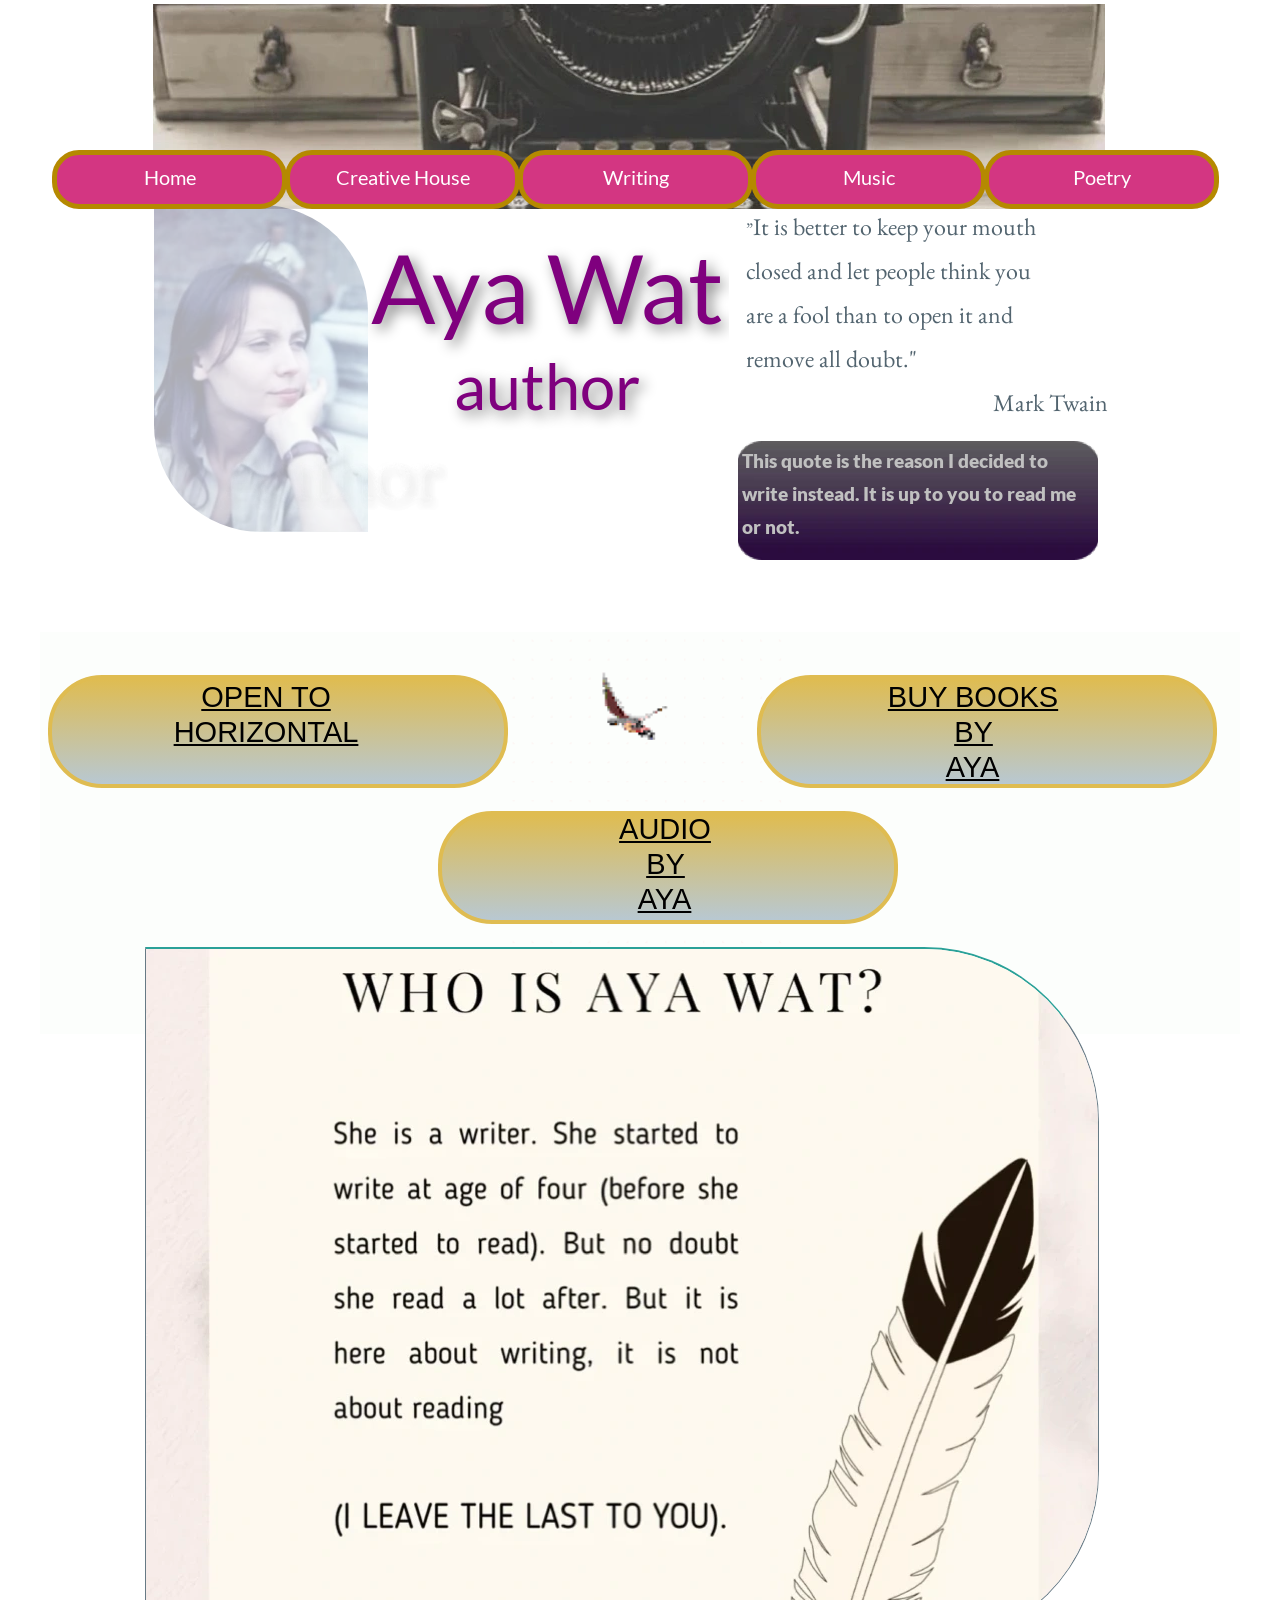
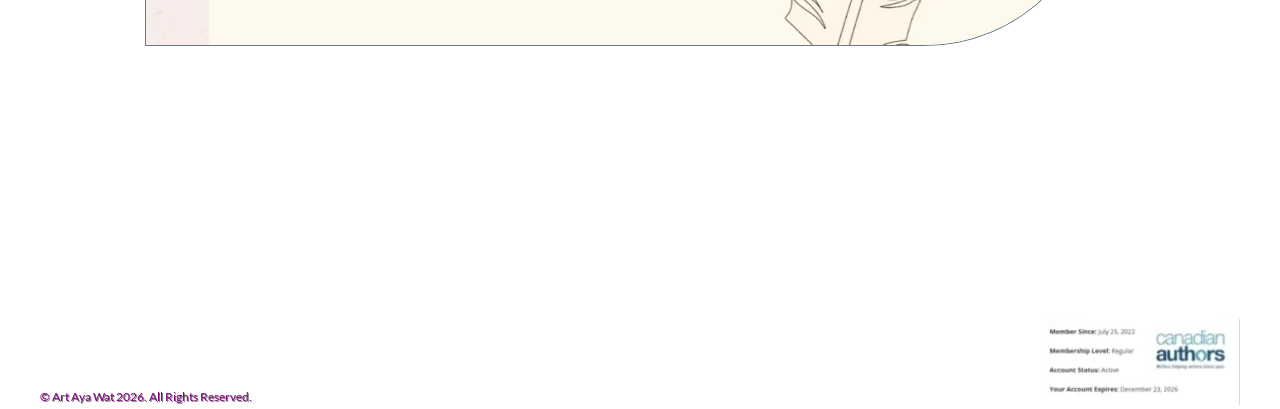
<file: index.html>
<!DOCTYPE html>
<html>
<head>
<meta charset="UTF-8">
<meta name="viewport" content="width=1200">
<title>index</title>
<meta name="robots" content="max-image-preview:large">
<meta name="generator" content="sitely.app 7.0.3">
<link rel="preload" href="css/EBGaramond-Regular.woff2" as="font" crossorigin>
<style>html,body{-webkit-text-zoom:reset !important}@font-face{font-display:block;font-family:"Lato 2";src:url('css/Lato-Regular.woff2') format('woff2'),url('css/Lato-Regular.woff') format('woff');font-weight:400}@font-face{font-display:block;font-family:"EB Garamond";src:url('css/EBGaramond-Regular.woff2') format('woff2'),url('css/EBGaramond-Regular.woff') format('woff');font-weight:400}@font-face{font-display:block;font-family:"Lato 4";src:url('css/Lato-Black.woff2') format('woff2'),url('css/Lato-Black.woff') format('woff');font-weight:900}body>div{font-size:0}p,span,h1,h2,h3,h4,h5,h6,a,li,button{margin:0;word-spacing:normal;word-wrap:break-word;-ms-word-wrap:break-word;pointer-events:auto;-ms-text-size-adjust:none !important;-moz-text-size-adjust:none !important;-webkit-text-size-adjust:none !important;text-size-adjust:none !important;max-height:10000000px}sup{font-size:inherit;vertical-align:baseline;position:relative;top:-0.4em}sub{font-size:inherit;vertical-align:baseline;position:relative;top:0.4em}ul{display:block;word-spacing:normal;word-wrap:break-word;line-break:normal;list-style-type:none;padding:0;margin:0;-moz-padding-start:0;-khtml-padding-start:0;-webkit-padding-start:0;-o-padding-start:0;-padding-start:0;-webkit-margin-before:0;-webkit-margin-after:0}li{display:block;white-space:normal}[data-marker]::before{content:attr(data-marker) ' ';-webkit-user-select:none;-khtml-user-select:none;-moz-user-select:none;-ms-user-select:none;-o-user-select:none;user-select:none;text-wrap:nowrap}li p, .slc{-webkit-touch-callout:none;-webkit-user-select:none;-khtml-user-select:none;-moz-user-select:none;-ms-user-select:none;-o-user-select:none;user-select:none}form{display:inline-block}a{text-decoration:inherit;color:inherit;-webkit-tap-highlight-color:rgba(0,0,0,0)}textarea{resize:none}.shm-l{float:left;clear:left}.shm-r{float:right;clear:right;shape-outside:content-box}.btf{display:none}.plyr{min-width:0 !important}html{font-family:sans-serif}body{font-size:0;margin:0;--z:1;zoom:var(--z)}audio,video{display:inline-block;vertical-align:baseline}video[controls]{zoom:calc(1/var(--z));transform:scale(var(--z));transform-origin:0 0}audio:not([controls]){display:none;height:0}[hidden],template{display:none}a{background:0 0}b,strong{font-weight:700}dfn{font-style:italic}h1,h2,h3,h4,h5,h6{font-size:1em;line-height:1;margin:0}img{border:0}svg:not(:root){overflow:hidden}button,input,optgroup,select,textarea{color:inherit;font:inherit;margin:0}button{overflow:visible;background:none;border:0;padding:0;text-align:inherit;align-items:initial;padding-block-start:0;padding-block-end:0;padding-inline-start:0}button,select{text-transform:none}button,html input[type=button],input[type=submit]{-webkit-appearance:button;cursor:pointer;box-sizing:border-box;white-space:normal;white-space-collapse:preserve}input[type=text],input[type=password],input[type=email],input[type=date],input[type=number],textarea{-webkit-appearance:none;appearance:none;box-sizing:border-box}button[disabled],html input[disabled]{cursor:default}button::-moz-focus-inner,input::-moz-focus-inner{border:0;padding:0}input{line-height:normal}input[type=checkbox],input[type=radio]{box-sizing:border-box;padding:0}input[type=number]::-webkit-inner-spin-button,input[type=number]::-webkit-outer-spin-button{height:auto}input[type=search]{-webkit-appearance:textfield;-moz-box-sizing:content-box;-webkit-box-sizing:content-box;box-sizing:content-box}input[type=search]::-webkit-search-cancel-button,input[type=search]::-webkit-search-decoration{-webkit-appearance:none}textarea{overflow:auto;box-sizing:border-box;border-color:#ddd}optgroup{font-weight:700}table{border-collapse:collapse;border-spacing:0}td,th{padding:0}blockquote{margin-block-start:0;margin-block-end:0;margin-inline-start:0;margin-inline-end:0}:-webkit-full-screen-ancestor:not(iframe){-webkit-clip-path:initial!important}
html{-webkit-font-smoothing:antialiased; -moz-osx-font-smoothing:grayscale}.menu-content{cursor:pointer;position:relative}li{-webkit-tap-highlight-color:rgba(0,0,0,0)}
#b{background-color:#fff}.ps4{position:relative;margin-top:4px}.v3{display:block;pointer-events:none}.s4{width:1200px;margin-left:auto;margin-right:auto;min-height:2005px}.v4{display:inline-block;vertical-align:top}.ps5{position:relative;margin-left:12px;margin-top:0}.s5{min-width:1167px;width:1167px;min-height:556px}.ps6{position:relative;margin-left:0;margin-top:0}.s6{min-width:1167px;width:1167px;min-height:556px;line-height:0}.v5{display:inline-block;vertical-align:top;pointer-events:auto}.ps7{position:relative;margin-left:101px;margin-top:0}.s7{min-width:952px;width:952px;min-height:205px;height:205px}.z1{z-index:3}.i3{position:absolute;left:0;width:952px;top:0;height:205px;-webkit-border-radius:0;-moz-border-radius:0;border-radius:0;border:0}.i4{width:100%;height:100%;display:inline-block;-webkit-transform:translate3d(0,0,0)}.v6{display:inline-block;vertical-align:top;pointer-events:auto;overflow:visible}.ps8{position:relative;margin-left:0;margin-top:-59px}.s8{min-width:1167px;width:1167px;height:59px}.z2{z-index:24}.s9{min-width:1167px;width:1167px;min-height:59px;height:59px}.m1{padding:0px 0px 0px 0px}.v7{display:block}.s10{min-width:235px;width:235px;height:59px}.mcv1{display:inline-block}.v8{display:inline-block;vertical-align:top;pointer-events:none}.s11{min-width:225px;width:225px;min-height:49px}.c4{border:5px solid #b58900;-webkit-border-radius:27px;-moz-border-radius:27px;border-radius:27px;background-color:#d33682}.ps9{position:relative;margin-left:0;margin-top:9px}.s12{min-width:225px;width:225px;overflow:hidden;height:31px}.p2{text-indent:0;padding-bottom:0;padding-right:0;text-align:center}.f2{font-family:"Lato 2";font-size:20px;font-size:calc(20px * var(--f));line-height:1.351;font-weight:400;font-style:normal;text-decoration:none;text-transform:none;letter-spacing:normal;color:#fff;background-color:initial;text-shadow:none}.ps10{position:relative;margin-left:233px;margin-top:-59px}.ps11{position:relative;margin-left:466px;margin-top:-59px}.ps12{position:relative;margin-left:699px;margin-top:-59px}.ps13{position:relative;margin-left:932px;margin-top:-59px}.ps14{position:relative;margin-left:102px;margin-top:-4px}.s13{min-width:214px;width:214px;min-height:327px;height:327px}.z3{z-index:8}.i5{position:absolute;left:0;width:214px;top:0;height:327px;opacity:0.3234989929199219;-webkit-border-radius:0 107px 0 107px;-moz-border-radius:0 107px 0 107px;border-radius:0 107px 0 107px;border:0}.ps15{position:relative;margin-left:378px;margin-top:-4px}.s14{min-width:362px;width:362px;overflow:hidden;height:222px}.z4{z-index:4}.p3{text-indent:0;padding-bottom:0;padding-right:0;text-align:left}.f3{font-family:"EB Garamond";font-size:17px;font-size:calc(17px * var(--f));line-height:1.883;font-weight:400;font-style:normal;text-decoration:none;text-transform:none;letter-spacing:normal;color:#52646f;background-color:initial;text-shadow:none}.f4{font-family:"EB Garamond";font-size:24px;font-size:calc(24px * var(--f));line-height:1.834;font-weight:400;font-style:normal;text-decoration:none;text-transform:none;letter-spacing:normal;color:#52646f;background-color:initial;text-shadow:none}.p4{text-indent:0;padding-bottom:0;padding-right:0;text-align:right}.ps16{position:relative;margin-left:312px;margin-top:-326px}.s15{min-width:365px;width:365px;overflow:hidden;height:164px}.z5{z-index:5}.f5{font-family:"Lato 2";font-size:95px;font-size:calc(95px * var(--f));line-height:1.706;font-weight:400;font-style:normal;text-decoration:none;text-transform:none;letter-spacing:normal;color:#7f007e;background-color:initial;text-shadow:5px 5px 14px #808080}.ps17{position:relative;margin-left:-365px;margin-top:-200px}.s16{min-width:365px;width:365px;overflow:hidden;height:108px}.z6{z-index:9}.f6{font-family:"Lato 2";font-size:63px;font-size:calc(63px * var(--f));line-height:1.699;font-weight:400;font-style:normal;text-decoration:none;text-transform:none;letter-spacing:normal;color:#7f007e;background-color:initial;text-shadow:5px 5px 14px #808080}.ps18{position:relative;margin-left:-510px;margin-top:-118px}.s17{min-width:13px;width:13px;overflow:hidden;height:20px}.z7{z-index:6}.f7{font-family:"Trebuchet MS", "Lucida Grande", "Lucida Sans Unicode", "Lucida Sans", Tahoma, sans-serif;font-size:11px;font-size:calc(11px * var(--f));line-height:1.728;font-weight:400;font-style:normal;text-decoration:none;text-transform:none;letter-spacing:normal;color:#fff;background-color:initial;text-shadow:none}.ps19{position:relative;margin-left:-23px;margin-top:-98px}.s18{min-width:248px;width:248px;min-height:87px;height:87px}.z8{z-index:7}.i6{position:absolute;left:0;width:248px;top:0;height:87px;-webkit-border-radius:0;-moz-border-radius:0;border-radius:0;border:0}.ps20{position:relative;margin-left:281px;margin-top:-91px}.s19{min-width:360px;width:360px;min-height:119px;height:119px}.z9{z-index:10}.i7{position:absolute;left:0;width:360px;top:0;height:119px;-webkit-border-radius:0;-moz-border-radius:0;border-radius:0;border:0}.ps21{position:relative;margin-left:690px;margin-top:-116px}.s20{min-width:352px;width:352px;overflow:hidden;height:101px}.z10{z-index:11}.f8{font-family:"Lato 4";font-size:19px;font-size:calc(19px * var(--f));line-height:1.738;font-weight:900;font-style:normal;text-decoration:none;text-transform:none;letter-spacing:normal;color:#c0c0c0;background-color:initial;text-shadow:none}.ps22{position:relative;margin-left:0;margin-top:72px}.s21{min-width:1200px;width:1200px;min-height:1014px}.s22{min-width:1200px;width:1200px;min-height:1014px;line-height:0}.s23{min-width:1200px;width:1200px;min-height:402px;height:402px}.z11{z-index:12}.i8{position:absolute;left:0;width:1200px;top:0;height:402px;-webkit-border-radius:0;-moz-border-radius:0;border-radius:0;border:0}.ps23{position:relative;margin-left:8px;margin-top:-359px}.s24{min-width:452px;width:452px;min-height:105px}.c5{border:4px solid #dfbc51;-webkit-border-radius:54px;-moz-border-radius:54px;border-radius:54px;background-image:-webkit-gradient(linear, 0% 100%, 0% 0%, color-stop(0, rgb(184,200,210)), color-stop(1, rgb(223,188,81)));background-image:-o-linear-gradient(0deg, rgb(184,200,210) 0%, rgb(223,188,81) 100%);background-image:-webkit-linear-gradient(90deg, rgb(184,200,210) 0%, rgb(223,188,81) 100%);background-image:-ms-linear-gradient(90deg, rgb(184,200,210) 0%, rgb(223,188,81) 100%);background-image:linear-gradient(0deg, rgb(184,200,210) 0%, rgb(223,188,81) 100%)}.z12{z-index:14}.ps24{position:relative;margin-left:249px;margin-top:-359px}.z13{z-index:13}.ps25{position:relative;margin-left:68px;margin-top:-354px}.s25{min-width:316px;width:316px;overflow:hidden;height:71px}.z14{z-index:17}.f9{font-family:"Helvetica Neue", sans-serif;font-size:29px;font-size:calc(29px * var(--f));line-height:1.208;font-weight:400;font-style:normal;text-decoration:underline;text-transform:none;letter-spacing:normal;color:#000;background-color:initial;text-shadow:none}.ps26{position:relative;margin-left:463px;margin-top:-354px}.s26{min-width:172px;width:172px;overflow:hidden;height:36px}.z15{z-index:15}.ps27{position:relative;margin-left:-106px;margin-top:-319px}.s27{min-width:41px;width:41px;overflow:hidden;height:36px}.z16{z-index:16}.ps28{position:relative;margin-left:-82px;margin-top:-284px}.s28{min-width:121px;width:121px;overflow:hidden;height:36px}.z17{z-index:18}.ps29{position:relative;margin-left:-469px;margin-top:-222px}.s29{min-width:202px;width:202px;overflow:hidden;height:36px}.z18{z-index:20}.ps30{position:relative;margin-left:-328px;margin-top:-223px}.z19{z-index:19}.ps31{position:relative;margin-left:-253px;margin-top:-187px}.z20{z-index:21}.ps32{position:relative;margin-left:-82px;margin-top:-152px}.z21{z-index:22}.ps33{position:relative;margin-left:105px;margin-top:-87px}.s30{min-width:954px;width:954px;min-height:699px;height:699px}.z22{z-index:23}.i9{position:absolute;left:0;width:952px;top:0;height:696px;-webkit-border-radius:0 175px 175px 0;-moz-border-radius:0 175px 175px 0;border-radius:0 175px 175px 0;border-top:2px solid #2aa198;border-right:1px solid #677a85;border-bottom:1px solid #677a85;border-left:1px solid #677a85}</style>
<link rel="canonical" href="https://ayawat.egalsite.com">
<meta name="referrer" content="origin-when-cross-origin">
<link rel="stylesheet" href="css/site.css" media="print" onload="this.media='all';this.onload=null;">
<noscript><link rel="stylesheet" href="css/site.css" type="text/css"></noscript>
</head>
<body style="--sw:0px" id="b">
<script>!function(){var t,e,n=document.body,r=("0"===n.style.getPropertyValue("--sw")&&n.style.setProperty("--sw","0px"),document.createElement("P")),i=(r.innerHTML="&nbsp;",r.style.cssText="position:fixed;visibility:hidden;font-size:100px;zoom:1",r.setAttribute("aria-hidden","true"),n.appendChild(r),t=r,function(){var e=Math.trunc(1e4/parseFloat(window.getComputedStyle(t).getPropertyValue("font-size")))/100;e!=n.style.getPropertyValue("--f")&&n.style.setProperty("--f",e)});"ResizeObserver"in window?new ResizeObserver(i).observe(r):"requestAnimationFrame"in window?(e=function(){i(),requestAnimationFrame(e)},requestAnimationFrame(e)):setInterval(i,100)}();</script>

<div class="ps4 v3 s4">
<div class="v4 ps5 s5">
<div class="v4 ps6 s6">
<div class="v5 ps7 s7 c3 z1">
<picture class="i4">
<source srcset="images/271-947-949-950-952.webp 1x, images/271-947-949-950-1904.webp 2x" type="image/webp">
<source srcset="images/271-947-949-950-952.jpg 1x, images/271-947-949-950-1904.jpg 2x">
<img src="images/271-947-949-950-1904.jpg" class="i3">
</picture>
</div>
<div class="v6 ps8 s8 z2">
<ul class="menu-dropdown v4 ps6 s9 m1" id="m1">
<li class="v7 ps6 s10">
<a href="#"><div class="menu-content mcv1"><div class="v8 ps6 s11 c4"><div class="v5 ps9 s12 c3"><p class="p2 f2">Home</p></div></div></div></a>
</li>
<li class="v7 ps10 s10">
<a href="art-aya-wat.html"><div class="menu-content mcv1"><div class="v8 ps6 s11 c4"><div class="v5 ps9 s12 c3"><p class="p2 f2">Creative House</p></div></div></div></a>
</li>
<li class="v7 ps11 s10">
<a href="creative-writing.html"><div class="menu-content mcv1"><div class="v8 ps6 s11 c4"><div class="v5 ps9 s12 c3"><p class="p2 f2">Writing</p></div></div></div></a>
</li>
<li class="v7 ps12 s10">
<a href="music.html"><div class="menu-content mcv1"><div class="v8 ps6 s11 c4"><div class="v5 ps9 s12 c3"><p class="p2 f2">Music</p></div></div></div></a>
</li>
<li class="v7 ps13 s10">
<a href="art-aya-wat-1.html"><div class="menu-content mcv1"><div class="v8 ps6 s11 c4"><div class="v5 ps9 s12 c3"><p class="p2 f2">Poetry</p></div></div></div></a>
</li>
</ul>
</div>
<div class="v5 ps14 s13 c3 z3">
<picture class="i4">
<source srcset="images/ayawat-210-211-212-214.webp 1x, images/ayawat-210-211-212-428.webp 2x" type="image/webp">
<source srcset="images/ayawat-210-211-212-214.jpg 1x, images/ayawat-210-211-212-428.jpg 2x">
<img src="images/ayawat-210-211-212-428.jpg" class="i5">
</picture>
</div>
<div class="v5 ps15 s14 c3 z4">
<h3 class="p3 f3">&rdquo;<span class="f4">It is better to keep your mouth</span></h3>
<h1 class="p3 f4">closed and let people think you</h1>
<h1 class="p3 f4">are a fool than to open it and</h1>
<h1 class="p3 f4">remove all doubt.&quot;</h1>
<h1 class="p4 f4">Mark Twain</h1>
</div>
<div class="v5 ps16 s15 c3 z5">
<h1 class="p2 f5">Aya Wat</h1>
</div>
<div class="v5 ps17 s16 c3 z6">
<h1 class="p2 f6">author</h1>
</div>
<div class="v5 ps18 s17 c3 z7">
<p class="p3 f7">.</p>
</div>
<div class="v5 ps19 s18 c3 z8">
<picture class="i4">
<source srcset="images/268-241-243-246-248.webp 1x, images/268-241-243-246-496.webp 2x" type="image/webp">
<source srcset="images/268-241-243-246-248.png 1x, images/268-241-243-246-496.png 2x">
<img src="images/268-241-243-246-496.png" class="i6">
</picture>
</div>
<div class="v5 ps20 s19 c3 z9">
<picture class="i4">
<source srcset="images/278-354-356-358-360.webp 1x, images/278-354-356-358-720.webp 2x" type="image/webp">
<source srcset="images/278-354-356-358-360.png 1x, images/278-354-356-358-720.png 2x">
<img src="images/278-354-356-358-720.png" class="i7">
</picture>
</div>
<div class="v5 ps21 s20 c3 z10">
<h3 class="p3 f8">This quote is the reason I decided to write instead. It is up to you to read me or not.</h3>
</div>
</div>
</div>
<div class="v4 ps22 s21">
<div class="v4 ps6 s22">
<div class="v5 ps6 s23 c3 z11">
<img src="images/p/egal-1140x380.gif" class="i8">
</div>
<div class="v4 ps23 s24 c5 z12"></div>
<div class="v4 ps24 s24 c5 z13"></div>
<div class="v5 ps25 s25 c3 z14">
<h1 class="p2"><a role="button" href="https://web3talk.egalsitehosting.pro" class="f9">OPEN TO HORIZONTAL COMMUNICATION</a></h1>
</div>
<div class="v5 ps26 s26 c3 z15">
<h1 class="p2"><a role="button" href="https://marketplace.egalsite.com" class="f9">BUY BOOKS</a></h1>
</div>
<div class="v5 ps27 s27 c3 z16">
<h1 class="p2"><a role="button" href="https://marketplace.egalsite.com" class="f9">BY</a></h1>
</div>
<div class="v5 ps28 s28 c3 z17">
<h1 class="p2"><a role="button" href="https://marketplace.egalsite.com" class="f9">AYA WAT</a></h1>
</div>
<div class="v5 ps29 s29 c3 z18">
<h1 class="p2"><a role="button" href="https://web3media.egalsitehosting.pro" class="f9">AUDIO BOOKS</a></h1>
</div>
<div class="v4 ps30 s24 c5 z19"></div>
<div class="v5 ps31 s27 c3 z20">
<h1 class="p2"><a role="button" href="https://web3media.egalsitehosting.pro" class="f9">BY</a></h1>
</div>
<div class="v5 ps32 s28 c3 z21">
<h1 class="p2"><a role="button" href="https://web3media.egalsitehosting.pro" class="f9">AYA WAT</a></h1>
</div>
<div class="v5 ps33 s30 c3 z22">
<picture class="i4">
<source srcset="images/whoi_drupal-949-950-952.webp 1x, images/whoi_drupal-949-950-1904.webp 2x" type="image/webp">
<source srcset="images/whoi_drupal-949-950-952.jpg 1x, images/whoi_drupal-949-950-1904.jpg 2x">
<img src="images/whoi_drupal-949-950-1904.jpg" loading="lazy" class="i9">
</picture>
</div>
</div>
</div>
<div class="v1 ps1 s1">
<div class="v2 ps2 s2 c1">
<p class="p1 f1">&COPY; Art Aya Wat 2026. All Rights Reserved.</p>
</div>
<div class="v2 ps3 s3 c1">
<picture class="i2">
<source srcset="images/membership-card-_-canadian-authors-association-197-200-199.webp 1x, images/membership-card-_-canadian-authors-association-197-200-398.webp 2x" type="image/webp">
<source srcset="images/membership-card-_-canadian-authors-association-197-200-199.jpg 1x, images/membership-card-_-canadian-authors-association-197-200-398.jpg 2x">
<img src="images/membership-card-_-canadian-authors-association-197-200-398.jpg" loading="lazy" class="i1">
</picture>
</div>
</div>
</div>
<div class="btf c2">
</div>
<script>!function(){if("Promise"in window&&void 0!==window.performance){var e,t,r=document,n=function(){return r.createElement("link")},o=new Set,a=n(),i=a.relList&&a.relList.supports&&a.relList.supports("prefetch"),s=location.href.replace(/#[^#]+$/,"");o.add(s);var c=function(e){var t=location,r="http:",n="https:";if(e&&e.href&&e.origin==t.origin&&[r,n].includes(e.protocol)&&(e.protocol!=r||t.protocol!=n)){var o=e.pathname;if(!(e.hash&&o+e.search==t.pathname+t.search||"?preload=no"==e.search.substr(-11)||".html"!=o.substr(-5)&&".html"!=o.substr(-5)&&"/"!=o.substr(-1)))return!0}},u=function(e){var t=e.replace(/#[^#]+$/,"");if(!o.has(t)){if(i){var a=n();a.rel="prefetch",a.href=t,r.head.appendChild(a)}else{var s=new XMLHttpRequest;s.open("GET",t,s.withCredentials=!0),s.send()}o.add(t)}},p=function(e){return e.target.closest("a")},f=function(t){var r=t.relatedTarget;r&&p(t)==r.closest("a")||e&&(clearTimeout(e),e=void 0)},d={capture:!0,passive:!0};r.addEventListener("touchstart",function(e){t=performance.now();var r=p(e);c(r)&&u(r.href)},d),r.addEventListener("mouseover",function(r){if(!(performance.now()-t<1200)){var n=p(r);c(n)&&(n.addEventListener("mouseout",f,{passive:!0}),e=setTimeout(function(){u(n.href),e=void 0},80))}},d)}}();(()=>{var u={},i={},l={};window.ld=function(r,e,t){function o(){"interactive"==document.readyState?(e&&e(),document.addEventListener("readystatechange",function(){"complete"==document.readyState&&t&&t()})):"complete"==document.readyState?(e&&e(),t&&t()):document.addEventListener("readystatechange",function(){"interactive"==document.readyState&&e&&e(),"complete"==document.readyState&&t&&t()})}function n(e){function t(){for(var e=0;e<r.length;e++){var t,n=(1<<e)-1;if((d&n)==n&&(n=l[r[e]]))if(u[r[e]]||(t=document.createElement("script"),window.pctx=r[e],t.textContent=n,document.body.appendChild(t),u[r[e]]=!0),(d|=1<<e)==c)return o(),0}return 1}var n=r[e];if(null==i[n]){i[n]=[];var a=new XMLHttpRequest;a.open("GET",n,!0),a.onload=function(){l[n]=a.responseText,[].forEach.call(i[n],function(e){e()})},i[n].push(t),a.send()}else{if(u[n])return t();i[n].push(t)}return 1}var c=(1<<r.length)-1,d=0;if(r.length)for(var a=0;a<r.length&&n(a);a++);else o()}})();ld([],function(){!function(){let e=document.querySelectorAll('a[href^="#"]:not(.noConsent):not(.denyConsent):not(.removeConsent):not(.allowConsent):not(.allowSelectedConsent)'),t,a=navigator.userAgent,p=!!(t=a.match(/chrome\/([\d.]+)/i)),m=p&&127<parseInt(t[1]),d=/firefox/i.test(a),w=/iPad|iPhone|iPod/.test(a)&&!window.MSStream||"MacIntel"===navigator.platform&&1<navigator.maxTouchPoints,f=/safari/i.test(a)&&!!(t=a.match(/(Version|CriOS|FxiOS)\/([\d.]+)/i))&&("version"===t[1].toLowerCase()&&26.4<=parseFloat(t[2])||"crios"===t[1].toLowerCase()&&147<parseInt(t[2])||"fxios"===t[1].toLowerCase()&&149<parseInt(t[2]));[].forEach.call(e,function(u){u.addEventListener("click",function(e){var a,o,t=!1,n=document.body.parentNode,r=(w&&"none"!=getComputedStyle(n).getPropertyValue("scroll-snap-type")&&(n.setAttribute("data-snap",n.style.scrollSnapType),n.style.scrollSnapType="none",t=!0),0);if(1<u.hash.length){var n=parseFloat(getComputedStyle(document.body).getPropertyValue("zoom")),s=((d||f||m||!n)&&(n=1),u.hash.slice(1)),i=document.getElementById(s);if(null===i&&null===(i=document.querySelector('[name="'+s+'"]')))return;r=p?i.getBoundingClientRect().top*n+pageYOffset:(i.getBoundingClientRect().top+pageYOffset)*n}else if(t)for(var l=document.querySelectorAll("[data-block-group]"),c=0;c<l.length;c++)if("none"!=getComputedStyle(l[c]).getPropertyValue("scroll-snap-align")){i=l[c];break}t?window.smoothScroll(e,i,1):"scrollBehavior"in document.documentElement.style?scroll({top:r,left:0,behavior:"smooth"}):"requestAnimationFrame"in window?(a=pageYOffset,o=null,requestAnimationFrame(function e(t){t=(t-(o=o||t))/400;scrollTo(0,a<r?(r-a)*t+a:a-(a-r)*t),t<1?requestAnimationFrame(e):scrollTo(0,r)})):scrollTo(0,r),e.preventDefault()},!1)})}(),window.smoothScroll=function(e,a,o,n){e.stopImmediatePropagation();var r=pageYOffset,e=a?(a="string"==typeof a||a instanceof String?document.querySelector(a):a).getBoundingClientRect().top:-r;let t,s=navigator.userAgent,i=!!(t=s.match(/chrome\/([\d.]+)/i)),l=i&&127<parseInt(t[1]),c=/firefox/i.test(s),u=(/iPad|iPhone|iPod/.test(s)&&!window.MSStream||navigator.platform,/safari/i.test(s)&&!!(t=s.match(/(Version|CriOS|FxiOS)\/([\d.]+)/i))&&("version"===t[1].toLowerCase()&&26.4<=parseFloat(t[2])||"crios"===t[1].toLowerCase()&&148<=parseFloat(t[2])||"fxios"===t[1].toLowerCase()&&150<=parseFloat(t[2])));var p=parseFloat(getComputedStyle(document.body).getPropertyValue("zoom")),m=e*(p=c||u||l||!p?1:p)+(i?0:r*(p-1)),d=null;function w(){f((window.performance.now?window.performance:Date).now())}function f(e){var e=(e-(d=null===d?e:d))/1e3,t=function(e,t,a){switch(n){case"linear":break;case"easeInQuad":e*=e;break;case"easeOutQuad":e=1-(1-e)*(1-e);break;case"easeInCubic":e*=e*e;break;case"easeOutCubic":e=1-Math.pow(1-e,3);break;case"easeInOutCubic":e=e<.5?4*e*e*e:1-Math.pow(-2*e+2,3)/2;break;case"easeInQuart":e*=e*e*e;break;case"easeOutQuart":e=1-Math.pow(1-e,4);break;case"easeInOutQuart":e=e<.5?8*e*e*e*e:1-Math.pow(-2*e+2,4)/2;break;case"easeInQuint":e*=e*e*e*e;break;case"easeOutQuint":e=1-Math.pow(1-e,5);break;case"easeInOutQuint":e=e<.5?16*e*e*e*e*e:1-Math.pow(-2*e+2,5)/2;break;case"easeInCirc":e=1-Math.sqrt(1-Math.pow(e,2));break;case"easeOutCirc":e=Math.sqrt(1-Math.pow(1-e,2));break;case"easeInOutCirc":e=e<.5?(1-Math.sqrt(1-Math.pow(2*e,2)))/2:(Math.sqrt(1-Math.pow(-2*e+2,2))+1)/2;break;default:e=e<.5?2*e*e:1-Math.pow(-2*e+2,2)/2}1<e&&(e=1);return t+a*e}(e/o,r,m);window.scrollTo(0,t),e<o?"requestAnimationFrame"in window?requestAnimationFrame(f):setTimeout(w,1e3/120):(/iPad|iPhone|iPod/.test(navigator.userAgent)&&!window.MSStream||"MacIntel"===navigator.platform&&1<navigator.maxTouchPoints)&&(a&&a.scrollIntoView(),setTimeout(function(){var e=document.body.parentNode;e.style.scrollSnapType=e.getAttribute("data-snap"),e.removeAttribute("data-snap")},100))}return"requestAnimationFrame"in window?requestAnimationFrame(f):setTimeout(w,1e3/120),!1};!function(){var e=null;if(location.hash){var t=location.hash.replace("#",""),n=function(){var o=document.getElementById(t);null===o&&(o=document.querySelector('[name="'+t+'"]')),o&&o.scrollIntoView(!0),"0px"===window.getComputedStyle(document.body).getPropertyValue("min-width")?setTimeout(n,100):null!=e&&setTimeout(e,100)};n()}else null!=e&&e()}();});ld(["js/menu.js","js/menu-dropdown-animations.js","js/menu-dropdown.js"],function(){initMenu(document.querySelector('#m1'));});</script>
</body>
</html>
</file>
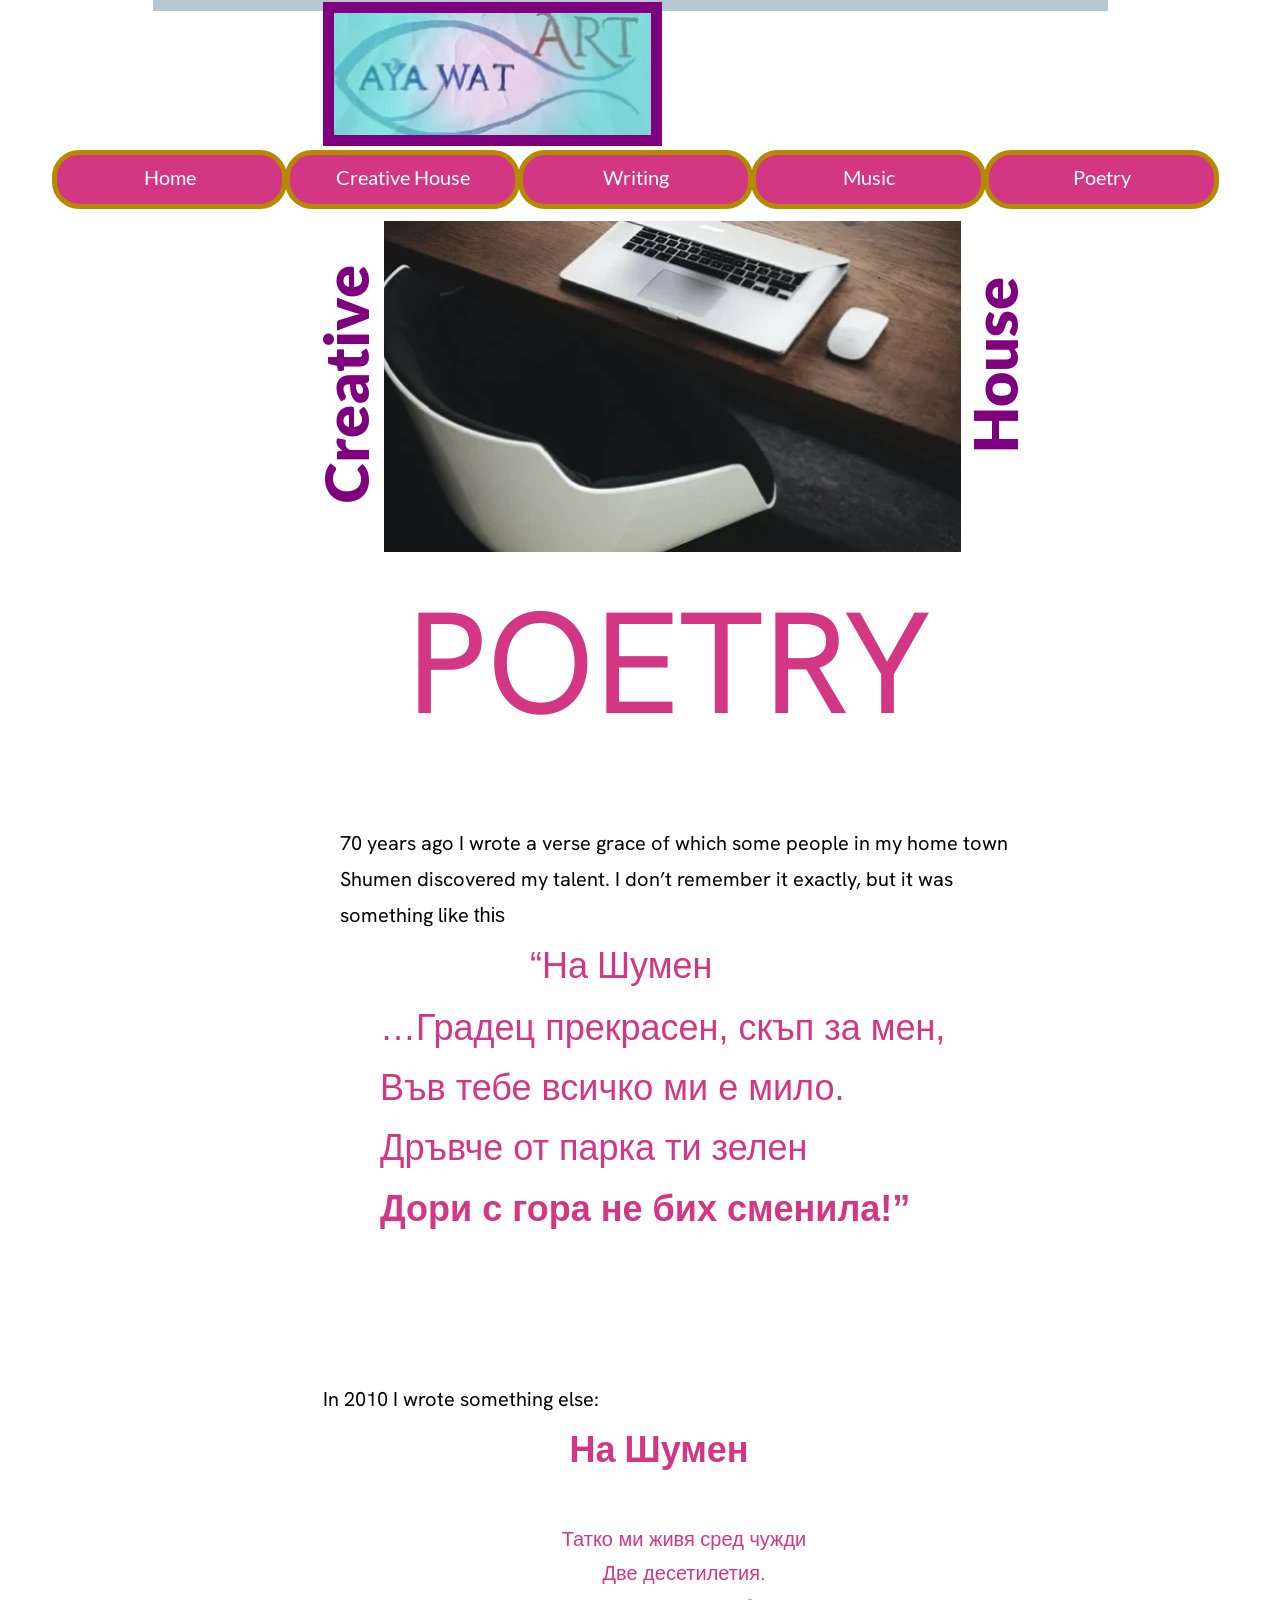
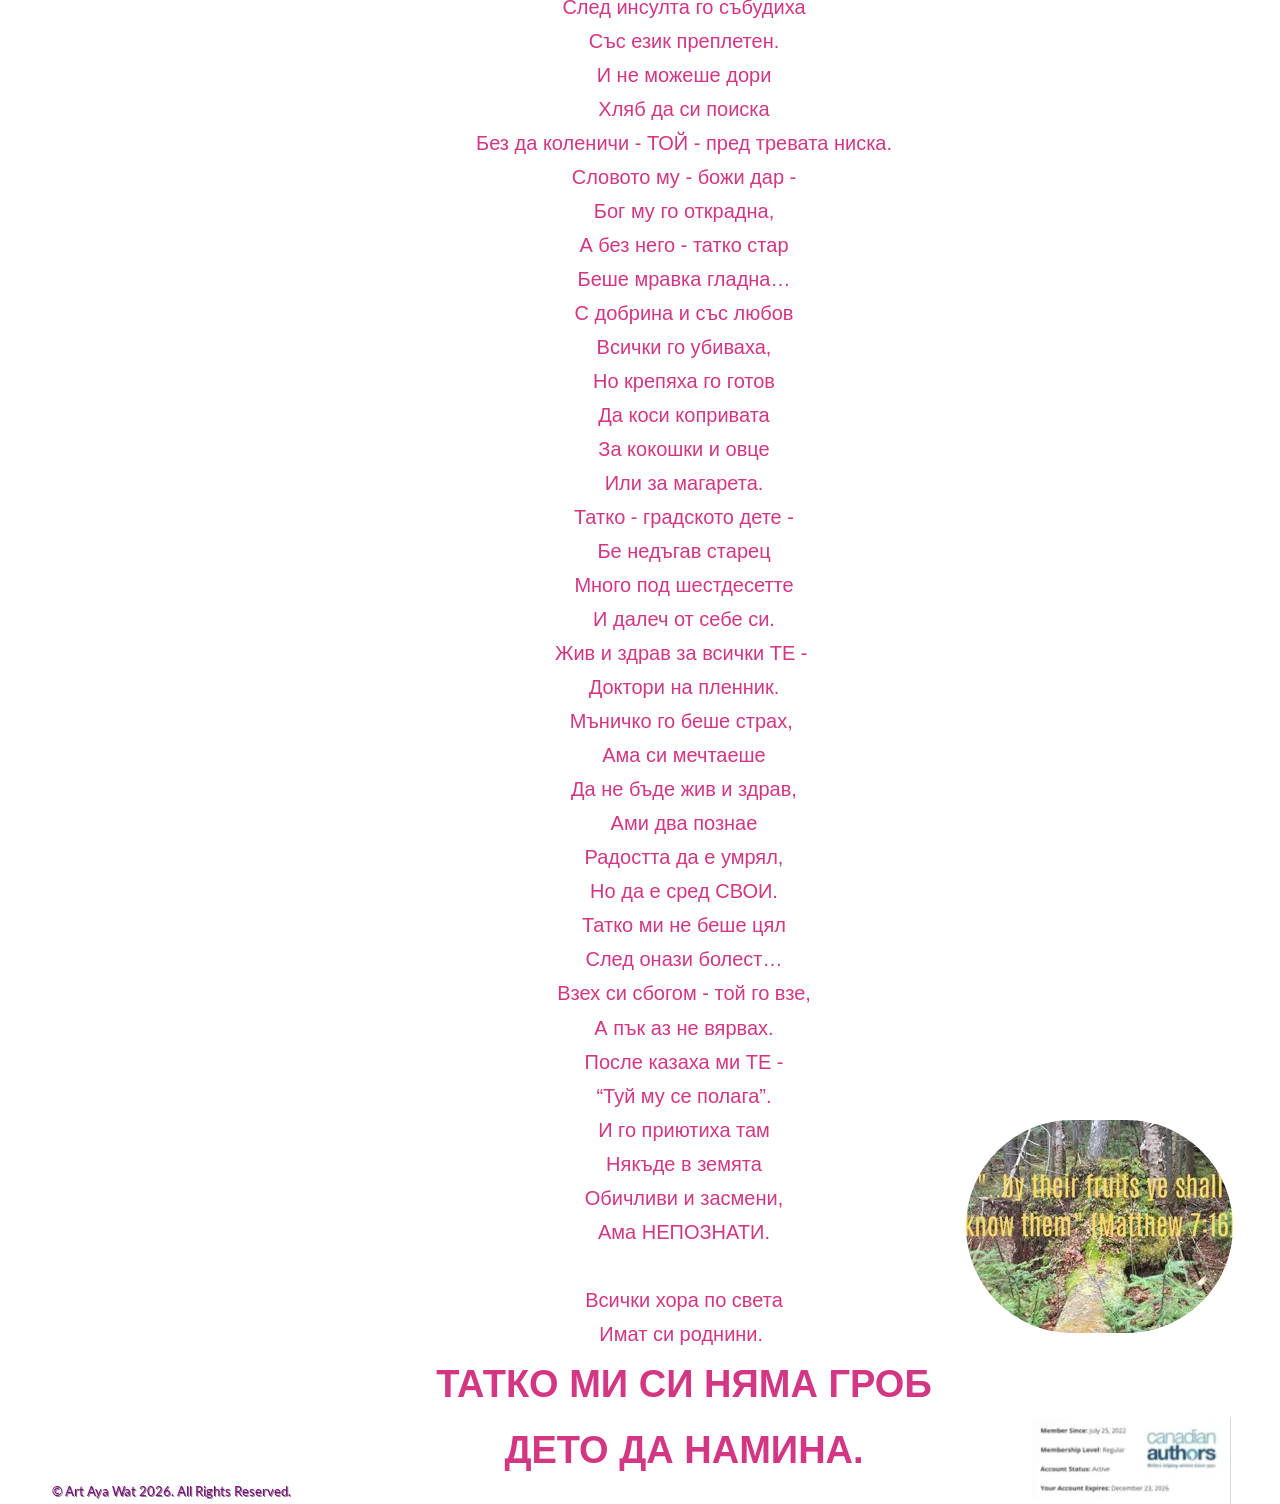
<file: art-aya-wat-1.html>
<!DOCTYPE html>
<html>
<head>
<meta charset="UTF-8">
<meta name="viewport" content="width=1200">
<title>art aya wat 1</title>
<meta name="robots" content="max-image-preview:large">
<meta name="generator" content="sitely.app 7.0.3">
<link rel="preload" href="css/HankenGrotesk_wght_.woff2" as="font" crossorigin>
<style>html,body{-webkit-text-zoom:reset !important}@font-face{font-display:block;font-family:"Lato 2";src:url('css/Lato-Regular.woff2') format('woff2'),url('css/Lato-Regular.woff') format('woff');font-weight:400}@font-face{font-display:block;font-family:"EB Garamond";src:url('css/EBGaramond-Regular.woff2') format('woff2'),url('css/EBGaramond-Regular.woff') format('woff');font-weight:400}@font-face{font-display:block;font-family:"Lato 4";src:url('css/Lato-Black.woff2') format('woff2'),url('css/Lato-Black.woff') format('woff');font-weight:900}@font-face{font-display:block;font-family:"Lato 1";src:url('css/Lato-Light.woff2') format('woff2'),url('css/Lato-Light.woff') format('woff');font-weight:300}@font-face{font-display:block;font-family:"Hanken Grotesk 3";src:url('css/HankenGrotesk_wght_.woff2') format('woff2'),url('css/HankenGrotesk_wght_.woff') format('woff');font-weight:400}@font-face{font-display:block;font-family:"Hanken Grotesk 6";src:url('css/HankenGrotesk_wght_.woff2') format('woff2'),url('css/HankenGrotesk_wght_.woff') format('woff');font-weight:700;font-style:normal}body>div{font-size:0}p,span,h1,h2,h3,h4,h5,h6,a,li,button{margin:0;word-spacing:normal;word-wrap:break-word;-ms-word-wrap:break-word;pointer-events:auto;-ms-text-size-adjust:none !important;-moz-text-size-adjust:none !important;-webkit-text-size-adjust:none !important;text-size-adjust:none !important;max-height:10000000px}sup{font-size:inherit;vertical-align:baseline;position:relative;top:-0.4em}sub{font-size:inherit;vertical-align:baseline;position:relative;top:0.4em}ul{display:block;word-spacing:normal;word-wrap:break-word;line-break:normal;list-style-type:none;padding:0;margin:0;-moz-padding-start:0;-khtml-padding-start:0;-webkit-padding-start:0;-o-padding-start:0;-padding-start:0;-webkit-margin-before:0;-webkit-margin-after:0}li{display:block;white-space:normal}[data-marker]::before{content:attr(data-marker) ' ';-webkit-user-select:none;-khtml-user-select:none;-moz-user-select:none;-ms-user-select:none;-o-user-select:none;user-select:none;text-wrap:nowrap}li p, .slc{-webkit-touch-callout:none;-webkit-user-select:none;-khtml-user-select:none;-moz-user-select:none;-ms-user-select:none;-o-user-select:none;user-select:none}form{display:inline-block}a{text-decoration:inherit;color:inherit;-webkit-tap-highlight-color:rgba(0,0,0,0)}textarea{resize:none}.shm-l{float:left;clear:left}.shm-r{float:right;clear:right;shape-outside:content-box}.btf{display:none}.plyr{min-width:0 !important}html{font-family:sans-serif}body{font-size:0;margin:0;--z:1;zoom:var(--z)}audio,video{display:inline-block;vertical-align:baseline}video[controls]{zoom:calc(1/var(--z));transform:scale(var(--z));transform-origin:0 0}audio:not([controls]){display:none;height:0}[hidden],template{display:none}a{background:0 0}b,strong{font-weight:700}dfn{font-style:italic}h1,h2,h3,h4,h5,h6{font-size:1em;line-height:1;margin:0}img{border:0}svg:not(:root){overflow:hidden}button,input,optgroup,select,textarea{color:inherit;font:inherit;margin:0}button{overflow:visible;background:none;border:0;padding:0;text-align:inherit;align-items:initial;padding-block-start:0;padding-block-end:0;padding-inline-start:0}button,select{text-transform:none}button,html input[type=button],input[type=submit]{-webkit-appearance:button;cursor:pointer;box-sizing:border-box;white-space:normal;white-space-collapse:preserve}input[type=text],input[type=password],input[type=email],input[type=date],input[type=number],textarea{-webkit-appearance:none;appearance:none;box-sizing:border-box}button[disabled],html input[disabled]{cursor:default}button::-moz-focus-inner,input::-moz-focus-inner{border:0;padding:0}input{line-height:normal}input[type=checkbox],input[type=radio]{box-sizing:border-box;padding:0}input[type=number]::-webkit-inner-spin-button,input[type=number]::-webkit-outer-spin-button{height:auto}input[type=search]{-webkit-appearance:textfield;-moz-box-sizing:content-box;-webkit-box-sizing:content-box;box-sizing:content-box}input[type=search]::-webkit-search-cancel-button,input[type=search]::-webkit-search-decoration{-webkit-appearance:none}textarea{overflow:auto;box-sizing:border-box;border-color:#ddd}optgroup{font-weight:700}table{border-collapse:collapse;border-spacing:0}td,th{padding:0}blockquote{margin-block-start:0;margin-block-end:0;margin-inline-start:0;margin-inline-end:0}:-webkit-full-screen-ancestor:not(iframe){-webkit-clip-path:initial!important}
html{-webkit-font-smoothing:antialiased; -moz-osx-font-smoothing:grayscale}.menu-content{cursor:pointer;position:relative}li{-webkit-tap-highlight-color:rgba(0,0,0,0)}
#b{background-color:#fff}.ps135{position:relative;margin-top:0}.v27{display:block;pointer-events:none}.s134{width:1200px;margin-left:auto;margin-right:auto;min-height:3104px}.v28{display:inline-block;vertical-align:top}.ps136{position:relative;margin-left:113px;margin-top:0}.s135{min-width:955px;width:955px;min-height:11px}.c19{border:0;-webkit-border-radius:0;-moz-border-radius:0;border-radius:0;background-color:#b8c8d2}.z58{z-index:1}.v29{display:inline-block;vertical-align:top;pointer-events:auto}.ps137{position:relative;margin-left:0;margin-top:0}.s136{min-width:955px;width:955px;min-height:1px}.ps138{position:relative;margin-left:283px;margin-top:-9px}.s137{min-width:776px;width:776px;min-height:144px}.z59{z-index:3}.s138{min-width:339px;width:339px;min-height:144px;height:144px}.i25{position:absolute;left:0;width:317px;top:0;height:122px;-webkit-border-radius:0;-moz-border-radius:0;border-radius:0;border:11px solid #7f007e}.i26{width:100%;height:100%;display:inline-block;-webkit-transform:translate3d(0,0,0)}.ps139{position:relative;margin-left:401px;margin-top:23px}.s139{min-width:36px;width:36px;overflow:hidden;height:14px}.p14{text-indent:0;padding-bottom:0;padding-right:0;text-align:center}.f47{font-family:"Lato 2";font-size:9px;font-size:calc(9px * var(--f));line-height:1.334;font-weight:400;font-style:normal;text-decoration:none;text-transform:none;letter-spacing:normal;color:transparent;background-color:initial;text-shadow:none}.v30{display:inline-block;vertical-align:top;pointer-events:auto;overflow:visible}.ps140{position:relative;margin-left:12px;margin-top:4px}.s140{min-width:1167px;width:1167px;height:59px}.s141{min-width:1167px;width:1167px;min-height:59px;height:59px}.m5{padding:0px 0px 0px 0px}.v31{display:block}.s142{min-width:235px;width:235px;height:59px}.mcv5{display:inline-block}.v32{display:inline-block;vertical-align:top;pointer-events:none}.s143{min-width:225px;width:225px;min-height:49px}.c21{border:5px solid #b58900;-webkit-border-radius:27px;-moz-border-radius:27px;border-radius:27px;background-color:#d33682}.ps141{position:relative;margin-left:0;margin-top:9px}.s144{min-width:225px;width:225px;overflow:hidden;height:31px}.f48{font-family:"Lato 2";font-size:20px;font-size:calc(20px * var(--f));line-height:1.351;font-weight:400;font-style:normal;text-decoration:none;text-transform:none;letter-spacing:normal;color:#fff;background-color:initial;text-shadow:none}.ps142{position:relative;margin-left:233px;margin-top:-59px}.ps143{position:relative;margin-left:466px;margin-top:-59px}.ps144{position:relative;margin-left:699px;margin-top:-59px}.ps145{position:relative;margin-left:932px;margin-top:-59px}.ps146{position:relative;margin-left:186px;margin-top:12px}.s145{min-width:859px;width:859px;min-height:576px}.ps147{position:relative;margin-left:0;margin-top:125px}.s146{min-width:241px;width:241px;overflow:hidden;height:75px;-ms-transform:rotate(-90deg);-moz-transform:rotate(-90deg);-webkit-transform:rotate(-90deg);transform:rotate(-90deg)}.f49{font-family:"Lato 4";font-size:61px;font-size:calc(61px * var(--f));line-height:1.214;font-weight:900;font-style:normal;text-decoration:none;text-transform:none;letter-spacing:normal;color:#7f007e;background-color:initial;text-shadow:none}.ps148{position:relative;margin-left:133px;margin-top:-200px}.s147{min-width:619px;width:619px;min-height:576px;line-height:0}.ps149{position:relative;margin-left:25px;margin-top:0}.s148{min-width:577px;width:577px;min-height:331px;height:331px}.z60{z-index:4}.i27{position:absolute;left:0;width:577px;top:0;height:331px;-webkit-border-radius:0;-moz-border-radius:0;border-radius:0;border:0}.ps150{position:relative;margin-left:0;margin-top:-20px}.s149{min-width:619px;width:619px;overflow:hidden;height:265px}.z61{z-index:8}.f50{font-family:"Hanken Grotesk 3";font-size:144px;font-size:calc(144px * var(--f));line-height:1.827;font-weight:400;font-style:normal;text-decoration:none;text-transform:none;letter-spacing:normal;color:#d33682;background-color:initial;text-shadow:none}.ps151{position:relative;margin-left:680px;margin-top:-469px}.s150{min-width:179px;width:179px;overflow:hidden;height:75px;-ms-transform:rotate(-90deg);-moz-transform:rotate(-90deg);-webkit-transform:rotate(-90deg);transform:rotate(-90deg)}.z62{z-index:7}.ps152{position:relative;margin-left:300px;margin-top:28px}.s151{min-width:672px;width:672px;overflow:hidden;height:475px}.p15{text-indent:0;padding-bottom:0;padding-right:0;text-align:left}.f51{font-family:"Hanken Grotesk 3";font-size:20px;font-size:calc(20px * var(--f));line-height:1.801;font-weight:400;font-style:normal;text-decoration:none;text-transform:none;letter-spacing:normal;color:#000;background-color:initial;text-shadow:none}.f52{font-family:"Helvetica Neue", sans-serif;font-size:20px;font-size:calc(20px * var(--f));line-height:1.701;font-weight:400;font-style:normal;text-decoration:none;text-transform:none;letter-spacing:normal;color:#000;background-color:initial;text-shadow:none}.c22{padding-left:40px;padding-right:40px}.f53{font-family:"Helvetica Neue", sans-serif;font-size:36px;font-size:calc(36px * var(--f));line-height:1.668;font-weight:400;font-style:normal;text-decoration:none;text-transform:none;letter-spacing:normal;color:#d33682;background-color:initial;text-shadow:none}.f54{font-family:"Hanken Grotesk 3";font-size:36px;font-size:calc(36px * var(--f));line-height:1.807;font-weight:400;font-style:normal;text-decoration:none;text-transform:none;letter-spacing:normal;color:#d33682;background-color:initial;text-shadow:none}.f55{font-family:"Helvetica Neue", sans-serif;font-size:36px;font-size:calc(36px * var(--f));line-height:1.695;font-weight:700;font-style:normal;text-decoration:none;text-transform:none;letter-spacing:normal;color:#d33682;background-color:initial;text-shadow:none}</style>
<link rel="canonical" href="https://ayawat.egalsite.com/art-aya-wat-1.html">
<meta name="referrer" content="origin-when-cross-origin">
<link rel="stylesheet" href="css/site.css" media="print" onload="this.media='all';this.onload=null;">
<noscript><link rel="stylesheet" href="css/site.css" type="text/css"></noscript>
</head>
<body style="--sw:0px" id="b">
<script>!function(){var t,e,n=document.body,r=("0"===n.style.getPropertyValue("--sw")&&n.style.setProperty("--sw","0px"),document.createElement("P")),i=(r.innerHTML="&nbsp;",r.style.cssText="position:fixed;visibility:hidden;font-size:100px;zoom:1",r.setAttribute("aria-hidden","true"),n.appendChild(r),t=r,function(){var e=Math.trunc(1e4/parseFloat(window.getComputedStyle(t).getPropertyValue("font-size")))/100;e!=n.style.getPropertyValue("--f")&&n.style.setProperty("--f",e)});"ResizeObserver"in window?new ResizeObserver(i).observe(r):"requestAnimationFrame"in window?(e=function(){i(),requestAnimationFrame(e)},requestAnimationFrame(e)):setInterval(i,100)}();</script>

<div class="ps135 v27 s134">
<div class="v28 ps136 s135 c19 z58">
<a name="anchor641" class="v29 ps137 s136"></a>
</div>
<div class="v28 ps138 s137 z59">
<div class="v29 ps137 s138 c20">
<picture class="i26">
<source srcset="images/logo-aaw-309-311-313-315-317.webp 1x, images/logo-aaw-309-311-313-315-634.webp 2x" type="image/webp">
<source srcset="images/logo-aaw-309-311-313-315-317.jpg 1x, images/logo-aaw-309-311-313-315-634.jpg 2x">
<img src="images/logo-aaw-309-311-313-315-634.jpg" class="i25">
</picture>
</div>
<div class="v29 ps139 s139 c20">
<p class="p14 f47">Menu</p>
</div>
</div>
<div class="v30 ps140 s140">
<ul class="menu-dropdown v28 ps137 s141 m5" id="m5">
<li class="v31 ps137 s142">
<a href="./"><div class="menu-content mcv5"><div class="v32 ps137 s143 c21"><div class="v29 ps141 s144 c20"><p class="p14 f48">Home</p></div></div></div></a>
</li>
<li class="v31 ps142 s142">
<a href="art-aya-wat.html"><div class="menu-content mcv5"><div class="v32 ps137 s143 c21"><div class="v29 ps141 s144 c20"><p class="p14 f48">Creative House</p></div></div></div></a>
</li>
<li class="v31 ps143 s142">
<a href="creative-writing.html"><div class="menu-content mcv5"><div class="v32 ps137 s143 c21"><div class="v29 ps141 s144 c20"><p class="p14 f48">Writing</p></div></div></div></a>
</li>
<li class="v31 ps144 s142">
<a href="music.html"><div class="menu-content mcv5"><div class="v32 ps137 s143 c21"><div class="v29 ps141 s144 c20"><p class="p14 f48">Music</p></div></div></div></a>
</li>
<li class="v31 ps145 s142">
<a href="#"><div class="menu-content mcv5"><div class="v32 ps137 s143 c21"><div class="v29 ps141 s144 c20"><p class="p14 f48">Poetry</p></div></div></div></a>
</li>
</ul>
</div>
<div class="v28 ps146 s145">
<div class="v29 ps147 s146 c20">
<h1 class="p14"><a role="button" href="http://ayawat.egalsite.com/contact.html" class="f49">Creative</a></h1>
</div>
<div class="v28 ps148 s147">
<div class="v29 ps149 s148 c20 z60">
<picture class="i26">
<source srcset="images/luca-bravo-9l_326fiszk-unsplash-768-2-569-571-573-575-577.webp 1x, images/luca-bravo-9l_326fiszk-unsplash-768-2-569-571-573-575-1154.webp 2x" type="image/webp">
<source srcset="images/luca-bravo-9l_326fiszk-unsplash-768-2-569-571-573-575-577.jpg 1x, images/luca-bravo-9l_326fiszk-unsplash-768-2-569-571-573-575-1154.jpg 2x">
<img src="images/luca-bravo-9l_326fiszk-unsplash-768-2-569-571-573-575-1154.jpg" class="i27">
</picture>
</div>
<div class="v29 ps150 s149 c20 z61">
<h1 class="p14 f50">POETRY</h1>
</div>
</div>
<div class="v29 ps151 s150 c20 z62">
<h1 class="p14"><a role="button" href="http://ayawat.egalsite.com/contact.html" class="f49">House</a></h1>
</div>
</div>
<div class="v29 ps152 s151 c20">
<h2 class="p15"><span class="f51">70 years ago I wrote a verse grace of which some people in my home town Shumen discovered my talent. I don&rsquo;t remember it exactly, but it was something like </span><span class="f52">this</span></h2>
<blockquote class="c22">
<h1 class="p15 f53">&nbsp; &nbsp; &nbsp; &nbsp; &nbsp; &nbsp; &nbsp; &nbsp;&ldquo;&#x41d;&#x430;<span class="f54"> </span>&#x428;&#x443;&#x43c;&#x435;&#x43d;</h1>
<h1 class="p15 f53">&hellip;&#x413;&#x440;&#x430;&#x434;&#x435;&#x446; &#x43f;&#x440;&#x435;&#x43a;&#x440;&#x430;&#x441;&#x435;&#x43d;, &#x441;&#x43a;&#x44a;&#x43f; &#x437;&#x430; &#x43c;&#x435;&#x43d;,</h1>
<h1 class="p15 f53">&#x412;&#x44a;&#x432; &#x442;&#x435;&#x431;&#x435; &#x432;&#x441;&#x438;&#x447;&#x43a;&#x43e; &#x43c;&#x438; &#x435; &#x43c;&#x438;&#x43b;&#x43e;.</h1>
<h1 class="p15 f53">&#x414;&#x440;&#x44a;&#x432;&#x447;&#x435; &#x43e;&#x442; &#x43f;&#x430;&#x440;&#x43a;&#x430; &#x442;&#x438; &#x437;&#x435;&#x43b;&#x435;&#x43d;</h1>
<h1 class="p15 f55">&#x414;&#x43e;&#x440;&#x438; &#x441; &#x433;&#x43e;&#x440;&#x430; &#x43d;&#x435; &#x431;&#x438;&#x445; &#x441;&#x43c;&#x435;&#x43d;&#x438;&#x43b;&#x430;!&rdquo;</h1>
</blockquote>
</div>
<div class="v1 ps129 s128">
<div class="v2 ps130 s31 c1">
<p class="p1 f10">&COPY; Art Aya Wat 2026. All Rights Reserved.</p>
</div>
<div class="v1 ps131 s129">
<div class="v2 ps70 s130 c1 z37">
<h2 class="p1 f40">In 2010 I wrote something else:</h2>
<blockquote class="c18">
<h1 class="p9 f41">&#x41d;&#x430;<span class="f42"> </span>&#x428;&#x443;&#x43c;&#x435;&#x43d;</h1>
</blockquote>
<h1 class="p1 f43"><br></h1>
<p class="p1 f44"><br></p>
</div>
<div class="v2 ps132 s131 c1 z57">
<h2 class="p9 f45">&#x422;&#x430;&#x442;&#x43a;&#x43e; &#x43c;&#x438; &#x436;&#x438;&#x432;&#x44f; &#x441;&#x440;&#x435;&#x434; &#x447;&#x443;&#x436;&#x434;&#x438;</h2>
<h2 class="p9 f45">&#x414;&#x432;&#x435; &#x434;&#x435;&#x441;&#x435;&#x442;&#x438;&#x43b;&#x435;&#x442;&#x438;&#x44f;.</h2>
<h2 class="p9 f45">&#x421;&#x43b;&#x435;&#x434; &#x438;&#x43d;&#x441;&#x443;&#x43b;&#x442;&#x430; &#x433;&#x43e; &#x441;&#x44a;&#x431;&#x443;&#x434;&#x438;&#x445;&#x430;</h2>
<h2 class="p9 f45">&#x421;&#x44a;&#x441; &#x435;&#x437;&#x438;&#x43a; &#x43f;&#x440;&#x435;&#x43f;&#x43b;&#x435;&#x442;&#x435;&#x43d;.</h2>
<h2 class="p9 f45">&#x418; &#x43d;&#x435; &#x43c;&#x43e;&#x436;&#x435;&#x448;&#x435; &#x434;&#x43e;&#x440;&#x438;</h2>
<h2 class="p9 f45">&#x425;&#x43b;&#x44f;&#x431; &#x434;&#x430; &#x441;&#x438; &#x43f;&#x43e;&#x438;&#x441;&#x43a;&#x430;</h2>
<h2 class="p9 f45">&#x411;&#x435;&#x437; &#x434;&#x430; &#x43a;&#x43e;&#x43b;&#x435;&#x43d;&#x438;&#x447;&#x438; - &#x422;&#x41e;&#x419; - &#x43f;&#x440;&#x435;&#x434; &#x442;&#x440;&#x435;&#x432;&#x430;&#x442;&#x430; &#x43d;&#x438;&#x441;&#x43a;&#x430;.</h2>
<h2 class="p9 f45">&#x421;&#x43b;&#x43e;&#x432;&#x43e;&#x442;&#x43e; &#x43c;&#x443; - &#x431;&#x43e;&#x436;&#x438; &#x434;&#x430;&#x440; -</h2>
<h2 class="p9 f45">&#x411;&#x43e;&#x433; &#x43c;&#x443; &#x433;&#x43e; &#x43e;&#x442;&#x43a;&#x440;&#x430;&#x434;&#x43d;&#x430;,</h2>
<h2 class="p9 f45">&#x410; &#x431;&#x435;&#x437; &#x43d;&#x435;&#x433;&#x43e; - &#x442;&#x430;&#x442;&#x43a;&#x43e; &#x441;&#x442;&#x430;&#x440;</h2>
<h2 class="p9 f45">&#x411;&#x435;&#x448;&#x435; &#x43c;&#x440;&#x430;&#x432;&#x43a;&#x430; &#x433;&#x43b;&#x430;&#x434;&#x43d;&#x430;&hellip;</h2>
<h2 class="p9 f45">&#x421; &#x434;&#x43e;&#x431;&#x440;&#x438;&#x43d;&#x430; &#x438; &#x441;&#x44a;&#x441; &#x43b;&#x44e;&#x431;&#x43e;&#x432;</h2>
<h2 class="p9 f45">&#x412;&#x441;&#x438;&#x447;&#x43a;&#x438; &#x433;&#x43e; &#x443;&#x431;&#x438;&#x432;&#x430;&#x445;&#x430;,</h2>
<h2 class="p9 f45">&#x41d;&#x43e; &#x43a;&#x440;&#x435;&#x43f;&#x44f;&#x445;&#x430; &#x433;&#x43e; &#x433;&#x43e;&#x442;&#x43e;&#x432;</h2>
<h2 class="p9 f45">&#x414;&#x430; &#x43a;&#x43e;&#x441;&#x438; &#x43a;&#x43e;&#x43f;&#x440;&#x438;&#x432;&#x430;&#x442;&#x430;</h2>
<h2 class="p9 f45">&#x417;&#x430; &#x43a;&#x43e;&#x43a;&#x43e;&#x448;&#x43a;&#x438; &#x438; &#x43e;&#x432;&#x446;&#x435;</h2>
<h2 class="p9 f45">&#x418;&#x43b;&#x438; &#x437;&#x430; &#x43c;&#x430;&#x433;&#x430;&#x440;&#x435;&#x442;&#x430;.</h2>
<h2 class="p9 f45">&#x422;&#x430;&#x442;&#x43a;&#x43e; - &#x433;&#x440;&#x430;&#x434;&#x441;&#x43a;&#x43e;&#x442;&#x43e; &#x434;&#x435;&#x442;&#x435; -</h2>
<h2 class="p9 f45">&#x411;&#x435; &#x43d;&#x435;&#x434;&#x44a;&#x433;&#x430;&#x432; &#x441;&#x442;&#x430;&#x440;&#x435;&#x446;</h2>
<h2 class="p9 f45">&#x41c;&#x43d;&#x43e;&#x433;&#x43e; &#x43f;&#x43e;&#x434; &#x448;&#x435;&#x441;&#x442;&#x434;&#x435;&#x441;&#x435;&#x442;&#x442;&#x435;</h2>
<h2 class="p9 f45">&#x418; &#x434;&#x430;&#x43b;&#x435;&#x447; &#x43e;&#x442; &#x441;&#x435;&#x431;&#x435; &#x441;&#x438;.</h2>
<h2 class="p9 f45">&#x416;&#x438;&#x432; &#x438; &#x437;&#x434;&#x440;&#x430;&#x432; &#x437;&#x430; &#x432;&#x441;&#x438;&#x447;&#x43a;&#x438; &#x422;&#x415; -&nbsp;</h2>
<h2 class="p9 f45">&#x414;&#x43e;&#x43a;&#x442;&#x43e;&#x440;&#x438; &#x43d;&#x430; &#x43f;&#x43b;&#x435;&#x43d;&#x43d;&#x438;&#x43a;.</h2>
<h2 class="p9 f45">&#x41c;&#x44a;&#x43d;&#x438;&#x447;&#x43a;&#x43e; &#x433;&#x43e; &#x431;&#x435;&#x448;&#x435; &#x441;&#x442;&#x440;&#x430;&#x445;,&nbsp;</h2>
<h2 class="p9 f45">&#x410;&#x43c;&#x430; &#x441;&#x438; &#x43c;&#x435;&#x447;&#x442;&#x430;&#x435;&#x448;&#x435;</h2>
<h2 class="p9 f45">&#x414;&#x430; &#x43d;&#x435; &#x431;&#x44a;&#x434;&#x435; &#x436;&#x438;&#x432; &#x438; &#x437;&#x434;&#x440;&#x430;&#x432;,</h2>
<h2 class="p9 f45">&#x410;&#x43c;&#x438; &#x434;&#x432;&#x430; &#x43f;&#x43e;&#x437;&#x43d;&#x430;&#x435;</h2>
<h2 class="p9 f45">&#x420;&#x430;&#x434;&#x43e;&#x441;&#x442;&#x442;&#x430; &#x434;&#x430; &#x435; &#x443;&#x43c;&#x440;&#x44f;&#x43b;,</h2>
<h2 class="p9 f45">&#x41d;&#x43e; &#x434;&#x430; &#x435; &#x441;&#x440;&#x435;&#x434; &#x421;&#x412;&#x41e;&#x418;.</h2>
<h2 class="p9 f45">&#x422;&#x430;&#x442;&#x43a;&#x43e; &#x43c;&#x438; &#x43d;&#x435; &#x431;&#x435;&#x448;&#x435; &#x446;&#x44f;&#x43b;</h2>
<h2 class="p9 f45">&#x421;&#x43b;&#x435;&#x434; &#x43e;&#x43d;&#x430;&#x437;&#x438; &#x431;&#x43e;&#x43b;&#x435;&#x441;&#x442;&hellip;</h2>
<h2 class="p9 f45">&#x412;&#x437;&#x435;&#x445; &#x441;&#x438; &#x441;&#x431;&#x43e;&#x433;&#x43e;&#x43c; - &#x442;&#x43e;&#x439; &#x433;&#x43e; &#x432;&#x437;&#x435;,</h2>
<h2 class="p9 f45">&#x410; &#x43f;&#x44a;&#x43a; &#x430;&#x437; &#x43d;&#x435; &#x432;&#x44f;&#x440;&#x432;&#x430;&#x445;.</h2>
<h2 class="p9 f45">&#x41f;&#x43e;&#x441;&#x43b;&#x435; &#x43a;&#x430;&#x437;&#x430;&#x445;&#x430; &#x43c;&#x438; &#x422;&#x415; -</h2>
<h2 class="p9 f45">&ldquo;&#x422;&#x443;&#x439; &#x43c;&#x443; &#x441;&#x435; &#x43f;&#x43e;&#x43b;&#x430;&#x433;&#x430;&rdquo;.</h2>
<h2 class="p9 f45">&#x418; &#x433;&#x43e; &#x43f;&#x440;&#x438;&#x44e;&#x442;&#x438;&#x445;&#x430; &#x442;&#x430;&#x43c;</h2>
<h2 class="p9 f45">&#x41d;&#x44f;&#x43a;&#x44a;&#x434;&#x435; &#x432; &#x437;&#x435;&#x43c;&#x44f;&#x442;&#x430;</h2>
<h2 class="p9 f45">&#x41e;&#x431;&#x438;&#x447;&#x43b;&#x438;&#x432;&#x438; &#x438; &#x437;&#x430;&#x441;&#x43c;&#x435;&#x43d;&#x438;,</h2>
<h2 class="p9 f45">&#x410;&#x43c;&#x430; &#x41d;&#x415;&#x41f;&#x41e;&#x417;&#x41d;&#x410;&#x422;&#x418;.</h2>
<h2 class="p9 f45"><br></h2>
<h2 class="p9 f45">&#x412;&#x441;&#x438;&#x447;&#x43a;&#x438; &#x445;&#x43e;&#x440;&#x430; &#x43f;&#x43e; &#x441;&#x432;&#x435;&#x442;&#x430;</h2>
<h2 class="p9 f45">&#x418;&#x43c;&#x430;&#x442; &#x441;&#x438; &#x440;&#x43e;&#x434;&#x43d;&#x438;&#x43d;&#x438;.&nbsp;</h2>
<h1 class="p9 f46">&#x422;&#x410;&#x422;&#x41a;&#x41e; &#x41c;&#x418; &#x421;&#x418; &#x41d;&#x42f;&#x41c;&#x410; &#x413;&#x420;&#x41e;&#x411;</h1>
<h1 class="p9 f46">&#x414;&#x415;&#x422;&#x41e; &#x414;&#x410; &#x41d;&#x410;&#x41c;&#x418;&#x41d;&#x410;.</h1>
</div>
</div>
<div class="v1 ps133 s132">
<div class="v2 ps70 s133 c1 z49">
<picture class="i2">
<source srcset="images/mauricie1-497-267.webp 1x, images/mauricie1-497-534.webp 2x" type="image/webp">
<source srcset="images/mauricie1-497-267.jpg 1x, images/mauricie1-497-534.jpg 2x">
<img src="images/mauricie1-497-534.jpg" loading="lazy" class="i24">
</picture>
</div>
<div class="v2 ps134 s3 c1">
<picture class="i2">
<source srcset="images/membership-card-_-canadian-authors-association-197-200-199.webp 1x, images/membership-card-_-canadian-authors-association-197-200-398.webp 2x" type="image/webp">
<source srcset="images/membership-card-_-canadian-authors-association-197-200-199.jpg 1x, images/membership-card-_-canadian-authors-association-197-200-398.jpg 2x">
<img src="images/membership-card-_-canadian-authors-association-197-200-398.jpg" loading="lazy" class="i1">
</picture>
</div>
</div>
</div>
</div>
<div class="btf c2">
</div>
<script>!function(){if("Promise"in window&&void 0!==window.performance){var e,t,r=document,n=function(){return r.createElement("link")},o=new Set,a=n(),i=a.relList&&a.relList.supports&&a.relList.supports("prefetch"),s=location.href.replace(/#[^#]+$/,"");o.add(s);var c=function(e){var t=location,r="http:",n="https:";if(e&&e.href&&e.origin==t.origin&&[r,n].includes(e.protocol)&&(e.protocol!=r||t.protocol!=n)){var o=e.pathname;if(!(e.hash&&o+e.search==t.pathname+t.search||"?preload=no"==e.search.substr(-11)||".html"!=o.substr(-5)&&".html"!=o.substr(-5)&&"/"!=o.substr(-1)))return!0}},u=function(e){var t=e.replace(/#[^#]+$/,"");if(!o.has(t)){if(i){var a=n();a.rel="prefetch",a.href=t,r.head.appendChild(a)}else{var s=new XMLHttpRequest;s.open("GET",t,s.withCredentials=!0),s.send()}o.add(t)}},p=function(e){return e.target.closest("a")},f=function(t){var r=t.relatedTarget;r&&p(t)==r.closest("a")||e&&(clearTimeout(e),e=void 0)},d={capture:!0,passive:!0};r.addEventListener("touchstart",function(e){t=performance.now();var r=p(e);c(r)&&u(r.href)},d),r.addEventListener("mouseover",function(r){if(!(performance.now()-t<1200)){var n=p(r);c(n)&&(n.addEventListener("mouseout",f,{passive:!0}),e=setTimeout(function(){u(n.href),e=void 0},80))}},d)}}();(()=>{var u={},i={},l={};window.ld=function(r,e,t){function o(){"interactive"==document.readyState?(e&&e(),document.addEventListener("readystatechange",function(){"complete"==document.readyState&&t&&t()})):"complete"==document.readyState?(e&&e(),t&&t()):document.addEventListener("readystatechange",function(){"interactive"==document.readyState&&e&&e(),"complete"==document.readyState&&t&&t()})}function n(e){function t(){for(var e=0;e<r.length;e++){var t,n=(1<<e)-1;if((d&n)==n&&(n=l[r[e]]))if(u[r[e]]||(t=document.createElement("script"),window.pctx=r[e],t.textContent=n,document.body.appendChild(t),u[r[e]]=!0),(d|=1<<e)==c)return o(),0}return 1}var n=r[e];if(null==i[n]){i[n]=[];var a=new XMLHttpRequest;a.open("GET",n,!0),a.onload=function(){l[n]=a.responseText,[].forEach.call(i[n],function(e){e()})},i[n].push(t),a.send()}else{if(u[n])return t();i[n].push(t)}return 1}var c=(1<<r.length)-1,d=0;if(r.length)for(var a=0;a<r.length&&n(a);a++);else o()}})();ld([],function(){!function(){let e=document.querySelectorAll('a[href^="#"]:not(.noConsent):not(.denyConsent):not(.removeConsent):not(.allowConsent):not(.allowSelectedConsent)'),t,a=navigator.userAgent,p=!!(t=a.match(/chrome\/([\d.]+)/i)),m=p&&127<parseInt(t[1]),d=/firefox/i.test(a),w=/iPad|iPhone|iPod/.test(a)&&!window.MSStream||"MacIntel"===navigator.platform&&1<navigator.maxTouchPoints,f=/safari/i.test(a)&&!!(t=a.match(/(Version|CriOS|FxiOS)\/([\d.]+)/i))&&("version"===t[1].toLowerCase()&&26.4<=parseFloat(t[2])||"crios"===t[1].toLowerCase()&&147<parseInt(t[2])||"fxios"===t[1].toLowerCase()&&149<parseInt(t[2]));[].forEach.call(e,function(u){u.addEventListener("click",function(e){var a,o,t=!1,n=document.body.parentNode,r=(w&&"none"!=getComputedStyle(n).getPropertyValue("scroll-snap-type")&&(n.setAttribute("data-snap",n.style.scrollSnapType),n.style.scrollSnapType="none",t=!0),0);if(1<u.hash.length){var n=parseFloat(getComputedStyle(document.body).getPropertyValue("zoom")),s=((d||f||m||!n)&&(n=1),u.hash.slice(1)),i=document.getElementById(s);if(null===i&&null===(i=document.querySelector('[name="'+s+'"]')))return;r=p?i.getBoundingClientRect().top*n+pageYOffset:(i.getBoundingClientRect().top+pageYOffset)*n}else if(t)for(var l=document.querySelectorAll("[data-block-group]"),c=0;c<l.length;c++)if("none"!=getComputedStyle(l[c]).getPropertyValue("scroll-snap-align")){i=l[c];break}t?window.smoothScroll(e,i,1):"scrollBehavior"in document.documentElement.style?scroll({top:r,left:0,behavior:"smooth"}):"requestAnimationFrame"in window?(a=pageYOffset,o=null,requestAnimationFrame(function e(t){t=(t-(o=o||t))/400;scrollTo(0,a<r?(r-a)*t+a:a-(a-r)*t),t<1?requestAnimationFrame(e):scrollTo(0,r)})):scrollTo(0,r),e.preventDefault()},!1)})}(),window.smoothScroll=function(e,a,o,n){e.stopImmediatePropagation();var r=pageYOffset,e=a?(a="string"==typeof a||a instanceof String?document.querySelector(a):a).getBoundingClientRect().top:-r;let t,s=navigator.userAgent,i=!!(t=s.match(/chrome\/([\d.]+)/i)),l=i&&127<parseInt(t[1]),c=/firefox/i.test(s),u=(/iPad|iPhone|iPod/.test(s)&&!window.MSStream||navigator.platform,/safari/i.test(s)&&!!(t=s.match(/(Version|CriOS|FxiOS)\/([\d.]+)/i))&&("version"===t[1].toLowerCase()&&26.4<=parseFloat(t[2])||"crios"===t[1].toLowerCase()&&148<=parseFloat(t[2])||"fxios"===t[1].toLowerCase()&&150<=parseFloat(t[2])));var p=parseFloat(getComputedStyle(document.body).getPropertyValue("zoom")),m=e*(p=c||u||l||!p?1:p)+(i?0:r*(p-1)),d=null;function w(){f((window.performance.now?window.performance:Date).now())}function f(e){var e=(e-(d=null===d?e:d))/1e3,t=function(e,t,a){switch(n){case"linear":break;case"easeInQuad":e*=e;break;case"easeOutQuad":e=1-(1-e)*(1-e);break;case"easeInCubic":e*=e*e;break;case"easeOutCubic":e=1-Math.pow(1-e,3);break;case"easeInOutCubic":e=e<.5?4*e*e*e:1-Math.pow(-2*e+2,3)/2;break;case"easeInQuart":e*=e*e*e;break;case"easeOutQuart":e=1-Math.pow(1-e,4);break;case"easeInOutQuart":e=e<.5?8*e*e*e*e:1-Math.pow(-2*e+2,4)/2;break;case"easeInQuint":e*=e*e*e*e;break;case"easeOutQuint":e=1-Math.pow(1-e,5);break;case"easeInOutQuint":e=e<.5?16*e*e*e*e*e:1-Math.pow(-2*e+2,5)/2;break;case"easeInCirc":e=1-Math.sqrt(1-Math.pow(e,2));break;case"easeOutCirc":e=Math.sqrt(1-Math.pow(1-e,2));break;case"easeInOutCirc":e=e<.5?(1-Math.sqrt(1-Math.pow(2*e,2)))/2:(Math.sqrt(1-Math.pow(-2*e+2,2))+1)/2;break;default:e=e<.5?2*e*e:1-Math.pow(-2*e+2,2)/2}1<e&&(e=1);return t+a*e}(e/o,r,m);window.scrollTo(0,t),e<o?"requestAnimationFrame"in window?requestAnimationFrame(f):setTimeout(w,1e3/120):(/iPad|iPhone|iPod/.test(navigator.userAgent)&&!window.MSStream||"MacIntel"===navigator.platform&&1<navigator.maxTouchPoints)&&(a&&a.scrollIntoView(),setTimeout(function(){var e=document.body.parentNode;e.style.scrollSnapType=e.getAttribute("data-snap"),e.removeAttribute("data-snap")},100))}return"requestAnimationFrame"in window?requestAnimationFrame(f):setTimeout(w,1e3/120),!1};!function(){var e=null;if(location.hash){var t=location.hash.replace("#",""),n=function(){var o=document.getElementById(t);null===o&&(o=document.querySelector('[name="'+t+'"]')),o&&o.scrollIntoView(!0),"0px"===window.getComputedStyle(document.body).getPropertyValue("min-width")?setTimeout(n,100):null!=e&&setTimeout(e,100)};n()}else null!=e&&e()}();});ld(["js/menu.js","js/menu-dropdown-animations.js","js/menu-dropdown.js"],function(){initMenu(document.querySelector('#m5'));});</script>
</body>
</html>
</file>
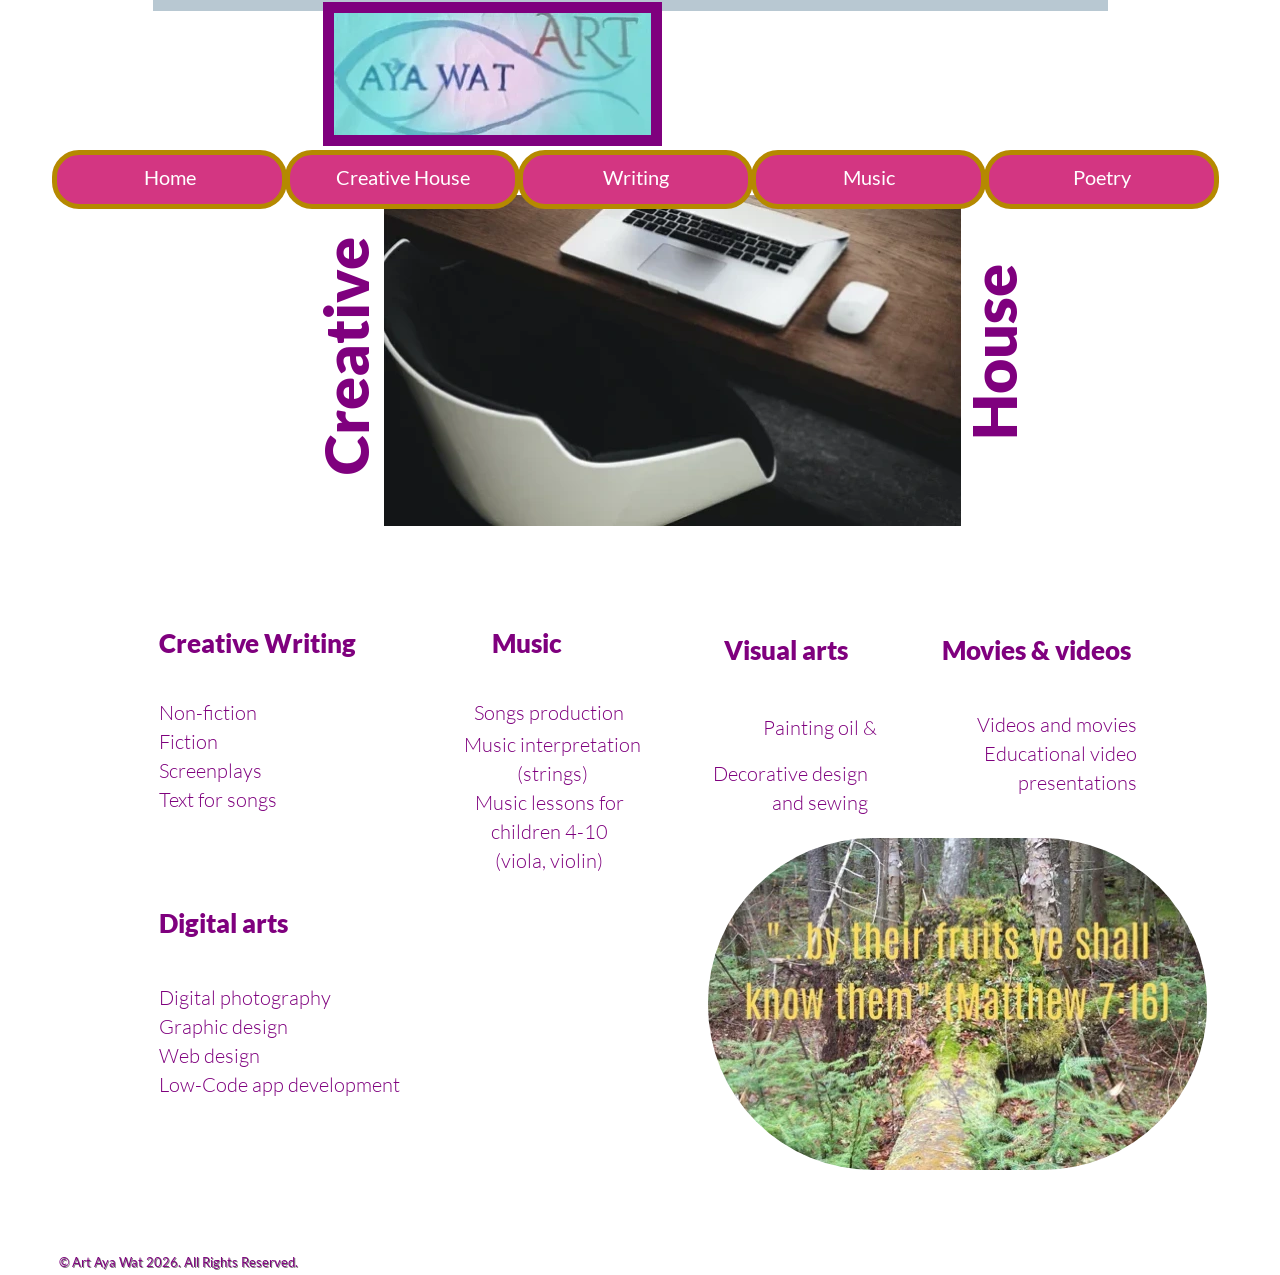
<file: art-aya-wat.html>
<!DOCTYPE html>
<html>
<head>
<meta charset="UTF-8">
<meta name="viewport" content="width=1200">
<title>art aya wat</title>
<meta name="robots" content="max-image-preview:large">
<meta name="generator" content="sitely.app 7.0.3">
<link rel="preload" href="css/Lato-Light.woff2" as="font" crossorigin>
<style>html,body{-webkit-text-zoom:reset !important}@font-face{font-display:block;font-family:"Lato 2";src:url('css/Lato-Regular.woff2') format('woff2'),url('css/Lato-Regular.woff') format('woff');font-weight:400}@font-face{font-display:block;font-family:"EB Garamond";src:url('css/EBGaramond-Regular.woff2') format('woff2'),url('css/EBGaramond-Regular.woff') format('woff');font-weight:400}@font-face{font-display:block;font-family:"Lato 4";src:url('css/Lato-Black.woff2') format('woff2'),url('css/Lato-Black.woff') format('woff');font-weight:900}@font-face{font-display:block;font-family:"Lato 1";src:url('css/Lato-Light.woff2') format('woff2'),url('css/Lato-Light.woff') format('woff');font-weight:300}body>div{font-size:0}p,span,h1,h2,h3,h4,h5,h6,a,li,button{margin:0;word-spacing:normal;word-wrap:break-word;-ms-word-wrap:break-word;pointer-events:auto;-ms-text-size-adjust:none !important;-moz-text-size-adjust:none !important;-webkit-text-size-adjust:none !important;text-size-adjust:none !important;max-height:10000000px}sup{font-size:inherit;vertical-align:baseline;position:relative;top:-0.4em}sub{font-size:inherit;vertical-align:baseline;position:relative;top:0.4em}ul{display:block;word-spacing:normal;word-wrap:break-word;line-break:normal;list-style-type:none;padding:0;margin:0;-moz-padding-start:0;-khtml-padding-start:0;-webkit-padding-start:0;-o-padding-start:0;-padding-start:0;-webkit-margin-before:0;-webkit-margin-after:0}li{display:block;white-space:normal}[data-marker]::before{content:attr(data-marker) ' ';-webkit-user-select:none;-khtml-user-select:none;-moz-user-select:none;-ms-user-select:none;-o-user-select:none;user-select:none;text-wrap:nowrap}li p, .slc{-webkit-touch-callout:none;-webkit-user-select:none;-khtml-user-select:none;-moz-user-select:none;-ms-user-select:none;-o-user-select:none;user-select:none}form{display:inline-block}a{text-decoration:inherit;color:inherit;-webkit-tap-highlight-color:rgba(0,0,0,0)}textarea{resize:none}.shm-l{float:left;clear:left}.shm-r{float:right;clear:right;shape-outside:content-box}.btf{display:none}.plyr{min-width:0 !important}html{font-family:sans-serif}body{font-size:0;margin:0;--z:1;zoom:var(--z)}audio,video{display:inline-block;vertical-align:baseline}video[controls]{zoom:calc(1/var(--z));transform:scale(var(--z));transform-origin:0 0}audio:not([controls]){display:none;height:0}[hidden],template{display:none}a{background:0 0}b,strong{font-weight:700}dfn{font-style:italic}h1,h2,h3,h4,h5,h6{font-size:1em;line-height:1;margin:0}img{border:0}svg:not(:root){overflow:hidden}button,input,optgroup,select,textarea{color:inherit;font:inherit;margin:0}button{overflow:visible;background:none;border:0;padding:0;text-align:inherit;align-items:initial;padding-block-start:0;padding-block-end:0;padding-inline-start:0}button,select{text-transform:none}button,html input[type=button],input[type=submit]{-webkit-appearance:button;cursor:pointer;box-sizing:border-box;white-space:normal;white-space-collapse:preserve}input[type=text],input[type=password],input[type=email],input[type=date],input[type=number],textarea{-webkit-appearance:none;appearance:none;box-sizing:border-box}button[disabled],html input[disabled]{cursor:default}button::-moz-focus-inner,input::-moz-focus-inner{border:0;padding:0}input{line-height:normal}input[type=checkbox],input[type=radio]{box-sizing:border-box;padding:0}input[type=number]::-webkit-inner-spin-button,input[type=number]::-webkit-outer-spin-button{height:auto}input[type=search]{-webkit-appearance:textfield;-moz-box-sizing:content-box;-webkit-box-sizing:content-box;box-sizing:content-box}input[type=search]::-webkit-search-cancel-button,input[type=search]::-webkit-search-decoration{-webkit-appearance:none}textarea{overflow:auto;box-sizing:border-box;border-color:#ddd}optgroup{font-weight:700}table{border-collapse:collapse;border-spacing:0}td,th{padding:0}blockquote{margin-block-start:0;margin-block-end:0;margin-inline-start:0;margin-inline-end:0}:-webkit-full-screen-ancestor:not(iframe){-webkit-clip-path:initial!important}
html{-webkit-font-smoothing:antialiased; -moz-osx-font-smoothing:grayscale}.menu-content{cursor:pointer;position:relative}li{-webkit-tap-highlight-color:rgba(0,0,0,0)}
#b{background-color:#fff}.ps35{position:relative;margin-top:0}.v9{display:block;pointer-events:none}.s32{width:1200px;margin-left:auto;margin-right:auto;min-height:1275px}.v10{display:inline-block;vertical-align:top}.ps36{position:relative;margin-left:113px;margin-top:0}.s33{min-width:955px;width:955px;min-height:11px}.c6{border:0;-webkit-border-radius:0;-moz-border-radius:0;border-radius:0;background-color:#b8c8d2}.z23{z-index:2}.v11{display:inline-block;vertical-align:top;pointer-events:auto}.ps37{position:relative;margin-left:0;margin-top:0}.s34{min-width:955px;width:955px;min-height:1px}.ps38{position:relative;margin-left:283px;margin-top:-9px}.s35{min-width:776px;width:776px;min-height:144px}.s36{min-width:339px;width:339px;min-height:144px;height:144px}.z24{z-index:20}.i10{position:absolute;left:0;width:317px;top:0;height:122px;-webkit-border-radius:0;-moz-border-radius:0;border-radius:0;border:11px solid #7f007e}.i11{width:100%;height:100%;display:inline-block;-webkit-transform:translate3d(0,0,0)}.ps39{position:relative;margin-left:401px;margin-top:23px}.s37{min-width:36px;width:36px;overflow:hidden;height:14px}.p5{text-indent:0;padding-bottom:0;padding-right:0;text-align:center}.f11{font-family:"Lato 2";font-size:9px;font-size:calc(9px * var(--f));line-height:1.334;font-weight:400;font-style:normal;text-decoration:none;text-transform:none;letter-spacing:normal;color:transparent;background-color:initial;text-shadow:none}.ps40{position:relative;margin-left:12px;margin-top:4px}.s38{min-width:1167px;width:1167px;min-height:376px}.s39{min-width:1167px;width:1167px;min-height:376px;line-height:0}.v12{display:inline-block;vertical-align:top;pointer-events:auto;overflow:visible}.s40{min-width:1167px;width:1167px;height:59px}.z25{z-index:26}.s41{min-width:1167px;width:1167px;min-height:59px;height:59px}.m2{padding:0px 0px 0px 0px}.v13{display:block}.s42{min-width:235px;width:235px;height:59px}.mcv2{display:inline-block}.v14{display:inline-block;vertical-align:top;pointer-events:none}.s43{min-width:225px;width:225px;min-height:49px}.c8{border:5px solid #b58900;-webkit-border-radius:27px;-moz-border-radius:27px;border-radius:27px;background-color:#d33682}.ps41{position:relative;margin-left:0;margin-top:9px}.s44{min-width:225px;width:225px;overflow:hidden;height:31px}.f12{font-family:"Lato 2";font-size:20px;font-size:calc(20px * var(--f));line-height:1.351;font-weight:400;font-style:normal;text-decoration:none;text-transform:none;letter-spacing:normal;color:#fff;background-color:initial;text-shadow:none}.ps42{position:relative;margin-left:233px;margin-top:-59px}.ps43{position:relative;margin-left:466px;margin-top:-59px}.ps44{position:relative;margin-left:699px;margin-top:-59px}.ps45{position:relative;margin-left:932px;margin-top:-59px}.ps46{position:relative;margin-left:332px;margin-top:-14px}.s45{min-width:577px;width:577px;min-height:331px;height:331px}.z26{z-index:21}.i12{position:absolute;left:0;width:577px;top:0;height:331px;-webkit-border-radius:0;-moz-border-radius:0;border-radius:0;border:0}.ps47{position:relative;margin-left:-56px;margin-top:106px}.s46{min-width:179px;width:179px;overflow:hidden;height:75px;-ms-transform:rotate(-90deg);-moz-transform:rotate(-90deg);-webkit-transform:rotate(-90deg);transform:rotate(-90deg)}.z27{z-index:24}.f13{font-family:"Lato 4";font-size:61px;font-size:calc(61px * var(--f));line-height:1.214;font-weight:900;font-style:normal;text-decoration:none;text-transform:none;letter-spacing:normal;color:#7f007e;background-color:initial;text-shadow:none}.ps48{position:relative;margin-left:174px;margin-top:-208px}.s47{min-width:241px;width:241px;overflow:hidden;height:75px;-ms-transform:rotate(-90deg);-moz-transform:rotate(-90deg);-webkit-transform:rotate(-90deg);transform:rotate(-90deg)}.ps49{position:relative;margin-left:119px;margin-top:101px}.s48{min-width:990px;width:990px;min-height:41px}.s49{min-width:228px;width:228px;min-height:34px;line-height:0}.s50{min-width:228px;width:228px;overflow:hidden;height:34px}.z28{z-index:1}.p6{text-indent:0;padding-bottom:0;padding-right:0;text-align:left}.f14{font-family:"Lato 4";font-size:26px;font-size:calc(26px * var(--f));line-height:1.232;font-weight:900;font-style:normal;text-decoration:none;text-transform:none;letter-spacing:normal;color:#7f007e;background-color:initial;text-shadow:none}.ps50{position:relative;margin-left:17px;margin-top:-34px}.s51{min-width:184px;width:184px;overflow:hidden;height:33px}.z29{z-index:25}.f15{font-family:"Lato 4";font-size:26px;font-size:calc(26px * var(--f));line-height:1.232;font-weight:900;font-style:normal;text-decoration:none;text-transform:none;letter-spacing:normal;color:#7f007e;background-color:initial;text-shadow:none}.ps51{position:relative;margin-left:105px;margin-top:0}.s52{min-width:73px;width:73px;overflow:hidden;height:33px}.ps52{position:relative;margin-left:159px;margin-top:7px}.s53{min-width:128px;width:128px;overflow:hidden;height:33px}.ps53{position:relative;margin-left:90px;margin-top:7px}.s54{min-width:207px;width:207px;overflow:hidden;height:34px}.ps54{position:relative;margin-left:119px;margin-top:30px}.s55{min-width:1048px;width:1048px;min-height:472px}.s56{min-width:298px;width:298px;min-height:403px;line-height:0}.s57{min-width:99px;width:99px;overflow:hidden;height:29px}.f16{font-family:"Lato 1";font-size:20px;font-size:calc(20px * var(--f));line-height:1.451;font-weight:300;font-style:normal;text-decoration:none;text-transform:none;letter-spacing:normal;color:#7f007e;background-color:initial;text-shadow:none}.ps55{position:relative;margin-left:-99px;margin-top:29px}.s58{min-width:61px;width:61px;overflow:hidden;height:29px}.ps56{position:relative;margin-left:-61px;margin-top:58px}.s59{min-width:104px;width:104px;overflow:hidden;height:29px}.ps57{position:relative;margin-left:-104px;margin-top:87px}.s60{min-width:119px;width:119px;overflow:hidden;height:29px}.ps58{position:relative;margin-left:0;margin-top:93px}.s61{min-width:289px;width:289px;overflow:hidden;height:34px}.ps59{position:relative;margin-left:0;margin-top:42px}.s62{min-width:298px;width:298px;overflow:hidden;height:118px}.f17{font-family:"Lato 1";font-size:20px;font-size:calc(20px * var(--f));line-height:1.451;font-weight:300;font-style:normal;text-decoration:none;text-transform:none;letter-spacing:normal;color:#7f007e;background-color:initial;text-shadow:none}.ps60{position:relative;margin-left:7px;margin-top:0}.s63{min-width:177px;width:177px;min-height:177px;line-height:0}.ps61{position:relative;margin-left:10px;margin-top:0}.s64{min-width:150px;width:150px;overflow:hidden;height:29px}.ps62{position:relative;margin-left:0;margin-top:3px}.s65{min-width:177px;width:177px;overflow:hidden;height:58px}.s66{min-width:170px;width:170px;overflow:hidden;height:87px}.ps63{position:relative;margin-left:64px;margin-top:15px}.s67{min-width:172px;width:172px;overflow:hidden;height:29px}.p7{text-indent:0;padding-bottom:0;padding-right:0;text-align:right}.ps64{position:relative;margin-left:549px;margin-top:-391px}.s68{min-width:499px;width:499px;min-height:460px;line-height:0}.ps65{position:relative;margin-left:5px;margin-top:0}.s69{min-width:424px;width:424px;min-height:107px}.ps66{position:relative;margin-left:0;margin-top:49px}.s70{min-width:155px;width:155px;overflow:hidden;height:58px}.ps67{position:relative;margin-left:74px;margin-top:0}.s71{min-width:195px;width:195px;overflow:hidden;height:89px}.ps68{position:relative;margin-left:0;margin-top:21px}.s72{min-width:499px;width:499px;min-height:332px;height:332px}.i13{position:absolute;left:0;width:499px;top:0;height:332px;-webkit-border-radius:165px;-moz-border-radius:165px;border-radius:165px;border:0}</style>
<link rel="canonical" href="https://ayawat.egalsite.com/art-aya-wat.html">
<meta name="referrer" content="origin-when-cross-origin">
<link rel="stylesheet" href="css/site.css" media="print" onload="this.media='all';this.onload=null;">
<noscript><link rel="stylesheet" href="css/site.css" type="text/css"></noscript>
</head>
<body style="--sw:0px" id="b">
<script>!function(){var t,e,n=document.body,r=("0"===n.style.getPropertyValue("--sw")&&n.style.setProperty("--sw","0px"),document.createElement("P")),i=(r.innerHTML="&nbsp;",r.style.cssText="position:fixed;visibility:hidden;font-size:100px;zoom:1",r.setAttribute("aria-hidden","true"),n.appendChild(r),t=r,function(){var e=Math.trunc(1e4/parseFloat(window.getComputedStyle(t).getPropertyValue("font-size")))/100;e!=n.style.getPropertyValue("--f")&&n.style.setProperty("--f",e)});"ResizeObserver"in window?new ResizeObserver(i).observe(r):"requestAnimationFrame"in window?(e=function(){i(),requestAnimationFrame(e)},requestAnimationFrame(e)):setInterval(i,100)}();</script>

<div class="ps35 v9 s32">
<div class="v10 ps36 s33 c6 z23">
<a name="anchor641" class="v11 ps37 s34"></a>
</div>
<div class="v10 ps38 s35">
<div class="v11 ps37 s36 c7 z24">
<picture class="i11">
<source srcset="images/logo-aaw-309-311-313-315-317.webp 1x, images/logo-aaw-309-311-313-315-634.webp 2x" type="image/webp">
<source srcset="images/logo-aaw-309-311-313-315-317.jpg 1x, images/logo-aaw-309-311-313-315-634.jpg 2x">
<img src="images/logo-aaw-309-311-313-315-634.jpg" class="i10">
</picture>
</div>
<div class="v11 ps39 s37 c7">
<p class="p5 f11">Menu</p>
</div>
</div>
<div class="v10 ps40 s38">
<div class="v10 ps37 s39">
<div class="v12 ps37 s40 z25">
<ul class="menu-dropdown v10 ps37 s41 m2" id="m2">
<li class="v13 ps37 s42">
<a href="./"><div class="menu-content mcv2"><div class="v14 ps37 s43 c8"><div class="v11 ps41 s44 c7"><p class="p5 f12">Home</p></div></div></div></a>
</li>
<li class="v13 ps42 s42">
<a href="#"><div class="menu-content mcv2"><div class="v14 ps37 s43 c8"><div class="v11 ps41 s44 c7"><p class="p5 f12">Creative House</p></div></div></div></a>
</li>
<li class="v13 ps43 s42">
<a href="creative-writing.html"><div class="menu-content mcv2"><div class="v14 ps37 s43 c8"><div class="v11 ps41 s44 c7"><p class="p5 f12">Writing</p></div></div></div></a>
</li>
<li class="v13 ps44 s42">
<a href="music.html"><div class="menu-content mcv2"><div class="v14 ps37 s43 c8"><div class="v11 ps41 s44 c7"><p class="p5 f12">Music</p></div></div></div></a>
</li>
<li class="v13 ps45 s42">
<a href="art-aya-wat-1.html"><div class="menu-content mcv2"><div class="v14 ps37 s43 c8"><div class="v11 ps41 s44 c7"><p class="p5 f12">Poetry</p></div></div></div></a>
</li>
</ul>
</div>
<div class="v11 ps46 s45 c7 z26">
<picture class="i11">
<source srcset="images/luca-bravo-9l_326fiszk-unsplash-768-2-569-571-573-575-577.webp 1x, images/luca-bravo-9l_326fiszk-unsplash-768-2-569-571-573-575-1154.webp 2x" type="image/webp">
<source srcset="images/luca-bravo-9l_326fiszk-unsplash-768-2-569-571-573-575-577.jpg 1x, images/luca-bravo-9l_326fiszk-unsplash-768-2-569-571-573-575-1154.jpg 2x">
<img src="images/luca-bravo-9l_326fiszk-unsplash-768-2-569-571-573-575-1154.jpg" class="i12">
</picture>
</div>
<div class="v11 ps47 s46 c7 z27">
<h1 class="p5"><a role="button" href="http://ayawat.egalsite.com/contact.html" class="f13">House</a></h1>
</div>
<div class="v11 ps48 s47 c7">
<h1 class="p5"><a role="button" href="http://ayawat.egalsite.com/contact.html" class="f13">Creative</a></h1>
</div>
</div>
</div>
<div class="v10 ps49 s48">
<div class="v10 ps37 s49">
<div class="v11 ps37 s50 c7 z28">
<h1 class="p6 f14">C</h1>
</div>
<div class="v11 ps50 s51 c7 z29">
<h1 class="p6"><a role="button" href="http://ayawat.egalsite.com/contact.html" class="f15">reative Writing</a></h1>
</div>
</div>
<div class="v11 ps51 s52 c7">
<h1 class="p6"><a role="button" href="http://ayawat.egalsite.com/contact.html" class="f15">Music</a></h1>
</div>
<div class="v11 ps52 s53 c7">
<h1 class="p6"><a role="button" href="http://ayawat.egalsite.com/contact.html" class="f15">Visual arts</a></h1>
</div>
<div class="v11 ps53 s54 c7">
<h1 class="p6 f14">Movies &amp; videos</h1>
</div>
</div>
<div class="v10 ps54 s55">
<div class="v10 ps37 s56">
<div class="v11 ps37 s57 c7">
<h2 class="p6"><a role="button" href="http://ayawat.egalsite.com/contact.html" class="f16">Non-fiction</a></h2>
</div>
<div class="v11 ps55 s58 c7">
<h2 class="p6"><a role="button" href="http://ayawat.egalsite.com/contact.html" class="f16">Fiction</a></h2>
</div>
<div class="v11 ps56 s59 c7">
<h2 class="p6"><a role="button" href="http://ayawat.egalsite.com/contact.html" class="f16">Screenplays</a></h2>
</div>
<div class="v11 ps57 s60 c7">
<h2 class="p6"><a role="button" href="http://ayawat.egalsite.com/contact.html" class="f16">Text for songs</a></h2>
</div>
<div class="v11 ps58 s61 c7">
<h1 class="p6 f14">Digital arts</h1>
</div>
<div class="v11 ps59 s62 c7">
<h2 class="p6 f17">Digital photography</h2>
<h2 class="p6 f17">Graphic design</h2>
<h2 class="p6 f17">Web design</h2>
<h2 class="p6 f17">Low-Code app development</h2>
</div>
</div>
<div class="v10 ps60 s63">
<div class="v11 ps61 s64 c7">
<h2 class="p5"><a role="button" href="http://ayawat.egalsite.com/contact.html" class="f16">Songs production</a></h2>
</div>
<div class="v11 ps62 s65 c7">
<h2 class="p5"><a role="button" href="http://ayawat.egalsite.com/contact.html" class="f16">Music interpretation (strings)</a></h2>
</div>
<div class="v11 ps37 s66 c7">
<h2 class="p5"><a role="button" href="http://ayawat.egalsite.com/contact.html" class="f16">Music lessons for children 4-10 (viola, violin)</a></h2>
</div>
</div>
<div class="v11 ps63 s67 c7">
<h2 class="p7"><a role="button" href="http://ayawat.egalsite.com/contact.html" class="f16">Painting oil &amp; acrylic</a></h2>
</div>
<div class="v10 ps64 s68">
<div class="v10 ps65 s69">
<div class="v11 ps66 s70 c7">
<h2 class="p7"><a role="button" href="http://ayawat.egalsite.com/contact.html" class="f16">Decorative design and sewing</a></h2>
</div>
<div class="v11 ps67 s71 c7">
<h2 class="p7 f17">Videos and movies</h2>
<h2 class="p7 f17">Educational video presentations</h2>
</div>
</div>
<div class="v11 ps68 s72 c7">
<picture class="i11">
<source srcset="images/mauricie1-497-499.webp 1x, images/mauricie1-497-998.webp 2x" type="image/webp">
<source srcset="images/mauricie1-497-499.jpg 1x, images/mauricie1-497-998.jpg 2x">
<img src="images/mauricie1-497-998.jpg" class="i13">
</picture>
</div>
</div>
</div>
<div class="v2 ps34 s31 c1">
<p class="p1 f10">&COPY; Art Aya Wat 2026. All Rights Reserved.</p>
</div>
</div>
<div class="btf c2">
</div>
<script>!function(){if("Promise"in window&&void 0!==window.performance){var e,t,r=document,n=function(){return r.createElement("link")},o=new Set,a=n(),i=a.relList&&a.relList.supports&&a.relList.supports("prefetch"),s=location.href.replace(/#[^#]+$/,"");o.add(s);var c=function(e){var t=location,r="http:",n="https:";if(e&&e.href&&e.origin==t.origin&&[r,n].includes(e.protocol)&&(e.protocol!=r||t.protocol!=n)){var o=e.pathname;if(!(e.hash&&o+e.search==t.pathname+t.search||"?preload=no"==e.search.substr(-11)||".html"!=o.substr(-5)&&".html"!=o.substr(-5)&&"/"!=o.substr(-1)))return!0}},u=function(e){var t=e.replace(/#[^#]+$/,"");if(!o.has(t)){if(i){var a=n();a.rel="prefetch",a.href=t,r.head.appendChild(a)}else{var s=new XMLHttpRequest;s.open("GET",t,s.withCredentials=!0),s.send()}o.add(t)}},p=function(e){return e.target.closest("a")},f=function(t){var r=t.relatedTarget;r&&p(t)==r.closest("a")||e&&(clearTimeout(e),e=void 0)},d={capture:!0,passive:!0};r.addEventListener("touchstart",function(e){t=performance.now();var r=p(e);c(r)&&u(r.href)},d),r.addEventListener("mouseover",function(r){if(!(performance.now()-t<1200)){var n=p(r);c(n)&&(n.addEventListener("mouseout",f,{passive:!0}),e=setTimeout(function(){u(n.href),e=void 0},80))}},d)}}();(()=>{var u={},i={},l={};window.ld=function(r,e,t){function o(){"interactive"==document.readyState?(e&&e(),document.addEventListener("readystatechange",function(){"complete"==document.readyState&&t&&t()})):"complete"==document.readyState?(e&&e(),t&&t()):document.addEventListener("readystatechange",function(){"interactive"==document.readyState&&e&&e(),"complete"==document.readyState&&t&&t()})}function n(e){function t(){for(var e=0;e<r.length;e++){var t,n=(1<<e)-1;if((d&n)==n&&(n=l[r[e]]))if(u[r[e]]||(t=document.createElement("script"),window.pctx=r[e],t.textContent=n,document.body.appendChild(t),u[r[e]]=!0),(d|=1<<e)==c)return o(),0}return 1}var n=r[e];if(null==i[n]){i[n]=[];var a=new XMLHttpRequest;a.open("GET",n,!0),a.onload=function(){l[n]=a.responseText,[].forEach.call(i[n],function(e){e()})},i[n].push(t),a.send()}else{if(u[n])return t();i[n].push(t)}return 1}var c=(1<<r.length)-1,d=0;if(r.length)for(var a=0;a<r.length&&n(a);a++);else o()}})();ld([],function(){!function(){let e=document.querySelectorAll('a[href^="#"]:not(.noConsent):not(.denyConsent):not(.removeConsent):not(.allowConsent):not(.allowSelectedConsent)'),t,a=navigator.userAgent,p=!!(t=a.match(/chrome\/([\d.]+)/i)),m=p&&127<parseInt(t[1]),d=/firefox/i.test(a),w=/iPad|iPhone|iPod/.test(a)&&!window.MSStream||"MacIntel"===navigator.platform&&1<navigator.maxTouchPoints,f=/safari/i.test(a)&&!!(t=a.match(/(Version|CriOS|FxiOS)\/([\d.]+)/i))&&("version"===t[1].toLowerCase()&&26.4<=parseFloat(t[2])||"crios"===t[1].toLowerCase()&&147<parseInt(t[2])||"fxios"===t[1].toLowerCase()&&149<parseInt(t[2]));[].forEach.call(e,function(u){u.addEventListener("click",function(e){var a,o,t=!1,n=document.body.parentNode,r=(w&&"none"!=getComputedStyle(n).getPropertyValue("scroll-snap-type")&&(n.setAttribute("data-snap",n.style.scrollSnapType),n.style.scrollSnapType="none",t=!0),0);if(1<u.hash.length){var n=parseFloat(getComputedStyle(document.body).getPropertyValue("zoom")),s=((d||f||m||!n)&&(n=1),u.hash.slice(1)),i=document.getElementById(s);if(null===i&&null===(i=document.querySelector('[name="'+s+'"]')))return;r=p?i.getBoundingClientRect().top*n+pageYOffset:(i.getBoundingClientRect().top+pageYOffset)*n}else if(t)for(var l=document.querySelectorAll("[data-block-group]"),c=0;c<l.length;c++)if("none"!=getComputedStyle(l[c]).getPropertyValue("scroll-snap-align")){i=l[c];break}t?window.smoothScroll(e,i,1):"scrollBehavior"in document.documentElement.style?scroll({top:r,left:0,behavior:"smooth"}):"requestAnimationFrame"in window?(a=pageYOffset,o=null,requestAnimationFrame(function e(t){t=(t-(o=o||t))/400;scrollTo(0,a<r?(r-a)*t+a:a-(a-r)*t),t<1?requestAnimationFrame(e):scrollTo(0,r)})):scrollTo(0,r),e.preventDefault()},!1)})}(),window.smoothScroll=function(e,a,o,n){e.stopImmediatePropagation();var r=pageYOffset,e=a?(a="string"==typeof a||a instanceof String?document.querySelector(a):a).getBoundingClientRect().top:-r;let t,s=navigator.userAgent,i=!!(t=s.match(/chrome\/([\d.]+)/i)),l=i&&127<parseInt(t[1]),c=/firefox/i.test(s),u=(/iPad|iPhone|iPod/.test(s)&&!window.MSStream||navigator.platform,/safari/i.test(s)&&!!(t=s.match(/(Version|CriOS|FxiOS)\/([\d.]+)/i))&&("version"===t[1].toLowerCase()&&26.4<=parseFloat(t[2])||"crios"===t[1].toLowerCase()&&148<=parseFloat(t[2])||"fxios"===t[1].toLowerCase()&&150<=parseFloat(t[2])));var p=parseFloat(getComputedStyle(document.body).getPropertyValue("zoom")),m=e*(p=c||u||l||!p?1:p)+(i?0:r*(p-1)),d=null;function w(){f((window.performance.now?window.performance:Date).now())}function f(e){var e=(e-(d=null===d?e:d))/1e3,t=function(e,t,a){switch(n){case"linear":break;case"easeInQuad":e*=e;break;case"easeOutQuad":e=1-(1-e)*(1-e);break;case"easeInCubic":e*=e*e;break;case"easeOutCubic":e=1-Math.pow(1-e,3);break;case"easeInOutCubic":e=e<.5?4*e*e*e:1-Math.pow(-2*e+2,3)/2;break;case"easeInQuart":e*=e*e*e;break;case"easeOutQuart":e=1-Math.pow(1-e,4);break;case"easeInOutQuart":e=e<.5?8*e*e*e*e:1-Math.pow(-2*e+2,4)/2;break;case"easeInQuint":e*=e*e*e*e;break;case"easeOutQuint":e=1-Math.pow(1-e,5);break;case"easeInOutQuint":e=e<.5?16*e*e*e*e*e:1-Math.pow(-2*e+2,5)/2;break;case"easeInCirc":e=1-Math.sqrt(1-Math.pow(e,2));break;case"easeOutCirc":e=Math.sqrt(1-Math.pow(1-e,2));break;case"easeInOutCirc":e=e<.5?(1-Math.sqrt(1-Math.pow(2*e,2)))/2:(Math.sqrt(1-Math.pow(-2*e+2,2))+1)/2;break;default:e=e<.5?2*e*e:1-Math.pow(-2*e+2,2)/2}1<e&&(e=1);return t+a*e}(e/o,r,m);window.scrollTo(0,t),e<o?"requestAnimationFrame"in window?requestAnimationFrame(f):setTimeout(w,1e3/120):(/iPad|iPhone|iPod/.test(navigator.userAgent)&&!window.MSStream||"MacIntel"===navigator.platform&&1<navigator.maxTouchPoints)&&(a&&a.scrollIntoView(),setTimeout(function(){var e=document.body.parentNode;e.style.scrollSnapType=e.getAttribute("data-snap"),e.removeAttribute("data-snap")},100))}return"requestAnimationFrame"in window?requestAnimationFrame(f):setTimeout(w,1e3/120),!1};!function(){var e=null;if(location.hash){var t=location.hash.replace("#",""),n=function(){var o=document.getElementById(t);null===o&&(o=document.querySelector('[name="'+t+'"]')),o&&o.scrollIntoView(!0),"0px"===window.getComputedStyle(document.body).getPropertyValue("min-width")?setTimeout(n,100):null!=e&&setTimeout(e,100)};n()}else null!=e&&e()}();});ld(["js/menu.js","js/menu-dropdown-animations.js","js/menu-dropdown.js"],function(){initMenu(document.querySelector('#m2'));});</script>
</body>
</html>
</file>
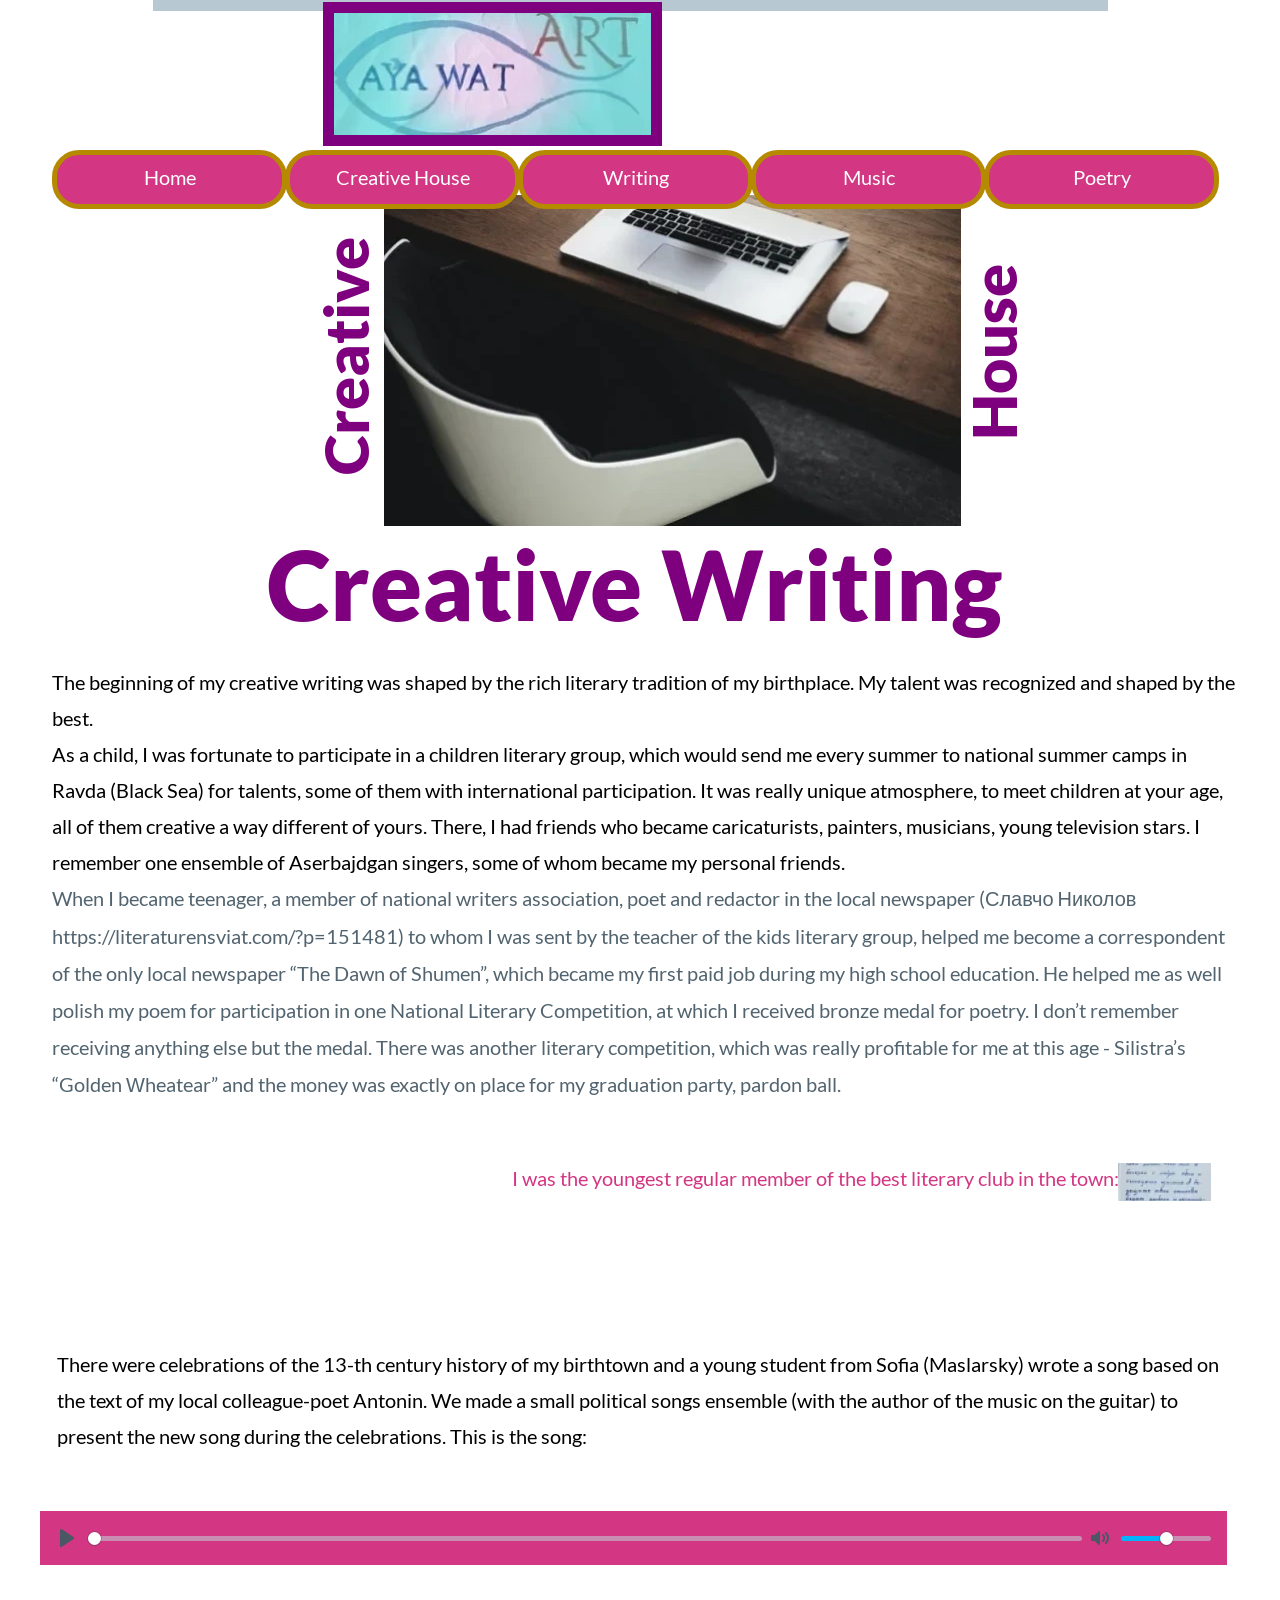
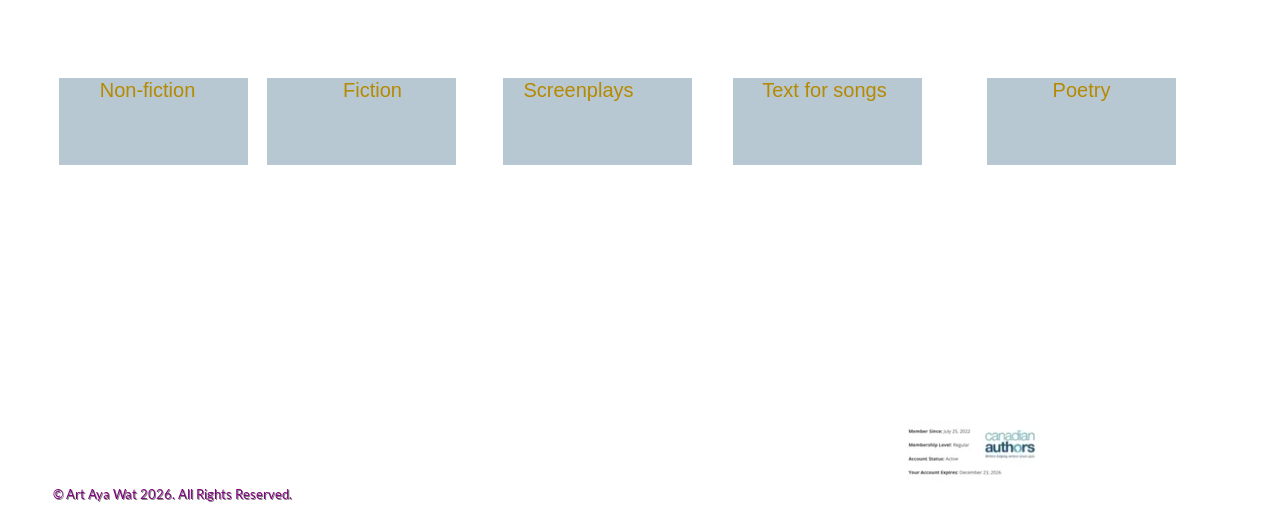
<file: creative-writing.html>
<!DOCTYPE html>
<html>
<head>
<meta charset="UTF-8">
<meta name="viewport" content="width=1200">
<title>creative writing</title>
<meta name="robots" content="max-image-preview:large">
<meta name="generator" content="sitely.app 7.0.3">
<link rel="preload" href="css/Lato-Regular.woff2" as="font" crossorigin>
<style>html,body{-webkit-text-zoom:reset !important}@font-face{font-display:block;font-family:"Lato 2";src:url('css/Lato-Regular.woff2') format('woff2'),url('css/Lato-Regular.woff') format('woff');font-weight:400}@font-face{font-display:block;font-family:"EB Garamond";src:url('css/EBGaramond-Regular.woff2') format('woff2'),url('css/EBGaramond-Regular.woff') format('woff');font-weight:400}@font-face{font-display:block;font-family:"Lato 4";src:url('css/Lato-Black.woff2') format('woff2'),url('css/Lato-Black.woff') format('woff');font-weight:900}@font-face{font-display:block;font-family:"Lato 1";src:url('css/Lato-Light.woff2') format('woff2'),url('css/Lato-Light.woff') format('woff');font-weight:300}body>div{font-size:0}p,span,h1,h2,h3,h4,h5,h6,a,li,button{margin:0;word-spacing:normal;word-wrap:break-word;-ms-word-wrap:break-word;pointer-events:auto;-ms-text-size-adjust:none !important;-moz-text-size-adjust:none !important;-webkit-text-size-adjust:none !important;text-size-adjust:none !important;max-height:10000000px}sup{font-size:inherit;vertical-align:baseline;position:relative;top:-0.4em}sub{font-size:inherit;vertical-align:baseline;position:relative;top:0.4em}ul{display:block;word-spacing:normal;word-wrap:break-word;line-break:normal;list-style-type:none;padding:0;margin:0;-moz-padding-start:0;-khtml-padding-start:0;-webkit-padding-start:0;-o-padding-start:0;-padding-start:0;-webkit-margin-before:0;-webkit-margin-after:0}li{display:block;white-space:normal}[data-marker]::before{content:attr(data-marker) ' ';-webkit-user-select:none;-khtml-user-select:none;-moz-user-select:none;-ms-user-select:none;-o-user-select:none;user-select:none;text-wrap:nowrap}li p, .slc{-webkit-touch-callout:none;-webkit-user-select:none;-khtml-user-select:none;-moz-user-select:none;-ms-user-select:none;-o-user-select:none;user-select:none}form{display:inline-block}a{text-decoration:inherit;color:inherit;-webkit-tap-highlight-color:rgba(0,0,0,0)}textarea{resize:none}.shm-l{float:left;clear:left}.shm-r{float:right;clear:right;shape-outside:content-box}.btf{display:none}.plyr{min-width:0 !important}html{font-family:sans-serif}body{font-size:0;margin:0;--z:1;zoom:var(--z)}audio,video{display:inline-block;vertical-align:baseline}video[controls]{zoom:calc(1/var(--z));transform:scale(var(--z));transform-origin:0 0}audio:not([controls]){display:none;height:0}[hidden],template{display:none}a{background:0 0}b,strong{font-weight:700}dfn{font-style:italic}h1,h2,h3,h4,h5,h6{font-size:1em;line-height:1;margin:0}img{border:0}svg:not(:root){overflow:hidden}button,input,optgroup,select,textarea{color:inherit;font:inherit;margin:0}button{overflow:visible;background:none;border:0;padding:0;text-align:inherit;align-items:initial;padding-block-start:0;padding-block-end:0;padding-inline-start:0}button,select{text-transform:none}button,html input[type=button],input[type=submit]{-webkit-appearance:button;cursor:pointer;box-sizing:border-box;white-space:normal;white-space-collapse:preserve}input[type=text],input[type=password],input[type=email],input[type=date],input[type=number],textarea{-webkit-appearance:none;appearance:none;box-sizing:border-box}button[disabled],html input[disabled]{cursor:default}button::-moz-focus-inner,input::-moz-focus-inner{border:0;padding:0}input{line-height:normal}input[type=checkbox],input[type=radio]{box-sizing:border-box;padding:0}input[type=number]::-webkit-inner-spin-button,input[type=number]::-webkit-outer-spin-button{height:auto}input[type=search]{-webkit-appearance:textfield;-moz-box-sizing:content-box;-webkit-box-sizing:content-box;box-sizing:content-box}input[type=search]::-webkit-search-cancel-button,input[type=search]::-webkit-search-decoration{-webkit-appearance:none}textarea{overflow:auto;box-sizing:border-box;border-color:#ddd}optgroup{font-weight:700}table{border-collapse:collapse;border-spacing:0}td,th{padding:0}blockquote{margin-block-start:0;margin-block-end:0;margin-inline-start:0;margin-inline-end:0}:-webkit-full-screen-ancestor:not(iframe){-webkit-clip-path:initial!important}
html{-webkit-font-smoothing:antialiased; -moz-osx-font-smoothing:grayscale}.menu-content{cursor:pointer;position:relative}li{-webkit-tap-highlight-color:rgba(0,0,0,0)}
#b{background-color:#fff}.ps87{position:relative;margin-top:0}.v15{display:block;pointer-events:none}.s84{width:1200px;margin-left:auto;margin-right:auto;min-height:2107px}.v16{display:inline-block;vertical-align:top}.ps88{position:relative;margin-left:113px;margin-top:0}.s85{min-width:955px;width:955px;min-height:11px}.c10{border:0;-webkit-border-radius:0;-moz-border-radius:0;border-radius:0;background-color:#b8c8d2}.z42{z-index:4}.v17{display:inline-block;vertical-align:top;pointer-events:auto}.ps89{position:relative;margin-left:0;margin-top:0}.s86{min-width:955px;width:955px;min-height:1px}.ps90{position:relative;margin-left:283px;margin-top:-9px}.s87{min-width:776px;width:776px;min-height:144px}.s88{min-width:339px;width:339px;min-height:144px;height:144px}.z43{z-index:13}.i16{position:absolute;left:0;width:317px;top:0;height:122px;-webkit-border-radius:0;-moz-border-radius:0;border-radius:0;border:11px solid #7f007e}.i17{width:100%;height:100%;display:inline-block;-webkit-transform:translate3d(0,0,0)}.ps91{position:relative;margin-left:401px;margin-top:23px}.s89{min-width:36px;width:36px;overflow:hidden;height:14px}.p10{text-indent:0;padding-bottom:0;padding-right:0;text-align:center}.f22{font-family:"Lato 2";font-size:9px;font-size:calc(9px * var(--f));line-height:1.334;font-weight:400;font-style:normal;text-decoration:none;text-transform:none;letter-spacing:normal;color:transparent;background-color:initial;text-shadow:none}.ps92{position:relative;margin-left:12px;margin-top:4px}.s90{min-width:1167px;width:1167px;min-height:376px}.s91{min-width:1167px;width:1167px;min-height:376px;line-height:0}.v18{display:inline-block;vertical-align:top;pointer-events:auto;overflow:visible}.s92{min-width:1167px;width:1167px;height:59px}.z44{z-index:25}.s93{min-width:1167px;width:1167px;min-height:59px;height:59px}.m3{padding:0px 0px 0px 0px}.v19{display:block}.s94{min-width:235px;width:235px;height:59px}.mcv3{display:inline-block}.v20{display:inline-block;vertical-align:top;pointer-events:none}.s95{min-width:225px;width:225px;min-height:49px}.c12{border:5px solid #b58900;-webkit-border-radius:27px;-moz-border-radius:27px;border-radius:27px;background-color:#d33682}.ps93{position:relative;margin-left:0;margin-top:9px}.s96{min-width:225px;width:225px;overflow:hidden;height:31px}.f23{font-family:"Lato 2";font-size:20px;font-size:calc(20px * var(--f));line-height:1.351;font-weight:400;font-style:normal;text-decoration:none;text-transform:none;letter-spacing:normal;color:#fff;background-color:initial;text-shadow:none}.ps94{position:relative;margin-left:233px;margin-top:-59px}.ps95{position:relative;margin-left:466px;margin-top:-59px}.ps96{position:relative;margin-left:699px;margin-top:-59px}.ps97{position:relative;margin-left:932px;margin-top:-59px}.ps98{position:relative;margin-left:332px;margin-top:-14px}.s97{min-width:577px;width:577px;min-height:331px;height:331px}.z45{z-index:14}.i18{position:absolute;left:0;width:577px;top:0;height:331px;-webkit-border-radius:0;-moz-border-radius:0;border-radius:0;border:0}.ps99{position:relative;margin-left:-56px;margin-top:106px}.s98{min-width:179px;width:179px;overflow:hidden;height:75px;-ms-transform:rotate(-90deg);-moz-transform:rotate(-90deg);-webkit-transform:rotate(-90deg);transform:rotate(-90deg)}.z46{z-index:16}.f24{font-family:"Lato 4";font-size:61px;font-size:calc(61px * var(--f));line-height:1.214;font-weight:900;font-style:normal;text-decoration:none;text-transform:none;letter-spacing:normal;color:#7f007e;background-color:initial;text-shadow:none}.ps100{position:relative;margin-left:174px;margin-top:-208px}.s99{min-width:241px;width:241px;overflow:hidden;height:75px;-ms-transform:rotate(-90deg);-moz-transform:rotate(-90deg);-webkit-transform:rotate(-90deg);transform:rotate(-90deg)}.ps101{position:relative;margin-left:130px;margin-top:0}.s100{min-width:929px;width:929px;overflow:hidden;height:115px}.f25{font-family:"Lato 4";font-size:96px;font-size:calc(96px * var(--f));line-height:1.199;font-weight:900;font-style:normal;text-decoration:none;text-transform:none;letter-spacing:normal;color:#7f007e;background-color:initial;text-shadow:none}.ps102{position:relative;margin-left:12px;margin-top:23px}.s101{min-width:1188px;width:1188px;overflow:hidden;height:480px}.p11{text-indent:0;padding-bottom:0;padding-right:0;text-align:left}.f26{font-family:"Lato 2";font-size:20px;font-size:calc(20px * var(--f));line-height:1.801;font-weight:400;font-style:normal;text-decoration:none;text-transform:none;letter-spacing:normal;color:#000;background-color:initial;text-shadow:none}.f27{font-family:"Lato 2";font-size:20px;font-size:calc(20px * var(--f));line-height:1.851;font-weight:400;font-style:normal;text-decoration:none;text-transform:none;letter-spacing:normal;color:#52646f;background-color:initial;text-shadow:none}.f28{font-family:"Helvetica Neue", sans-serif;font-size:20px;font-size:calc(20px * var(--f));line-height:1.851;font-weight:400;font-style:normal;text-decoration:none;text-transform:none;letter-spacing:normal;color:#52646f;background-color:initial;text-shadow:none}.f29{font-family:"Lato 2";font-size:20px;font-size:calc(20px * var(--f));line-height:1.851;font-weight:400;font-style:normal;text-decoration:none;text-transform:none;letter-spacing:normal;color:#000;background-color:initial;text-shadow:none}</style>
<link rel="canonical" href="https://ayawat.egalsite.com/creative-writing.html">
<meta name="referrer" content="origin-when-cross-origin">
<link rel="stylesheet" href="css/site.css" media="print" onload="this.media='all';this.onload=null;">
<noscript><link rel="stylesheet" href="css/site.css" type="text/css"></noscript>
<link rel="stylesheet" href="css/plyr3.css" media="print" onload="this.media='all';this.onload=null;">
<noscript><link rel="stylesheet" href="css/plyr3.css" type="text/css"></noscript>
</head>
<body style="--sw:0px" id="b">
<script>!function(){var t,e,n=document.body,r=("0"===n.style.getPropertyValue("--sw")&&n.style.setProperty("--sw","0px"),document.createElement("P")),i=(r.innerHTML="&nbsp;",r.style.cssText="position:fixed;visibility:hidden;font-size:100px;zoom:1",r.setAttribute("aria-hidden","true"),n.appendChild(r),t=r,function(){var e=Math.trunc(1e4/parseFloat(window.getComputedStyle(t).getPropertyValue("font-size")))/100;e!=n.style.getPropertyValue("--f")&&n.style.setProperty("--f",e)});"ResizeObserver"in window?new ResizeObserver(i).observe(r):"requestAnimationFrame"in window?(e=function(){i(),requestAnimationFrame(e)},requestAnimationFrame(e)):setInterval(i,100)}();</script>

<div class="ps87 v15 s84">
<div class="v16 ps88 s85 c10 z42">
<a name="anchor641" class="v17 ps89 s86"></a>
</div>
<div class="v16 ps90 s87">
<div class="v17 ps89 s88 c11 z43">
<picture class="i17">
<source srcset="images/logo-aaw-309-311-313-315-317.webp 1x, images/logo-aaw-309-311-313-315-634.webp 2x" type="image/webp">
<source srcset="images/logo-aaw-309-311-313-315-317.jpg 1x, images/logo-aaw-309-311-313-315-634.jpg 2x">
<img src="images/logo-aaw-309-311-313-315-634.jpg" class="i16">
</picture>
</div>
<div class="v17 ps91 s89 c11">
<p class="p10 f22">Menu</p>
</div>
</div>
<div class="v16 ps92 s90">
<div class="v16 ps89 s91">
<div class="v18 ps89 s92 z44">
<ul class="menu-dropdown v16 ps89 s93 m3" id="m3">
<li class="v19 ps89 s94">
<a href="./"><div class="menu-content mcv3"><div class="v20 ps89 s95 c12"><div class="v17 ps93 s96 c11"><p class="p10 f23">Home</p></div></div></div></a>
</li>
<li class="v19 ps94 s94">
<a href="art-aya-wat.html"><div class="menu-content mcv3"><div class="v20 ps89 s95 c12"><div class="v17 ps93 s96 c11"><p class="p10 f23">Creative House</p></div></div></div></a>
</li>
<li class="v19 ps95 s94">
<a href="#"><div class="menu-content mcv3"><div class="v20 ps89 s95 c12"><div class="v17 ps93 s96 c11"><p class="p10 f23">Writing</p></div></div></div></a>
</li>
<li class="v19 ps96 s94">
<a href="music.html"><div class="menu-content mcv3"><div class="v20 ps89 s95 c12"><div class="v17 ps93 s96 c11"><p class="p10 f23">Music</p></div></div></div></a>
</li>
<li class="v19 ps97 s94">
<a href="art-aya-wat-1.html"><div class="menu-content mcv3"><div class="v20 ps89 s95 c12"><div class="v17 ps93 s96 c11"><p class="p10 f23">Poetry</p></div></div></div></a>
</li>
</ul>
</div>
<div class="v17 ps98 s97 c11 z45">
<picture class="i17">
<source srcset="images/luca-bravo-9l_326fiszk-unsplash-768-2-569-571-573-575-577.webp 1x, images/luca-bravo-9l_326fiszk-unsplash-768-2-569-571-573-575-1154.webp 2x" type="image/webp">
<source srcset="images/luca-bravo-9l_326fiszk-unsplash-768-2-569-571-573-575-577.jpg 1x, images/luca-bravo-9l_326fiszk-unsplash-768-2-569-571-573-575-1154.jpg 2x">
<img src="images/luca-bravo-9l_326fiszk-unsplash-768-2-569-571-573-575-1154.jpg" class="i18">
</picture>
</div>
<div class="v17 ps99 s98 c11 z46">
<h1 class="p10"><a role="button" href="http://ayawat.egalsite.com/contact.html" class="f24">House</a></h1>
</div>
<div class="v17 ps100 s99 c11">
<h1 class="p10"><a role="button" href="http://ayawat.egalsite.com/contact.html" class="f24">Creative</a></h1>
</div>
</div>
</div>
<div class="v17 ps101 s100 c11">
<h1 class="p10"><a role="button" href="http://ayawat.egalsite.com/contact.html" class="f25">Creative Writing</a></h1>
</div>
<div class="v17 ps102 s101 c11">
<h2 class="p11 f26">The beginning of my creative writing was shaped by the rich literary tradition of my birthplace. My talent was recognized and shaped by the best.</h2>
<h2 class="p11 f26">As a child, I was fortunate to participate in a children literary group, which would send me every summer to national summer camps in Ravda (Black Sea) for talents, some of them with international participation. It was really unique atmosphere, to meet children at your age, all of them creative a way different of yours. There, I had friends who became caricaturists, painters, musicians, young television stars. I remember one ensemble of Aserbajdgan singers, some of whom became my personal friends.</h2>
<h2 class="p11 f27">When I became teenager, a member of national writers association, poet and redactor in the local newspaper (<span class="f28">&#x421;&#x43b;&#x430;&#x432;&#x447;&#x43e;</span> <span class="f28">&#x41d;&#x438;&#x43a;&#x43e;&#x43b;&#x43e;&#x432;</span> https://literaturensviat.com/?p=151481) to whom I was sent by the teacher of the kids literary group, helped me become a correspondent of the only local newspaper &ldquo;The Dawn of Shumen&rdquo;, which became my first paid job during my high school education. He helped me as well polish my poem for participation in one National Literary Competition, at which I received bronze medal for poetry. I don&rsquo;t remember receiving anything else but the medal. There was another literary competition, which was really profitable for me at this age - Silistra&rsquo;s &ldquo;Golden<span class="f29"> </span><span class="f28">W</span>heatear&rdquo; and the money was exactly on place for my graduation party, pardon ball.</h2>
</div>
<div class="v1 ps69 s73">
<div class="v2 ps70 s74 c1 z30">
<h2 class="p8 f18">I was the youngest regular member of the best literary club in the town:</h2>
</div>
<div class="v2 ps71 s75 c1 z31">
<a href="images/img_0079-1553.jpg" class="a1"><picture class="i2"><source srcset="images/img_0079-71-93.webp 1x, images/img_0079-71-186.webp 2x" type="image/webp"><source srcset="images/img_0079-71-93.jpg 1x, images/img_0079-71-186.jpg 2x"><img src="images/img_0079-71-186.jpg" loading="lazy" class="i14"></picture></a>
</div>
</div>
<div class="v2 ps72 s76 c1">
<h2 class="p1 f19">There were celebrations of the 13-th century history of my birthtown and a young student from Sofia (Maslarsky) wrote a song based on the text of my local colleague-poet Antonin. We made a small political songs ensemble (with the author of the music on the guitar) to present the new song during the celebrations. This is the song:</h2>
</div>
<div class="v2 ps73 s77 c1">
<div class="player un1 pl1">
<audio style="display:none" controls src="mp3/hymn.mp3" type="audio/mpeg3" preload="none" class="audio1">
</audio>
</div>
</div>
<div class="v1 ps74 s78">
<div class="v2 ps70 s79 c1 z32">
<h2 class="p9"><a role="button" href="https://marketplace.egalsite.com" class="f20">Non-fiction</a></h2>
</div>
<div class="v1 ps75 s80 c9 z33"></div>
<div class="v1 ps76 s80 c9 z34"></div>
<div class="v2 ps77 s79 c1 z35">
<h2 class="p9 f21">Fiction</h2>
</div>
<div class="v2 ps78 s79 c1 z36">
<h2 class="p9 f21">Screenplays</h2>
</div>
<div class="v1 ps79 s80 c9 z37"></div>
<div class="v2 ps80 s79 c1 z38">
<h2 class="p9 f21">Text for songs</h2>
</div>
<div class="v1 ps81 s80 c9 z39"></div>
<div class="v1 ps82 s81">
<div class="v1 ps70 s80 c9 z40"></div>
<div class="v2 ps83 s79 c1 z41">
<h2 class="p9 f21">Poetry</h2>
</div>
</div>
</div>
<div class="v1 ps84 s82">
<div class="v2 ps85 s31 c1">
<p class="p1 f10">&COPY; Art Aya Wat 2026. All Rights Reserved.</p>
</div>
<div class="v2 ps86 s83 c1">
<picture class="i2">
<source srcset="images/membership-card-_-canadian-authors-association-197-200-133.webp 1x, images/membership-card-_-canadian-authors-association-197-200-266.webp 2x" type="image/webp">
<source srcset="images/membership-card-_-canadian-authors-association-197-200-133.jpg 1x, images/membership-card-_-canadian-authors-association-197-200-266.jpg 2x">
<img src="images/membership-card-_-canadian-authors-association-197-200-266.jpg" loading="lazy" class="i15">
</picture>
</div>
</div>
</div>
<div class="btf c2">
</div>
<script>window.plstp||(window.plstp=[]),plst=function(p,w){for(var n in window.plstp)window.plstp[n]();window.plstp=[],void 0!==p&&(window.plstp[p]=w)},plrm=function(w){delete window.plstp[w]};!function(){if("Promise"in window&&void 0!==window.performance){var e,t,r=document,n=function(){return r.createElement("link")},o=new Set,a=n(),i=a.relList&&a.relList.supports&&a.relList.supports("prefetch"),s=location.href.replace(/#[^#]+$/,"");o.add(s);var c=function(e){var t=location,r="http:",n="https:";if(e&&e.href&&e.origin==t.origin&&[r,n].includes(e.protocol)&&(e.protocol!=r||t.protocol!=n)){var o=e.pathname;if(!(e.hash&&o+e.search==t.pathname+t.search||"?preload=no"==e.search.substr(-11)||".html"!=o.substr(-5)&&".html"!=o.substr(-5)&&"/"!=o.substr(-1)))return!0}},u=function(e){var t=e.replace(/#[^#]+$/,"");if(!o.has(t)){if(i){var a=n();a.rel="prefetch",a.href=t,r.head.appendChild(a)}else{var s=new XMLHttpRequest;s.open("GET",t,s.withCredentials=!0),s.send()}o.add(t)}},p=function(e){return e.target.closest("a")},f=function(t){var r=t.relatedTarget;r&&p(t)==r.closest("a")||e&&(clearTimeout(e),e=void 0)},d={capture:!0,passive:!0};r.addEventListener("touchstart",function(e){t=performance.now();var r=p(e);c(r)&&u(r.href)},d),r.addEventListener("mouseover",function(r){if(!(performance.now()-t<1200)){var n=p(r);c(n)&&(n.addEventListener("mouseout",f,{passive:!0}),e=setTimeout(function(){u(n.href),e=void 0},80))}},d)}}();(()=>{var u={},i={},l={};window.ld=function(r,e,t){function o(){"interactive"==document.readyState?(e&&e(),document.addEventListener("readystatechange",function(){"complete"==document.readyState&&t&&t()})):"complete"==document.readyState?(e&&e(),t&&t()):document.addEventListener("readystatechange",function(){"interactive"==document.readyState&&e&&e(),"complete"==document.readyState&&t&&t()})}function n(e){function t(){for(var e=0;e<r.length;e++){var t,n=(1<<e)-1;if((d&n)==n&&(n=l[r[e]]))if(u[r[e]]||(t=document.createElement("script"),window.pctx=r[e],t.textContent=n,document.body.appendChild(t),u[r[e]]=!0),(d|=1<<e)==c)return o(),0}return 1}var n=r[e];if(null==i[n]){i[n]=[];var a=new XMLHttpRequest;a.open("GET",n,!0),a.onload=function(){l[n]=a.responseText,[].forEach.call(i[n],function(e){e()})},i[n].push(t),a.send()}else{if(u[n])return t();i[n].push(t)}return 1}var c=(1<<r.length)-1,d=0;if(r.length)for(var a=0;a<r.length&&n(a);a++);else o()}})();ld([],function(){!function(){let e=document.querySelectorAll('a[href^="#"]:not(.noConsent):not(.denyConsent):not(.removeConsent):not(.allowConsent):not(.allowSelectedConsent)'),t,a=navigator.userAgent,p=!!(t=a.match(/chrome\/([\d.]+)/i)),m=p&&127<parseInt(t[1]),d=/firefox/i.test(a),w=/iPad|iPhone|iPod/.test(a)&&!window.MSStream||"MacIntel"===navigator.platform&&1<navigator.maxTouchPoints,f=/safari/i.test(a)&&!!(t=a.match(/(Version|CriOS|FxiOS)\/([\d.]+)/i))&&("version"===t[1].toLowerCase()&&26.4<=parseFloat(t[2])||"crios"===t[1].toLowerCase()&&147<parseInt(t[2])||"fxios"===t[1].toLowerCase()&&149<parseInt(t[2]));[].forEach.call(e,function(u){u.addEventListener("click",function(e){var a,o,t=!1,n=document.body.parentNode,r=(w&&"none"!=getComputedStyle(n).getPropertyValue("scroll-snap-type")&&(n.setAttribute("data-snap",n.style.scrollSnapType),n.style.scrollSnapType="none",t=!0),0);if(1<u.hash.length){var n=parseFloat(getComputedStyle(document.body).getPropertyValue("zoom")),s=((d||f||m||!n)&&(n=1),u.hash.slice(1)),i=document.getElementById(s);if(null===i&&null===(i=document.querySelector('[name="'+s+'"]')))return;r=p?i.getBoundingClientRect().top*n+pageYOffset:(i.getBoundingClientRect().top+pageYOffset)*n}else if(t)for(var l=document.querySelectorAll("[data-block-group]"),c=0;c<l.length;c++)if("none"!=getComputedStyle(l[c]).getPropertyValue("scroll-snap-align")){i=l[c];break}t?window.smoothScroll(e,i,1):"scrollBehavior"in document.documentElement.style?scroll({top:r,left:0,behavior:"smooth"}):"requestAnimationFrame"in window?(a=pageYOffset,o=null,requestAnimationFrame(function e(t){t=(t-(o=o||t))/400;scrollTo(0,a<r?(r-a)*t+a:a-(a-r)*t),t<1?requestAnimationFrame(e):scrollTo(0,r)})):scrollTo(0,r),e.preventDefault()},!1)})}(),window.smoothScroll=function(e,a,o,n){e.stopImmediatePropagation();var r=pageYOffset,e=a?(a="string"==typeof a||a instanceof String?document.querySelector(a):a).getBoundingClientRect().top:-r;let t,s=navigator.userAgent,i=!!(t=s.match(/chrome\/([\d.]+)/i)),l=i&&127<parseInt(t[1]),c=/firefox/i.test(s),u=(/iPad|iPhone|iPod/.test(s)&&!window.MSStream||navigator.platform,/safari/i.test(s)&&!!(t=s.match(/(Version|CriOS|FxiOS)\/([\d.]+)/i))&&("version"===t[1].toLowerCase()&&26.4<=parseFloat(t[2])||"crios"===t[1].toLowerCase()&&148<=parseFloat(t[2])||"fxios"===t[1].toLowerCase()&&150<=parseFloat(t[2])));var p=parseFloat(getComputedStyle(document.body).getPropertyValue("zoom")),m=e*(p=c||u||l||!p?1:p)+(i?0:r*(p-1)),d=null;function w(){f((window.performance.now?window.performance:Date).now())}function f(e){var e=(e-(d=null===d?e:d))/1e3,t=function(e,t,a){switch(n){case"linear":break;case"easeInQuad":e*=e;break;case"easeOutQuad":e=1-(1-e)*(1-e);break;case"easeInCubic":e*=e*e;break;case"easeOutCubic":e=1-Math.pow(1-e,3);break;case"easeInOutCubic":e=e<.5?4*e*e*e:1-Math.pow(-2*e+2,3)/2;break;case"easeInQuart":e*=e*e*e;break;case"easeOutQuart":e=1-Math.pow(1-e,4);break;case"easeInOutQuart":e=e<.5?8*e*e*e*e:1-Math.pow(-2*e+2,4)/2;break;case"easeInQuint":e*=e*e*e*e;break;case"easeOutQuint":e=1-Math.pow(1-e,5);break;case"easeInOutQuint":e=e<.5?16*e*e*e*e*e:1-Math.pow(-2*e+2,5)/2;break;case"easeInCirc":e=1-Math.sqrt(1-Math.pow(e,2));break;case"easeOutCirc":e=Math.sqrt(1-Math.pow(1-e,2));break;case"easeInOutCirc":e=e<.5?(1-Math.sqrt(1-Math.pow(2*e,2)))/2:(Math.sqrt(1-Math.pow(-2*e+2,2))+1)/2;break;default:e=e<.5?2*e*e:1-Math.pow(-2*e+2,2)/2}1<e&&(e=1);return t+a*e}(e/o,r,m);window.scrollTo(0,t),e<o?"requestAnimationFrame"in window?requestAnimationFrame(f):setTimeout(w,1e3/120):(/iPad|iPhone|iPod/.test(navigator.userAgent)&&!window.MSStream||"MacIntel"===navigator.platform&&1<navigator.maxTouchPoints)&&(a&&a.scrollIntoView(),setTimeout(function(){var e=document.body.parentNode;e.style.scrollSnapType=e.getAttribute("data-snap"),e.removeAttribute("data-snap")},100))}return"requestAnimationFrame"in window?requestAnimationFrame(f):setTimeout(w,1e3/120),!1};!function(){var e=null;if(location.hash){var t=location.hash.replace("#",""),n=function(){var o=document.getElementById(t);null===o&&(o=document.querySelector('[name="'+t+'"]')),o&&o.scrollIntoView(!0),"0px"===window.getComputedStyle(document.body).getPropertyValue("min-width")?setTimeout(n,100):null!=e&&setTimeout(e,100)};n()}else null!=e&&e()}();},function(){ld(["js/plyr3.js"],function(){uq=document.querySelector('.un1');if(uq){uq=new Plyr('.un1 audio',{'iconUrl':'css/plyr.svg',controls:['play','progress','mute','volume'],storage:{enabled:false},duration:181,i18n:{play:'Play',pause:'Pause',seek:'Seek',currentTime:'Current time',volume:'Volume',mute:'Mute',unmute:'Unmute',enterFullscreen:'Enter fullscreen',exitFullscreen:'Exit fullscreen'}});uq.on('play',function(){plst('uq',function(){uq.pause();})});uq.on('volumechange',function(){if(uq.volume!=0)uqvol=uq.volume;});uq.volume=0.5;uq.on('pause',function(){plrm('uq')});uq.on('ended',function(){plrm('uq')});}});});ld(["js/menu.js","js/menu-dropdown-animations.js","js/menu-dropdown.js"],function(){initMenu(document.querySelector('#m3'));});</script>
</body>
</html>
</file>
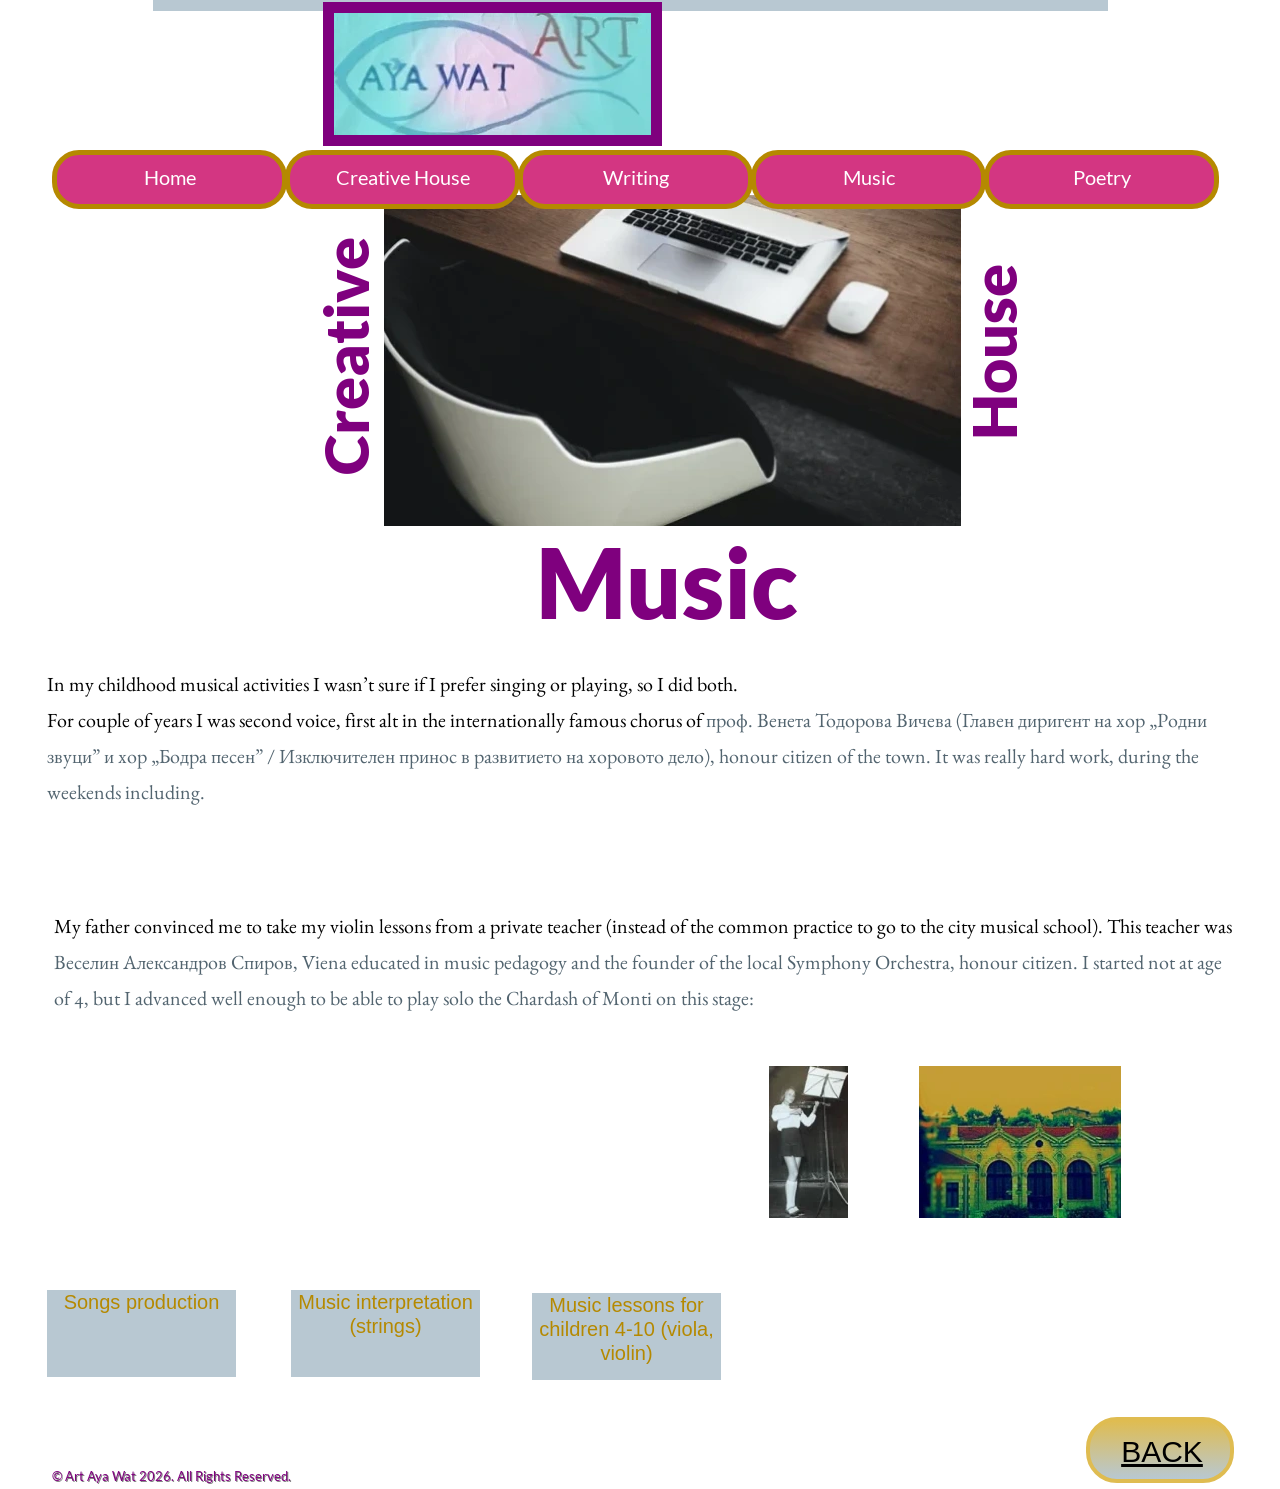
<file: music.html>
<!DOCTYPE html>
<html>
<head>
<meta charset="UTF-8">
<meta name="viewport" content="width=1200">
<title>music</title>
<meta name="robots" content="max-image-preview:large">
<meta name="generator" content="sitely.app 7.0.3">
<link rel="preload" href="css/EBGaramond-Regular.woff2" as="font" crossorigin>
<style>html,body{-webkit-text-zoom:reset !important}@font-face{font-display:block;font-family:"Lato 2";src:url('css/Lato-Regular.woff2') format('woff2'),url('css/Lato-Regular.woff') format('woff');font-weight:400}@font-face{font-display:block;font-family:"EB Garamond";src:url('css/EBGaramond-Regular.woff2') format('woff2'),url('css/EBGaramond-Regular.woff') format('woff');font-weight:400}@font-face{font-display:block;font-family:"Lato 4";src:url('css/Lato-Black.woff2') format('woff2'),url('css/Lato-Black.woff') format('woff');font-weight:900}@font-face{font-display:block;font-family:"Lato 1";src:url('css/Lato-Light.woff2') format('woff2'),url('css/Lato-Light.woff') format('woff');font-weight:300}body>div{font-size:0}p,span,h1,h2,h3,h4,h5,h6,a,li,button{margin:0;word-spacing:normal;word-wrap:break-word;-ms-word-wrap:break-word;pointer-events:auto;-ms-text-size-adjust:none !important;-moz-text-size-adjust:none !important;-webkit-text-size-adjust:none !important;text-size-adjust:none !important;max-height:10000000px}sup{font-size:inherit;vertical-align:baseline;position:relative;top:-0.4em}sub{font-size:inherit;vertical-align:baseline;position:relative;top:0.4em}ul{display:block;word-spacing:normal;word-wrap:break-word;line-break:normal;list-style-type:none;padding:0;margin:0;-moz-padding-start:0;-khtml-padding-start:0;-webkit-padding-start:0;-o-padding-start:0;-padding-start:0;-webkit-margin-before:0;-webkit-margin-after:0}li{display:block;white-space:normal}[data-marker]::before{content:attr(data-marker) ' ';-webkit-user-select:none;-khtml-user-select:none;-moz-user-select:none;-ms-user-select:none;-o-user-select:none;user-select:none;text-wrap:nowrap}li p, .slc{-webkit-touch-callout:none;-webkit-user-select:none;-khtml-user-select:none;-moz-user-select:none;-ms-user-select:none;-o-user-select:none;user-select:none}form{display:inline-block}a{text-decoration:inherit;color:inherit;-webkit-tap-highlight-color:rgba(0,0,0,0)}textarea{resize:none}.shm-l{float:left;clear:left}.shm-r{float:right;clear:right;shape-outside:content-box}.btf{display:none}.plyr{min-width:0 !important}html{font-family:sans-serif}body{font-size:0;margin:0;--z:1;zoom:var(--z)}audio,video{display:inline-block;vertical-align:baseline}video[controls]{zoom:calc(1/var(--z));transform:scale(var(--z));transform-origin:0 0}audio:not([controls]){display:none;height:0}[hidden],template{display:none}a{background:0 0}b,strong{font-weight:700}dfn{font-style:italic}h1,h2,h3,h4,h5,h6{font-size:1em;line-height:1;margin:0}img{border:0}svg:not(:root){overflow:hidden}button,input,optgroup,select,textarea{color:inherit;font:inherit;margin:0}button{overflow:visible;background:none;border:0;padding:0;text-align:inherit;align-items:initial;padding-block-start:0;padding-block-end:0;padding-inline-start:0}button,select{text-transform:none}button,html input[type=button],input[type=submit]{-webkit-appearance:button;cursor:pointer;box-sizing:border-box;white-space:normal;white-space-collapse:preserve}input[type=text],input[type=password],input[type=email],input[type=date],input[type=number],textarea{-webkit-appearance:none;appearance:none;box-sizing:border-box}button[disabled],html input[disabled]{cursor:default}button::-moz-focus-inner,input::-moz-focus-inner{border:0;padding:0}input{line-height:normal}input[type=checkbox],input[type=radio]{box-sizing:border-box;padding:0}input[type=number]::-webkit-inner-spin-button,input[type=number]::-webkit-outer-spin-button{height:auto}input[type=search]{-webkit-appearance:textfield;-moz-box-sizing:content-box;-webkit-box-sizing:content-box;box-sizing:content-box}input[type=search]::-webkit-search-cancel-button,input[type=search]::-webkit-search-decoration{-webkit-appearance:none}textarea{overflow:auto;box-sizing:border-box;border-color:#ddd}optgroup{font-weight:700}table{border-collapse:collapse;border-spacing:0}td,th{padding:0}blockquote{margin-block-start:0;margin-block-end:0;margin-inline-start:0;margin-inline-end:0}:-webkit-full-screen-ancestor:not(iframe){-webkit-clip-path:initial!important}
html{-webkit-font-smoothing:antialiased; -moz-osx-font-smoothing:grayscale}.menu-content{cursor:pointer;position:relative}li{-webkit-tap-highlight-color:rgba(0,0,0,0)}
#b{background-color:#fff}.ps113{position:relative;margin-top:0}.v21{display:block;pointer-events:none}.s110{width:1200px;margin-left:auto;margin-right:auto;min-height:1489px}.v22{display:inline-block;vertical-align:top}.ps114{position:relative;margin-left:113px;margin-top:0}.s111{min-width:955px;width:955px;min-height:11px}.c14{border:0;-webkit-border-radius:0;-moz-border-radius:0;border-radius:0;background-color:#b8c8d2}.z51{z-index:4}.v23{display:inline-block;vertical-align:top;pointer-events:auto}.ps115{position:relative;margin-left:0;margin-top:0}.s112{min-width:955px;width:955px;min-height:1px}.ps116{position:relative;margin-left:283px;margin-top:-9px}.s113{min-width:776px;width:776px;min-height:144px}.s114{min-width:339px;width:339px;min-height:144px;height:144px}.z52{z-index:8}.i21{position:absolute;left:0;width:317px;top:0;height:122px;-webkit-border-radius:0;-moz-border-radius:0;border-radius:0;border:11px solid #7f007e}.i22{width:100%;height:100%;display:inline-block;-webkit-transform:translate3d(0,0,0)}.ps117{position:relative;margin-left:401px;margin-top:23px}.s115{min-width:36px;width:36px;overflow:hidden;height:14px}.p12{text-indent:0;padding-bottom:0;padding-right:0;text-align:center}.f34{font-family:"Lato 2";font-size:9px;font-size:calc(9px * var(--f));line-height:1.334;font-weight:400;font-style:normal;text-decoration:none;text-transform:none;letter-spacing:normal;color:transparent;background-color:initial;text-shadow:none}.ps118{position:relative;margin-left:12px;margin-top:4px}.s116{min-width:1167px;width:1167px;min-height:491px}.s117{min-width:1167px;width:1167px;min-height:491px;line-height:0}.v24{display:inline-block;vertical-align:top;pointer-events:auto;overflow:visible}.s118{min-width:1167px;width:1167px;height:59px}.z53{z-index:21}.s119{min-width:1167px;width:1167px;min-height:59px;height:59px}.m4{padding:0px 0px 0px 0px}.v25{display:block}.s120{min-width:235px;width:235px;height:59px}.mcv4{display:inline-block}.v26{display:inline-block;vertical-align:top;pointer-events:none}.s121{min-width:225px;width:225px;min-height:49px}.c16{border:5px solid #b58900;-webkit-border-radius:27px;-moz-border-radius:27px;border-radius:27px;background-color:#d33682}.ps119{position:relative;margin-left:0;margin-top:9px}.s122{min-width:225px;width:225px;overflow:hidden;height:31px}.f35{font-family:"Lato 2";font-size:20px;font-size:calc(20px * var(--f));line-height:1.351;font-weight:400;font-style:normal;text-decoration:none;text-transform:none;letter-spacing:normal;color:#fff;background-color:initial;text-shadow:none}.ps120{position:relative;margin-left:233px;margin-top:-59px}.ps121{position:relative;margin-left:466px;margin-top:-59px}.ps122{position:relative;margin-left:699px;margin-top:-59px}.ps123{position:relative;margin-left:932px;margin-top:-59px}.ps124{position:relative;margin-left:332px;margin-top:-14px}.s123{min-width:577px;width:577px;min-height:331px;height:331px}.z54{z-index:10}.i23{position:absolute;left:0;width:577px;top:0;height:331px;-webkit-border-radius:0;-moz-border-radius:0;border-radius:0;border:0}.ps125{position:relative;margin-left:-56px;margin-top:106px}.s124{min-width:179px;width:179px;overflow:hidden;height:75px;-ms-transform:rotate(-90deg);-moz-transform:rotate(-90deg);-webkit-transform:rotate(-90deg);transform:rotate(-90deg)}.z55{z-index:12}.f36{font-family:"Lato 4";font-size:61px;font-size:calc(61px * var(--f));line-height:1.214;font-weight:900;font-style:normal;text-decoration:none;text-transform:none;letter-spacing:normal;color:#7f007e;background-color:initial;text-shadow:none}.ps126{position:relative;margin-left:174px;margin-top:-208px}.s125{min-width:241px;width:241px;overflow:hidden;height:75px;-ms-transform:rotate(-90deg);-moz-transform:rotate(-90deg);-webkit-transform:rotate(-90deg);transform:rotate(-90deg)}.ps127{position:relative;margin-left:107px;margin-top:-2px}.s126{min-width:1015px;width:1015px;overflow:hidden;height:117px}.z56{z-index:15}.f37{font-family:"Lato 4";font-size:96px;font-size:calc(96px * var(--f));line-height:1.199;font-weight:900;font-style:normal;text-decoration:none;text-transform:none;letter-spacing:normal;color:#7f007e;background-color:initial;text-shadow:none}.ps128{position:relative;margin-left:7px;margin-top:25px}.s127{min-width:1180px;width:1180px;min-height:217px;height:217px;padding-right:10px}.c17{overflow-y:scroll}.p13{text-indent:0;padding-bottom:0;padding-right:0;text-align:left}.f38{font-family:"EB Garamond";font-size:20px;font-size:calc(20px * var(--f));line-height:1.801;font-weight:400;font-style:normal;text-decoration:none;text-transform:none;letter-spacing:normal;color:#000;background-color:initial;text-shadow:none}.f39{font-family:"EB Garamond";font-size:20px;font-size:calc(20px * var(--f));line-height:1.801;font-weight:400;font-style:normal;text-decoration:none;text-transform:none;letter-spacing:normal;color:#52646f;background-color:initial;text-shadow:none}</style>
<link rel="canonical" href="https://ayawat.egalsite.com/music.html">
<meta name="referrer" content="origin-when-cross-origin">
<link rel="stylesheet" href="css/site.css" media="print" onload="this.media='all';this.onload=null;">
<noscript><link rel="stylesheet" href="css/site.css" type="text/css"></noscript>
</head>
<body style="--sw:0px" id="b">
<script>!function(){var t,e,n=document.body,r=("0"===n.style.getPropertyValue("--sw")&&n.style.setProperty("--sw","0px"),document.createElement("P")),i=(r.innerHTML="&nbsp;",r.style.cssText="position:fixed;visibility:hidden;font-size:100px;zoom:1",r.setAttribute("aria-hidden","true"),n.appendChild(r),t=r,function(){var e=Math.trunc(1e4/parseFloat(window.getComputedStyle(t).getPropertyValue("font-size")))/100;e!=n.style.getPropertyValue("--f")&&n.style.setProperty("--f",e)});"ResizeObserver"in window?new ResizeObserver(i).observe(r):"requestAnimationFrame"in window?(e=function(){i(),requestAnimationFrame(e)},requestAnimationFrame(e)):setInterval(i,100)}();</script>

<div class="ps113 v21 s110">
<div class="v22 ps114 s111 c14 z51">
<a name="anchor641" class="v23 ps115 s112"></a>
</div>
<div class="v22 ps116 s113">
<div class="v23 ps115 s114 c15 z52">
<picture class="i22">
<source srcset="images/logo-aaw-309-311-313-315-317.webp 1x, images/logo-aaw-309-311-313-315-634.webp 2x" type="image/webp">
<source srcset="images/logo-aaw-309-311-313-315-317.jpg 1x, images/logo-aaw-309-311-313-315-634.jpg 2x">
<img src="images/logo-aaw-309-311-313-315-634.jpg" class="i21">
</picture>
</div>
<div class="v23 ps117 s115 c15">
<p class="p12 f34">Menu</p>
</div>
</div>
<div class="v22 ps118 s116">
<div class="v22 ps115 s117">
<div class="v24 ps115 s118 z53">
<ul class="menu-dropdown v22 ps115 s119 m4" id="m4">
<li class="v25 ps115 s120">
<a href="./"><div class="menu-content mcv4"><div class="v26 ps115 s121 c16"><div class="v23 ps119 s122 c15"><p class="p12 f35">Home</p></div></div></div></a>
</li>
<li class="v25 ps120 s120">
<a href="art-aya-wat.html"><div class="menu-content mcv4"><div class="v26 ps115 s121 c16"><div class="v23 ps119 s122 c15"><p class="p12 f35">Creative House</p></div></div></div></a>
</li>
<li class="v25 ps121 s120">
<a href="creative-writing.html"><div class="menu-content mcv4"><div class="v26 ps115 s121 c16"><div class="v23 ps119 s122 c15"><p class="p12 f35">Writing</p></div></div></div></a>
</li>
<li class="v25 ps122 s120">
<a href="#"><div class="menu-content mcv4"><div class="v26 ps115 s121 c16"><div class="v23 ps119 s122 c15"><p class="p12 f35">Music</p></div></div></div></a>
</li>
<li class="v25 ps123 s120">
<a href="art-aya-wat-1.html"><div class="menu-content mcv4"><div class="v26 ps115 s121 c16"><div class="v23 ps119 s122 c15"><p class="p12 f35">Poetry</p></div></div></div></a>
</li>
</ul>
</div>
<div class="v23 ps124 s123 c15 z54">
<picture class="i22">
<source srcset="images/luca-bravo-9l_326fiszk-unsplash-768-2-569-571-573-575-577.webp 1x, images/luca-bravo-9l_326fiszk-unsplash-768-2-569-571-573-575-1154.webp 2x" type="image/webp">
<source srcset="images/luca-bravo-9l_326fiszk-unsplash-768-2-569-571-573-575-577.jpg 1x, images/luca-bravo-9l_326fiszk-unsplash-768-2-569-571-573-575-1154.jpg 2x">
<img src="images/luca-bravo-9l_326fiszk-unsplash-768-2-569-571-573-575-1154.jpg" class="i23">
</picture>
</div>
<div class="v23 ps125 s124 c15 z55">
<h1 class="p12"><a role="button" href="http://ayawat.egalsite.com/contact.html" class="f36">House</a></h1>
</div>
<div class="v23 ps126 s125 c15">
<h1 class="p12"><a role="button" href="http://ayawat.egalsite.com/contact.html" class="f36">Creative</a></h1>
</div>
<div class="v23 ps127 s126 c15 z56">
<h1 class="p12 f37">Music</h1>
</div>
</div>
</div>
<div class="v23 ps128 s127 c17">
<h2 class="p13 f38">In my childhood musical activities I wasn&rsquo;t sure if I prefer singing or playing, so I did both.</h2>
<h2 class="p13 f38">For couple of years I was second voice, first alt in the internationally famous chorus of <span class="f39">&#x43f;&#x440;&#x43e;&#x444;. &#x412;&#x435;&#x43d;&#x435;&#x442;&#x430; &#x422;&#x43e;&#x434;&#x43e;&#x440;&#x43e;&#x432;&#x430; &#x412;&#x438;&#x447;&#x435;&#x432;&#x430; (&#x413;&#x43b;&#x430;&#x432;&#x435;&#x43d; &#x434;&#x438;&#x440;&#x438;&#x433;&#x435;&#x43d;&#x442; &#x43d;&#x430; &#x445;&#x43e;&#x440; &bdquo;&#x420;&#x43e;&#x434;&#x43d;&#x438; &#x437;&#x432;&#x443;&#x446;&#x438;&rdquo; &#x438; &#x445;&#x43e;&#x440; &bdquo;&#x411;&#x43e;&#x434;&#x440;&#x430; &#x43f;&#x435;&#x441;&#x435;&#x43d;&rdquo; / &#x418;&#x437;&#x43a;&#x43b;&#x44e;&#x447;&#x438;&#x442;&#x435;&#x43b;&#x435;&#x43d; &#x43f;&#x440;&#x438;&#x43d;&#x43e;&#x441; &#x432; &#x440;&#x430;&#x437;&#x432;&#x438;&#x442;&#x438;&#x435;&#x442;&#x43e; &#x43d;&#x430; &#x445;&#x43e;&#x440;&#x43e;&#x432;&#x43e;&#x442;&#x43e; &#x434;&#x435;&#x43b;&#x43e;), honour citizen of the town. It was really hard work, during the weekends including.</span></h2>
<h2 class="p13 f39"><br></h2>
</div>
<div class="v2 ps103 s102 c1">
<h2 class="p1 f30">My father convinced me to take my violin lessons from a private teacher (instead of the common practice to go to the city musical school). This teacher was <span class="f31">&#x412;&#x435;&#x441;&#x435;&#x43b;&#x438;&#x43d; &#x410;&#x43b;&#x435;&#x43a;&#x441;&#x430;&#x43d;&#x434;&#x440;&#x43e;&#x432; &#x421;&#x43f;&#x438;&#x440;&#x43e;&#x432;, Viena educated in music pedagogy and the founder of the local Symphony Orchestra, honour citizen. I started not at age of 4, but I advanced well enough to be able to play solo the Chardash of Monti on this stage:</span></h2>
</div>
<div class="v1 ps104 s103">
<div class="v2 ps70 s104 c1">
<picture class="i2">
<source srcset="images/img_0083-77-79.webp 1x, images/img_0083-77-158.webp 2x" type="image/webp">
<source srcset="images/img_0083-77-79.jpg 1x, images/img_0083-77-158.jpg 2x">
<img src="images/img_0083-77-158.jpg" loading="lazy" class="i19">
</picture>
</div>
<div class="v2 ps105 s105 c1">
<picture class="i2">
<source srcset="images/4452-200-202.webp 1x, images/4452-200-404.webp 2x" type="image/webp">
<source srcset="images/4452-200-202.jpg 1x, images/4452-200-404.jpg 2x">
<img src="images/4452-200-404.jpg" loading="lazy" class="i20">
</picture>
</div>
</div>
<div class="v1 ps106 s106">
<div class="v1 ps70 s81">
<div class="v1 ps70 s80 c9 z40"></div>
<div class="v2 ps83 s79 c1 z47">
<h2 class="p9"><a role="button" href="https://marketplace.egalsitehosting.pro/product-category/egal-school-book-market/" class="f32">Songs production</a></h2>
</div>
</div>
<div class="v1 ps107 s81">
<div class="v1 ps70 s80 c9 z48"></div>
<div class="v2 ps83 s79 c1 z36">
<h2 class="p9"><a role="button" href="https://marketplace.egalsitehosting.pro/product-category/egal-school-book-market/" class="f32">Music interpretation (strings)</a></h2>
</div>
</div>
<div class="v1 ps108 s81">
<div class="v1 ps70 s80 c9 z37"></div>
<div class="v2 ps83 s79 c1 z49">
<h2 class="p9"><a role="button" href="https://marketplace.egalsitehosting.pro/product-category/egal-school-book-market/" class="f32">Music lessons for children 4-10 (viola, violin)</a></h2>
</div>
</div>
</div>
<div class="v1 ps109 s107">
<div class="v2 ps110 s31 c1">
<p class="p1 f10">&COPY; Art Aya Wat 2026. All Rights Reserved.</p>
</div>
<div class="v1 ps111 s108 c13 z38">
<div class="v2 ps112 s109 c1 z50">
<h1 class="p9"><a role="button" href="creative-writing.html" class="f33">BACK</a></h1>
</div>
</div>
</div>
</div>
<div class="btf c2">
</div>
<script>!function(){if("Promise"in window&&void 0!==window.performance){var e,t,r=document,n=function(){return r.createElement("link")},o=new Set,a=n(),i=a.relList&&a.relList.supports&&a.relList.supports("prefetch"),s=location.href.replace(/#[^#]+$/,"");o.add(s);var c=function(e){var t=location,r="http:",n="https:";if(e&&e.href&&e.origin==t.origin&&[r,n].includes(e.protocol)&&(e.protocol!=r||t.protocol!=n)){var o=e.pathname;if(!(e.hash&&o+e.search==t.pathname+t.search||"?preload=no"==e.search.substr(-11)||".html"!=o.substr(-5)&&".html"!=o.substr(-5)&&"/"!=o.substr(-1)))return!0}},u=function(e){var t=e.replace(/#[^#]+$/,"");if(!o.has(t)){if(i){var a=n();a.rel="prefetch",a.href=t,r.head.appendChild(a)}else{var s=new XMLHttpRequest;s.open("GET",t,s.withCredentials=!0),s.send()}o.add(t)}},p=function(e){return e.target.closest("a")},f=function(t){var r=t.relatedTarget;r&&p(t)==r.closest("a")||e&&(clearTimeout(e),e=void 0)},d={capture:!0,passive:!0};r.addEventListener("touchstart",function(e){t=performance.now();var r=p(e);c(r)&&u(r.href)},d),r.addEventListener("mouseover",function(r){if(!(performance.now()-t<1200)){var n=p(r);c(n)&&(n.addEventListener("mouseout",f,{passive:!0}),e=setTimeout(function(){u(n.href),e=void 0},80))}},d)}}();(()=>{var u={},i={},l={};window.ld=function(r,e,t){function o(){"interactive"==document.readyState?(e&&e(),document.addEventListener("readystatechange",function(){"complete"==document.readyState&&t&&t()})):"complete"==document.readyState?(e&&e(),t&&t()):document.addEventListener("readystatechange",function(){"interactive"==document.readyState&&e&&e(),"complete"==document.readyState&&t&&t()})}function n(e){function t(){for(var e=0;e<r.length;e++){var t,n=(1<<e)-1;if((d&n)==n&&(n=l[r[e]]))if(u[r[e]]||(t=document.createElement("script"),window.pctx=r[e],t.textContent=n,document.body.appendChild(t),u[r[e]]=!0),(d|=1<<e)==c)return o(),0}return 1}var n=r[e];if(null==i[n]){i[n]=[];var a=new XMLHttpRequest;a.open("GET",n,!0),a.onload=function(){l[n]=a.responseText,[].forEach.call(i[n],function(e){e()})},i[n].push(t),a.send()}else{if(u[n])return t();i[n].push(t)}return 1}var c=(1<<r.length)-1,d=0;if(r.length)for(var a=0;a<r.length&&n(a);a++);else o()}})();ld([],function(){!function(){let e=document.querySelectorAll('a[href^="#"]:not(.noConsent):not(.denyConsent):not(.removeConsent):not(.allowConsent):not(.allowSelectedConsent)'),t,a=navigator.userAgent,p=!!(t=a.match(/chrome\/([\d.]+)/i)),m=p&&127<parseInt(t[1]),d=/firefox/i.test(a),w=/iPad|iPhone|iPod/.test(a)&&!window.MSStream||"MacIntel"===navigator.platform&&1<navigator.maxTouchPoints,f=/safari/i.test(a)&&!!(t=a.match(/(Version|CriOS|FxiOS)\/([\d.]+)/i))&&("version"===t[1].toLowerCase()&&26.4<=parseFloat(t[2])||"crios"===t[1].toLowerCase()&&147<parseInt(t[2])||"fxios"===t[1].toLowerCase()&&149<parseInt(t[2]));[].forEach.call(e,function(u){u.addEventListener("click",function(e){var a,o,t=!1,n=document.body.parentNode,r=(w&&"none"!=getComputedStyle(n).getPropertyValue("scroll-snap-type")&&(n.setAttribute("data-snap",n.style.scrollSnapType),n.style.scrollSnapType="none",t=!0),0);if(1<u.hash.length){var n=parseFloat(getComputedStyle(document.body).getPropertyValue("zoom")),s=((d||f||m||!n)&&(n=1),u.hash.slice(1)),i=document.getElementById(s);if(null===i&&null===(i=document.querySelector('[name="'+s+'"]')))return;r=p?i.getBoundingClientRect().top*n+pageYOffset:(i.getBoundingClientRect().top+pageYOffset)*n}else if(t)for(var l=document.querySelectorAll("[data-block-group]"),c=0;c<l.length;c++)if("none"!=getComputedStyle(l[c]).getPropertyValue("scroll-snap-align")){i=l[c];break}t?window.smoothScroll(e,i,1):"scrollBehavior"in document.documentElement.style?scroll({top:r,left:0,behavior:"smooth"}):"requestAnimationFrame"in window?(a=pageYOffset,o=null,requestAnimationFrame(function e(t){t=(t-(o=o||t))/400;scrollTo(0,a<r?(r-a)*t+a:a-(a-r)*t),t<1?requestAnimationFrame(e):scrollTo(0,r)})):scrollTo(0,r),e.preventDefault()},!1)})}(),window.smoothScroll=function(e,a,o,n){e.stopImmediatePropagation();var r=pageYOffset,e=a?(a="string"==typeof a||a instanceof String?document.querySelector(a):a).getBoundingClientRect().top:-r;let t,s=navigator.userAgent,i=!!(t=s.match(/chrome\/([\d.]+)/i)),l=i&&127<parseInt(t[1]),c=/firefox/i.test(s),u=(/iPad|iPhone|iPod/.test(s)&&!window.MSStream||navigator.platform,/safari/i.test(s)&&!!(t=s.match(/(Version|CriOS|FxiOS)\/([\d.]+)/i))&&("version"===t[1].toLowerCase()&&26.4<=parseFloat(t[2])||"crios"===t[1].toLowerCase()&&148<=parseFloat(t[2])||"fxios"===t[1].toLowerCase()&&150<=parseFloat(t[2])));var p=parseFloat(getComputedStyle(document.body).getPropertyValue("zoom")),m=e*(p=c||u||l||!p?1:p)+(i?0:r*(p-1)),d=null;function w(){f((window.performance.now?window.performance:Date).now())}function f(e){var e=(e-(d=null===d?e:d))/1e3,t=function(e,t,a){switch(n){case"linear":break;case"easeInQuad":e*=e;break;case"easeOutQuad":e=1-(1-e)*(1-e);break;case"easeInCubic":e*=e*e;break;case"easeOutCubic":e=1-Math.pow(1-e,3);break;case"easeInOutCubic":e=e<.5?4*e*e*e:1-Math.pow(-2*e+2,3)/2;break;case"easeInQuart":e*=e*e*e;break;case"easeOutQuart":e=1-Math.pow(1-e,4);break;case"easeInOutQuart":e=e<.5?8*e*e*e*e:1-Math.pow(-2*e+2,4)/2;break;case"easeInQuint":e*=e*e*e*e;break;case"easeOutQuint":e=1-Math.pow(1-e,5);break;case"easeInOutQuint":e=e<.5?16*e*e*e*e*e:1-Math.pow(-2*e+2,5)/2;break;case"easeInCirc":e=1-Math.sqrt(1-Math.pow(e,2));break;case"easeOutCirc":e=Math.sqrt(1-Math.pow(1-e,2));break;case"easeInOutCirc":e=e<.5?(1-Math.sqrt(1-Math.pow(2*e,2)))/2:(Math.sqrt(1-Math.pow(-2*e+2,2))+1)/2;break;default:e=e<.5?2*e*e:1-Math.pow(-2*e+2,2)/2}1<e&&(e=1);return t+a*e}(e/o,r,m);window.scrollTo(0,t),e<o?"requestAnimationFrame"in window?requestAnimationFrame(f):setTimeout(w,1e3/120):(/iPad|iPhone|iPod/.test(navigator.userAgent)&&!window.MSStream||"MacIntel"===navigator.platform&&1<navigator.maxTouchPoints)&&(a&&a.scrollIntoView(),setTimeout(function(){var e=document.body.parentNode;e.style.scrollSnapType=e.getAttribute("data-snap"),e.removeAttribute("data-snap")},100))}return"requestAnimationFrame"in window?requestAnimationFrame(f):setTimeout(w,1e3/120),!1};!function(){var e=null;if(location.hash){var t=location.hash.replace("#",""),n=function(){var o=document.getElementById(t);null===o&&(o=document.querySelector('[name="'+t+'"]')),o&&o.scrollIntoView(!0),"0px"===window.getComputedStyle(document.body).getPropertyValue("min-width")?setTimeout(n,100):null!=e&&setTimeout(e,100)};n()}else null!=e&&e()}();});ld(["js/menu.js","js/menu-dropdown-animations.js","js/menu-dropdown.js"],function(){initMenu(document.querySelector('#m4'));});</script>
</body>
</html>
</file>
<file: css/site.css>
body{--f:1;min-width:1200px}.menu-content{cursor:pointer;position:relative}li{-webkit-tap-highlight-color:rgba(0,0,0,0)}
.v1{display:inline-block;vertical-align:top}.ps1{position:relative;margin-left:0;margin-top:273px}.s1{min-width:1200px;width:1200px;min-height:90px}.v2{display:inline-block;vertical-align:top;pointer-events:auto}.ps2{position:relative;margin-left:0;margin-top:68px}.s2{min-width:306px;width:306px;overflow:hidden;height:22px}.p1{text-indent:0;padding-bottom:0;padding-right:0;text-align:left}.f1{font-family:"Lato 2";font-size:12px;font-size:calc(12px * var(--f));line-height:1.584;font-weight:400;font-style:normal;text-decoration:none;text-transform:none;letter-spacing:normal;color:#7f007e;background-color:initial;text-shadow:1px 1px 0 #808080}.ps3{position:relative;margin-left:695px;margin-top:0}.s3{min-width:199px;width:199px;min-height:86px;height:86px}.i1{position:absolute;left:0;width:199px;top:0;height:86px;-webkit-border-radius:0;-moz-border-radius:0;border-radius:0;border:0}.i2{width:100%;height:100%;display:inline-block;-webkit-transform:translate3d(0,0,0)}.c2{display:inline-block;position:relative;margin-left:0;margin-top:0}.ps34{position:relative;margin-left:19px;margin-top:81px}.s31{min-width:306px;width:306px;overflow:hidden;height:24px}.f10{font-family:"Lato 2";font-size:13px;font-size:calc(13px * var(--f));line-height:1.693;font-weight:400;font-style:normal;text-decoration:none;text-transform:none;letter-spacing:normal;color:#7f007e;background-color:initial;text-shadow:1px 1px 0 #808080}.ps69{position:relative;margin-left:453px;margin-top:16px}.s73{min-width:718px;width:718px;min-height:45px}.ps70{position:relative;margin-left:0;margin-top:0}.s74{min-width:626px;width:626px;overflow:hidden;height:45px}.z30{z-index:1}.p8{text-indent:0;padding-bottom:0;padding-right:0;text-align:right}.f18{font-family:"Lato 2";font-size:20px;font-size:calc(20px * var(--f));line-height:1.801;font-weight:400;font-style:normal;text-decoration:none;text-transform:none;letter-spacing:normal;color:#d33682;background-color:initial;text-shadow:none}.ps71{position:relative;margin-left:625px;margin-top:-42px}.s75{min-width:93px;width:93px;min-height:38px;height:38px}.z31{z-index:21}.a1{display:block}.i14{position:absolute;left:0;width:93px;top:0;height:38px;-webkit-border-radius:0;-moz-border-radius:0;border-radius:0;border:0}.ps72{position:relative;margin-left:17px;margin-top:141px}.s76{min-width:1183px;width:1183px;overflow:hidden;height:140px}.f19{font-family:"Lato 2";font-size:20px;font-size:calc(20px * var(--f));line-height:1.801;font-weight:400;font-style:normal;text-decoration:none;text-transform:none;letter-spacing:normal;color:#000;background-color:initial;text-shadow:none}.ps73{position:relative;margin-left:0;margin-top:25px}.s77{min-width:1187px;width:1187px;min-height:54px}.pl1 .plyr{min-width:0}.pl1 .plyr--audio .plyr__controls{box-sizing:border-box;height:54px}.pl1 .plyr__controls{border:solid thin transparent}.pl1 .plyr--audio .plyr__controls{background-color:#d33682}.pl1 .plyr__controls button{color:#4a5764}.pl1 .plyr__controls .plyr__time--current{color:#4a5764}.pl1 .plyr--full-ui input[type=range]{color:#00b3ff}.pl1 .plyr--audio .plyr__control:hover{background:#00b3ff}.audio1{width:1187px;height:54px}.ps74{position:relative;margin-left:13px;margin-top:113px}.s78{min-width:1123px;width:1123px;min-height:87px}.s79{min-width:189px;width:189px;overflow:hidden;height:87px}.z32{z-index:22}.p9{text-indent:0;padding-bottom:0;padding-right:0;text-align:center}.f20{font-family:"Helvetica Neue", sans-serif;font-size:20px;font-size:calc(20px * var(--f));line-height:1.201;font-weight:400;font-style:normal;text-decoration:none;text-transform:none;letter-spacing:normal;color:#b58900;background-color:initial;text-shadow:none}.ps75{position:relative;margin-left:-183px;margin-top:0}.s80{min-width:189px;width:189px;min-height:87px}.c9{border:0;-webkit-border-radius:0;-moz-border-radius:0;border-radius:0;background-color:#b8c8d2}.z33{z-index:7}.ps76{position:relative;margin-left:19px;margin-top:0}.z34{z-index:8}.ps77{position:relative;margin-left:-178px;margin-top:0}.z35{z-index:15}.f21{font-family:"Helvetica Neue", sans-serif;font-size:20px;font-size:calc(20px * var(--f));line-height:1.201;font-weight:400;font-style:normal;text-decoration:none;text-transform:none;letter-spacing:normal;color:#b58900;background-color:initial;text-shadow:none}.ps78{position:relative;margin-left:17px;margin-top:0}.z36{z-index:17}.ps79{position:relative;margin-left:-170px;margin-top:0}.z37{z-index:9}.ps80{position:relative;margin-left:38px;margin-top:0}.z38{z-index:18}.ps81{position:relative;margin-left:-186px;margin-top:0}.z39{z-index:10}.ps82{position:relative;margin-left:65px;margin-top:0}.s81{min-width:189px;width:189px;min-height:87px;line-height:0}.z40{z-index:5}.ps83{position:relative;margin-left:0;margin-top:-87px}.z41{z-index:24}.ps84{position:relative;margin-left:13px;margin-top:257px}.s82{min-width:987px;width:987px;min-height:85px}.ps85{position:relative;margin-left:0;margin-top:61px}.ps86{position:relative;margin-left:548px;margin-top:0}.s83{min-width:133px;width:133px;min-height:62px;height:62px}.i15{position:absolute;left:0;width:133px;top:0;height:62px;-webkit-border-radius:0;-moz-border-radius:0;border-radius:0;border:0}.ps103{position:relative;margin-left:14px;margin-top:25px}.s102{min-width:1186px;width:1186px;overflow:hidden;height:110px}.f30{font-family:"EB Garamond";font-size:20px;font-size:calc(20px * var(--f));line-height:1.801;font-weight:400;font-style:normal;text-decoration:none;text-transform:none;letter-spacing:normal;color:#000;background-color:initial;text-shadow:none}.f31{font-family:"EB Garamond";font-size:20px;font-size:calc(20px * var(--f));line-height:1.801;font-weight:400;font-style:normal;text-decoration:none;text-transform:none;letter-spacing:normal;color:#52646f;background-color:initial;text-shadow:none}.ps104{position:relative;margin-left:729px;margin-top:48px}.s103{min-width:352px;width:352px;min-height:152px}.s104{min-width:79px;width:79px;min-height:152px;height:152px}.i19{position:absolute;left:0;width:79px;top:0;height:152px;-webkit-border-radius:0;-moz-border-radius:0;border-radius:0;border:0}.ps105{position:relative;margin-left:71px;margin-top:0}.s105{min-width:202px;width:202px;min-height:152px;height:152px}.i20{position:absolute;left:0;width:202px;top:0;height:152px;-webkit-border-radius:0;-moz-border-radius:0;border-radius:0;border:0}.ps106{position:relative;margin-left:7px;margin-top:72px}.s106{min-width:674px;width:674px;min-height:90px}.z47{z-index:6}.f32{font-family:"Helvetica Neue", sans-serif;font-size:20px;font-size:calc(20px * var(--f));line-height:1.201;font-weight:400;font-style:normal;text-decoration:none;text-transform:none;letter-spacing:normal;color:#b58900;background-color:initial;text-shadow:none}.ps107{position:relative;margin-left:55px;margin-top:0}.z48{z-index:16}.ps108{position:relative;margin-left:52px;margin-top:3px}.z49{z-index:11}.ps109{position:relative;margin-left:12px;margin-top:37px}.s107{min-width:1182px;width:1182px;min-height:72px}.ps110{position:relative;margin-left:0;margin-top:48px}.ps111{position:relative;margin-left:728px;margin-top:0}.s108{min-width:140px;width:140px;min-height:58px}.c13{border:4px solid #dfbc51;-webkit-border-radius:31px;-moz-border-radius:31px;border-radius:31px;background-image:-webkit-gradient(linear, 0% 100%, 0% 0%, color-stop(0, rgb(184,200,210)), color-stop(1, rgb(223,188,81)));background-image:-o-linear-gradient(0deg, rgb(184,200,210) 0%, rgb(223,188,81) 100%);background-image:-webkit-linear-gradient(90deg, rgb(184,200,210) 0%, rgb(223,188,81) 100%);background-image:-ms-linear-gradient(90deg, rgb(184,200,210) 0%, rgb(223,188,81) 100%);background-image:linear-gradient(0deg, rgb(184,200,210) 0%, rgb(223,188,81) 100%)}.ps112{position:relative;margin-left:30px;margin-top:13px}.s109{min-width:84px;width:84px;overflow:hidden;height:37px}.z50{z-index:20}.f33{font-family:"Helvetica Neue", sans-serif;font-size:30px;font-size:calc(30px * var(--f));line-height:1.201;font-weight:400;font-style:normal;text-decoration:underline;text-transform:none;letter-spacing:normal;color:#000;background-color:initial;text-shadow:none}.ps129{position:relative;margin-left:12px;margin-top:81px}.s128{min-width:1181px;width:1181px;min-height:1723px}.ps130{position:relative;margin-left:0;margin-top:1699px}.ps131{position:relative;margin-left:-35px;margin-top:0}.s129{min-width:672px;width:672px;min-height:1701px;line-height:0}.s130{min-width:672px;width:672px;overflow:hidden;height:546px}.f40{font-family:"Hanken Grotesk 3";font-size:20px;font-size:calc(20px * var(--f));line-height:1.801;font-weight:400;font-style:normal;text-decoration:none;text-transform:none;letter-spacing:normal;color:#000;background-color:initial;text-shadow:none}.c18{padding-left:40px;padding-right:40px}.f41{font-family:"Helvetica Neue", sans-serif;font-size:36px;font-size:calc(36px * var(--f));line-height:1.695;font-weight:700;font-style:normal;text-decoration:none;text-transform:none;letter-spacing:normal;color:#d33682;background-color:initial;text-shadow:none}.f42{font-family:"Hanken Grotesk 6";font-size:36px;font-size:calc(36px * var(--f));line-height:1.807;font-weight:700;font-style:normal;text-decoration:none;text-transform:none;letter-spacing:normal;color:#d33682;background-color:initial;text-shadow:none}.f43{font-family:"Helvetica Neue", sans-serif;font-size:36px;font-size:calc(36px * var(--f));line-height:1.668;font-weight:400;font-style:normal;text-decoration:none;text-transform:none;letter-spacing:normal;color:#d33682;background-color:initial;text-shadow:none}.f44{font-family:"Hanken Grotesk 3";font-size:15px;font-size:calc(15px * var(--f));line-height:1.801;font-weight:400;font-style:normal;text-decoration:none;text-transform:none;letter-spacing:normal;color:#000;background-color:initial;text-shadow:none}.ps132{position:relative;margin-left:61px;margin-top:-405px}.s131{min-width:600px;width:600px;overflow:hidden;height:1560px}.z57{z-index:13}.f45{font-family:"Helvetica Neue", sans-serif;font-size:20px;font-size:calc(20px * var(--f));line-height:1.701;font-weight:400;font-style:normal;text-decoration:none;text-transform:none;letter-spacing:normal;color:#d33682;background-color:initial;text-shadow:none}.f46{font-family:"Helvetica Neue", sans-serif;font-size:38px;font-size:calc(38px * var(--f));line-height:1.738;font-weight:700;font-style:normal;text-decoration:none;text-transform:none;letter-spacing:normal;color:#d33682;background-color:initial;text-shadow:none}.ps133{position:relative;margin-left:914px;margin-top:-384px}.s132{min-width:267px;width:267px;min-height:384px;line-height:0}.s133{min-width:267px;width:267px;min-height:213px;height:213px}.i24{position:absolute;left:0;width:267px;top:0;height:213px;-webkit-border-radius:107px;-moz-border-radius:107px;border-radius:107px;border:0}.ps134{position:relative;margin-left:66px;margin-top:85px}
</file>
<file: css/plyr3.css>
@charset "UTF-8";@keyframes plyr-progress{to{background-position:25px 0;background-position:var(--plyr-progress-loading-size,25px) 0}}@keyframes plyr-popup{0%{opacity:.5;transform:translateY(10px)}to{opacity:1;transform:translateY(0)}}@keyframes plyr-fade-in{0%{opacity:0}to{opacity:1}}.plyr{-moz-osx-font-smoothing:grayscale;-webkit-font-smoothing:antialiased;align-items:center;direction:ltr;display:flex;flex-direction:column;font-family:inherit;font-family:var(--plyr-font-family,inherit);font-variant-numeric:tabular-nums;font-weight:400;font-weight:var(--plyr-font-weight-regular,400);line-height:1.7;line-height:var(--plyr-line-height,1.7);max-width:100%;min-width:200px;position:relative;text-shadow:none;transition:box-shadow .3s ease;z-index:0}.plyr audio,.plyr iframe,.plyr video{display:block;height:100%;width:100%}.plyr button{font:inherit;line-height:inherit;width:auto}.plyr:focus{outline:0}.plyr--full-ui{box-sizing:border-box}.plyr--full-ui *,.plyr--full-ui :after,.plyr--full-ui :before{box-sizing:inherit}.plyr--full-ui a,.plyr--full-ui button,.plyr--full-ui input,.plyr--full-ui label{touch-action:manipulation}.plyr__badge{background:#4a5464;background:var(--plyr-badge-background,#4a5464);border-radius:2px;border-radius:var(--plyr-badge-border-radius,2px);color:#fff;color:var(--plyr-badge-text-color,#fff);font-size:9px;font-size:var(--plyr-font-size-badge,9px);line-height:1;padding:3px 4px}.plyr--full-ui ::-webkit-media-text-track-container{display:none}.plyr__captions{animation:plyr-fade-in .3s ease;bottom:0;display:none;font-size:13px;font-size:var(--plyr-font-size-small,13px);left:0;padding:10px;padding:var(--plyr-control-spacing,10px);position:absolute;text-align:center;transition:transform .4s ease-in-out;width:100%}.plyr__captions span:empty{display:none}@media (min-width:480px){.plyr__captions{font-size:15px;font-size:var(--plyr-font-size-base,15px);padding:20px;padding:calc(var(--plyr-control-spacing, 10px)*2)}}@media (min-width:768px){.plyr__captions{font-size:18px;font-size:var(--plyr-font-size-large,18px)}}.plyr--captions-active .plyr__captions{display:block}.plyr:not(.plyr--hide-controls) .plyr__controls:not(:empty)~.plyr__captions{transform:translateY(-40px);transform:translateY(calc(var(--plyr-control-spacing, 10px)*-4))}.plyr__caption{background:#000c;background:var(--plyr-captions-background,#000c);border-radius:2px;-webkit-box-decoration-break:clone;box-decoration-break:clone;color:#fff;color:var(--plyr-captions-text-color,#fff);line-height:185%;padding:.2em .5em;white-space:pre-wrap}.plyr__caption div{display:inline}.plyr__control{background:#0000;border:0;border-radius:4px;border-radius:var(--plyr-control-radius,4px);color:inherit;cursor:pointer;flex-shrink:0;overflow:visible;padding:7px;padding:calc(var(--plyr-control-spacing, 10px)*.7);position:relative;transition:all .1s ease-in-out}.plyr__control svg{display:block;fill:currentColor;height:18px;height:var(--plyr-control-icon-size,18px);pointer-events:none;width:18px;width:var(--plyr-control-icon-size,18px)}.plyr__control:focus{outline:0}.plyr__control:focus-visible{outline:2px dashed #00b2ff;outline:2px dashed var(--plyr-focus-visible-color,var(--plyr-color-main,var(--plyr-color-main,#00b2ff)));outline-offset:2px}a.plyr__control{text-decoration:none}.plyr__control.plyr__control--pressed .icon--not-pressed,.plyr__control.plyr__control--pressed .label--not-pressed,.plyr__control:not(.plyr__control--pressed) .icon--pressed,.plyr__control:not(.plyr__control--pressed) .label--pressed,a.plyr__control:after,a.plyr__control:before{display:none}.plyr--full-ui ::-webkit-media-controls{display:none}.plyr__controls{align-items:center;display:flex;justify-content:flex-end;text-align:center}.plyr__controls .plyr__progress__container{flex:1;min-width:0}.plyr__controls .plyr__controls__item{margin-left:2.5px;margin-left:calc(var(--plyr-control-spacing, 10px)/4)}.plyr__controls .plyr__controls__item:first-child{margin-left:0;margin-right:auto}.plyr__controls .plyr__controls__item.plyr__progress__container{padding-left:2.5px;padding-left:calc(var(--plyr-control-spacing, 10px)/4)}.plyr__controls .plyr__controls__item.plyr__time{padding:0 5px;padding:0 calc(var(--plyr-control-spacing, 10px)/2)}.plyr__controls .plyr__controls__item.plyr__progress__container:first-child,.plyr__controls .plyr__controls__item.plyr__time+.plyr__time,.plyr__controls .plyr__controls__item.plyr__time:first-child{padding-left:0}.plyr [data-plyr=airplay],.plyr [data-plyr=captions],.plyr [data-plyr=fullscreen],.plyr [data-plyr=pip],.plyr__controls:empty{display:none}.plyr--airplay-supported [data-plyr=airplay],.plyr--captions-enabled [data-plyr=captions],.plyr--fullscreen-enabled [data-plyr=fullscreen],.plyr--pip-supported [data-plyr=pip]{display:inline-block}.plyr__menu{display:flex;position:relative}.plyr__menu .plyr__control svg{transition:transform .3s ease}.plyr__menu .plyr__control[aria-expanded=true] svg{transform:rotate(90deg)}.plyr__menu .plyr__control[aria-expanded=true] .plyr__tooltip{display:none}.plyr__menu__container{animation:plyr-popup .2s ease;background:#ffffffe6;background:var(--plyr-menu-background,#ffffffe6);border-radius:8px;border-radius:var(--plyr-menu-radius,8px);bottom:100%;box-shadow:0 1px 2px #00000026;box-shadow:var(--plyr-menu-shadow,0 1px 2px #00000026);color:#4a5464;color:var(--plyr-menu-color,#4a5464);font-size:15px;font-size:var(--plyr-font-size-base,15px);margin-bottom:10px;position:absolute;right:-3px;text-align:left;white-space:nowrap;z-index:3}.plyr__menu__container>div{overflow:hidden;transition:height .35s cubic-bezier(.4,0,.2,1),width .35s cubic-bezier(.4,0,.2,1)}.plyr__menu__container:after{border:4px solid #0000;border-top-color:#ffffffe6;border:var(--plyr-menu-arrow-size,4px) solid #0000;border-top-color:var(--plyr-menu-background,#ffffffe6);content:"";height:0;position:absolute;right:14px;right:calc(var(--plyr-control-icon-size, 18px)/2 + var(--plyr-control-spacing, 10px)*.7 - var(--plyr-menu-arrow-size, 4px)/2);top:100%;width:0}.plyr__menu__container [role=menu]{padding:7px;padding:calc(var(--plyr-control-spacing, 10px)*.7)}.plyr__menu__container [role=menuitem],.plyr__menu__container [role=menuitemradio]{margin-top:2px}.plyr__menu__container [role=menuitem]:first-child,.plyr__menu__container [role=menuitemradio]:first-child{margin-top:0}.plyr__menu__container .plyr__control{align-items:center;color:#4a5464;color:var(--plyr-menu-color,#4a5464);display:flex;font-size:13px;font-size:var(--plyr-font-size-menu,var(--plyr-font-size-small,13px));padding:4.66667px 10.5px;padding:calc(var(--plyr-control-spacing, 10px)*.7/1.5) calc(var(--plyr-control-spacing, 10px)*.7*1.5);-webkit-user-select:none;user-select:none;width:100%}.plyr__menu__container .plyr__control>span{align-items:inherit;display:flex;width:100%}.plyr__menu__container .plyr__control:after{border:4px solid #0000;border:var(--plyr-menu-item-arrow-size,4px) solid #0000;content:"";position:absolute;top:50%;transform:translateY(-50%)}.plyr__menu__container .plyr__control--forward{padding-right:28px;padding-right:calc(var(--plyr-control-spacing, 10px)*.7*4)}.plyr__menu__container .plyr__control--forward:after{border-left-color:#728197;border-left-color:var(--plyr-menu-arrow-color,#728197);right:6.5px;right:calc(var(--plyr-control-spacing, 10px)*.7*1.5 - var(--plyr-menu-item-arrow-size, 4px))}.plyr__menu__container .plyr__control--forward:focus-visible:after,.plyr__menu__container .plyr__control--forward:hover:after{border-left-color:initial}.plyr__menu__container .plyr__control--back{font-weight:400;font-weight:var(--plyr-font-weight-regular,400);margin:7px;margin:calc(var(--plyr-control-spacing, 10px)*.7);margin-bottom:3.5px;margin-bottom:calc(var(--plyr-control-spacing, 10px)*.7/2);padding-left:28px;padding-left:calc(var(--plyr-control-spacing, 10px)*.7*4);position:relative;width:calc(100% - 14px);width:calc(100% - var(--plyr-control-spacing, 10px)*.7*2)}.plyr__menu__container .plyr__control--back:after{border-right-color:#728197;border-right-color:var(--plyr-menu-arrow-color,#728197);left:6.5px;left:calc(var(--plyr-control-spacing, 10px)*.7*1.5 - var(--plyr-menu-item-arrow-size, 4px))}.plyr__menu__container .plyr__control--back:before{background:#dcdfe5;background:var(--plyr-menu-back-border-color,#dcdfe5);box-shadow:0 1px 0 #fff;box-shadow:0 1px 0 var(--plyr-menu-back-border-shadow-color,#fff);content:"";height:1px;left:0;margin-top:3.5px;margin-top:calc(var(--plyr-control-spacing, 10px)*.7/2);overflow:hidden;position:absolute;right:0;top:100%}.plyr__menu__container .plyr__control--back:focus-visible:after,.plyr__menu__container .plyr__control--back:hover:after{border-right-color:initial}.plyr__menu__container .plyr__control[role=menuitemradio]{padding-left:7px;padding-left:calc(var(--plyr-control-spacing, 10px)*.7)}.plyr__menu__container .plyr__control[role=menuitemradio]:after,.plyr__menu__container .plyr__control[role=menuitemradio]:before{border-radius:100%}.plyr__menu__container .plyr__control[role=menuitemradio]:before{background:#0000001a;content:"";display:block;flex-shrink:0;height:16px;margin-right:10px;margin-right:var(--plyr-control-spacing,10px);transition:all .3s ease;width:16px}.plyr__menu__container .plyr__control[role=menuitemradio]:after{background:#fff;border:0;height:6px;left:12px;opacity:0;top:50%;transform:translateY(-50%) scale(0);transition:transform .3s ease,opacity .3s ease;width:6px}.plyr__menu__container .plyr__control[role=menuitemradio][aria-checked=true]:before{background:#00b2ff;background:var(--plyr-control-toggle-checked-background,var(--plyr-color-main,var(--plyr-color-main,#00b2ff)))}.plyr__menu__container .plyr__control[role=menuitemradio][aria-checked=true]:after{opacity:1;transform:translateY(-50%) scale(1)}.plyr__menu__container .plyr__control[role=menuitemradio]:focus-visible:before,.plyr__menu__container .plyr__control[role=menuitemradio]:hover:before{background:#23282f1a}.plyr__menu__container .plyr__menu__value{align-items:center;display:flex;margin-left:auto;margin-right:-5px;margin-right:calc(var(--plyr-control-spacing, 10px)*.7*-1 - -2px);overflow:hidden;padding-left:24.5px;padding-left:calc(var(--plyr-control-spacing, 10px)*.7*3.5);pointer-events:none}.plyr--full-ui input[type=range]{appearance:none;background:#0000;border:0;border-radius:26px;border-radius:calc(var(--plyr-range-thumb-height, 13px)*2);color:#00b2ff;color:var(--plyr-range-fill-background,var(--plyr-color-main,var(--plyr-color-main,#00b2ff)));display:block;height:19px;height:calc(var(--plyr-range-thumb-active-shadow-width, 3px)*2 + var(--plyr-range-thumb-height, 13px));margin:0;min-width:0;padding:0;transition:box-shadow .3s ease;width:100%}.plyr--full-ui input[type=range]::-webkit-slider-runnable-track{background:#0000;background-image:linear-gradient(90deg,currentColor 0,#0000 0);background-image:linear-gradient(to right,currentColor var(--value,0),#0000 var(--value,0));border:0;border-radius:2.5px;border-radius:calc(var(--plyr-range-track-height, 5px)/2);height:5px;height:var(--plyr-range-track-height,5px);-webkit-transition:box-shadow .3s ease;transition:box-shadow .3s ease;-webkit-user-select:none;user-select:none}.plyr--full-ui input[type=range]::-webkit-slider-thumb{appearance:none;background:#fff;background:var(--plyr-range-thumb-background,#fff);border:0;border-radius:100%;box-shadow:0 1px 1px #23282f26,0 0 0 1px #23282f33;box-shadow:var(--plyr-range-thumb-shadow,0 1px 1px #23282f26,0 0 0 1px #23282f33);height:13px;height:var(--plyr-range-thumb-height,13px);margin-top:-4px;margin-top:calc((var(--plyr-range-thumb-height, 13px) - var(--plyr-range-track-height, 5px))/2*-1);position:relative;-webkit-transition:all .2s ease;transition:all .2s ease;width:13px;width:var(--plyr-range-thumb-height,13px)}.plyr--full-ui input[type=range]::-moz-range-track{background:#0000;border:0;border-radius:2.5px;border-radius:calc(var(--plyr-range-track-height, 5px)/2);height:5px;height:var(--plyr-range-track-height,5px);-moz-transition:box-shadow .3s ease;transition:box-shadow .3s ease;user-select:none}.plyr--full-ui input[type=range]::-moz-range-thumb{background:#fff;background:var(--plyr-range-thumb-background,#fff);border:0;border-radius:100%;box-shadow:0 1px 1px #23282f26,0 0 0 1px #23282f33;box-shadow:var(--plyr-range-thumb-shadow,0 1px 1px #23282f26,0 0 0 1px #23282f33);height:13px;height:var(--plyr-range-thumb-height,13px);position:relative;-moz-transition:all .2s ease;transition:all .2s ease;width:13px;width:var(--plyr-range-thumb-height,13px)}.plyr--full-ui input[type=range]::-moz-range-progress{background:currentColor;border-radius:2.5px;border-radius:calc(var(--plyr-range-track-height, 5px)/2);height:5px;height:var(--plyr-range-track-height,5px)}.plyr--full-ui input[type=range]::-ms-track{color:#0000}.plyr--full-ui input[type=range]::-ms-fill-upper,.plyr--full-ui input[type=range]::-ms-track{background:#0000;border:0;border-radius:2.5px;border-radius:calc(var(--plyr-range-track-height, 5px)/2);height:5px;height:var(--plyr-range-track-height,5px);-ms-transition:box-shadow .3s ease;transition:box-shadow .3s ease;user-select:none}.plyr--full-ui input[type=range]::-ms-fill-lower{background:#0000;background:currentColor;border:0;border-radius:2.5px;border-radius:calc(var(--plyr-range-track-height, 5px)/2);height:5px;height:var(--plyr-range-track-height,5px);-ms-transition:box-shadow .3s ease;transition:box-shadow .3s ease;user-select:none}.plyr--full-ui input[type=range]::-ms-thumb{background:#fff;background:var(--plyr-range-thumb-background,#fff);border:0;border-radius:100%;box-shadow:0 1px 1px #23282f26,0 0 0 1px #23282f33;box-shadow:var(--plyr-range-thumb-shadow,0 1px 1px #23282f26,0 0 0 1px #23282f33);height:13px;height:var(--plyr-range-thumb-height,13px);margin-top:0;position:relative;-ms-transition:all .2s ease;transition:all .2s ease;width:13px;width:var(--plyr-range-thumb-height,13px)}.plyr--full-ui input[type=range]::-ms-tooltip{display:none}.plyr--full-ui input[type=range]::-moz-focus-outer{border:0}.plyr--full-ui input[type=range]:focus{outline:0}.plyr--full-ui input[type=range]:focus-visible::-webkit-slider-runnable-track{outline:2px dashed #00b2ff;outline:2px dashed var(--plyr-focus-visible-color,var(--plyr-color-main,var(--plyr-color-main,#00b2ff)));outline-offset:2px}.plyr--full-ui input[type=range]:focus-visible::-moz-range-track{outline:2px dashed #00b2ff;outline:2px dashed var(--plyr-focus-visible-color,var(--plyr-color-main,var(--plyr-color-main,#00b2ff)));outline-offset:2px}.plyr--full-ui input[type=range]:focus-visible::-ms-track{outline:2px dashed #00b2ff;outline:2px dashed var(--plyr-focus-visible-color,var(--plyr-color-main,var(--plyr-color-main,#00b2ff)));outline-offset:2px}.plyr__poster{background-color:#000;background-color:var(--plyr-video-background,var(--plyr-video-background,#000));background-position:50% 50%;background-repeat:no-repeat;background-size:contain;height:100%;left:0;opacity:0;position:absolute;top:0;transition:opacity .2s ease;width:100%;z-index:1}.plyr--stopped.plyr__poster-enabled .plyr__poster{opacity:1}.plyr--youtube.plyr--paused.plyr__poster-enabled:not(.plyr--stopped) .plyr__poster{display:none}.plyr__time{font-size:13px;font-size:var(--plyr-font-size-time,var(--plyr-font-size-small,13px))}.plyr__time+.plyr__time:before{content:"⁄";margin-right:10px;margin-right:var(--plyr-control-spacing,10px)}@media (max-width:767px){.plyr__time+.plyr__time{display:none}}.plyr__tooltip{background:#fff;background:var(--plyr-tooltip-background,#fff);border-radius:5px;border-radius:var(--plyr-tooltip-radius,5px);bottom:100%;box-shadow:0 1px 2px #00000026;box-shadow:var(--plyr-tooltip-shadow,0 1px 2px #00000026);color:#4a5464;color:var(--plyr-tooltip-color,#4a5464);font-size:13px;font-size:var(--plyr-font-size-small,13px);font-weight:400;font-weight:var(--plyr-font-weight-regular,400);left:50%;line-height:1.3;margin-bottom:10px;margin-bottom:calc(var(--plyr-control-spacing, 10px)/2*2);opacity:0;padding:5px 7.5px;padding:calc(var(--plyr-control-spacing, 10px)/2) calc(var(--plyr-control-spacing, 10px)/2*1.5);pointer-events:none;position:absolute;transform:translate(-50%,10px) scale(.8);transform-origin:50% 100%;transition:transform .2s ease .1s,opacity .2s ease .1s;white-space:nowrap;z-index:2}.plyr__tooltip:before{border-left:4px solid #0000;border-left:var(--plyr-tooltip-arrow-size,4px) solid #0000;border-right:4px solid #0000;border-right:var(--plyr-tooltip-arrow-size,4px) solid #0000;border-top:4px solid #fff;border-top:var(--plyr-tooltip-arrow-size,4px) solid var(--plyr-tooltip-background,#fff);bottom:-4px;bottom:calc(var(--plyr-tooltip-arrow-size, 4px)*-1);content:"";height:0;left:50%;position:absolute;transform:translateX(-50%);width:0;z-index:2}.plyr .plyr__control:focus-visible .plyr__tooltip,.plyr .plyr__control:hover .plyr__tooltip,.plyr__tooltip--visible{opacity:1;transform:translate(-50%) scale(1)}.plyr .plyr__control:hover .plyr__tooltip{z-index:3}.plyr__controls>.plyr__control:first-child .plyr__tooltip,.plyr__controls>.plyr__control:first-child+.plyr__control .plyr__tooltip{left:0;transform:translateY(10px) scale(.8);transform-origin:0 100%}.plyr__controls>.plyr__control:first-child .plyr__tooltip:before,.plyr__controls>.plyr__control:first-child+.plyr__control .plyr__tooltip:before{left:16px;left:calc(var(--plyr-control-icon-size, 18px)/2 + var(--plyr-control-spacing, 10px)*.7)}.plyr__controls>.plyr__control:last-child .plyr__tooltip{left:auto;right:0;transform:translateY(10px) scale(.8);transform-origin:100% 100%}.plyr__controls>.plyr__control:last-child .plyr__tooltip:before{left:auto;right:16px;right:calc(var(--plyr-control-icon-size, 18px)/2 + var(--plyr-control-spacing, 10px)*.7);transform:translateX(50%)}.plyr__controls>.plyr__control:first-child .plyr__tooltip--visible,.plyr__controls>.plyr__control:first-child+.plyr__control .plyr__tooltip--visible,.plyr__controls>.plyr__control:first-child+.plyr__control:focus-visible .plyr__tooltip,.plyr__controls>.plyr__control:first-child+.plyr__control:hover .plyr__tooltip,.plyr__controls>.plyr__control:first-child:focus-visible .plyr__tooltip,.plyr__controls>.plyr__control:first-child:hover .plyr__tooltip,.plyr__controls>.plyr__control:last-child .plyr__tooltip--visible,.plyr__controls>.plyr__control:last-child:focus-visible .plyr__tooltip,.plyr__controls>.plyr__control:last-child:hover .plyr__tooltip{transform:translate(0) scale(1)}.plyr__progress{left:6.5px;left:calc(var(--plyr-range-thumb-height, 13px)*.5);margin-right:13px;margin-right:var(--plyr-range-thumb-height,13px);position:relative}.plyr__progress input[type=range],.plyr__progress__buffer{margin-left:-6.5px;margin-left:calc(var(--plyr-range-thumb-height, 13px)*-.5);margin-right:-6.5px;margin-right:calc(var(--plyr-range-thumb-height, 13px)*-.5);width:calc(100% + 13px);width:calc(100% + var(--plyr-range-thumb-height, 13px))}.plyr__progress input[type=range]{position:relative;z-index:2}.plyr__progress .plyr__tooltip{left:0;max-width:120px;overflow-wrap:break-word}.plyr__progress__buffer{-webkit-appearance:none;background:#0000;border:0;border-radius:100px;height:5px;height:var(--plyr-range-track-height,5px);left:0;margin-top:-2.5px;margin-top:calc(var(--plyr-range-track-height, 5px)/2*-1);padding:0;position:absolute;top:50%}.plyr__progress__buffer::-webkit-progress-bar{background:#0000}.plyr__progress__buffer::-webkit-progress-value{background:currentColor;border-radius:100px;min-width:5px;min-width:var(--plyr-range-track-height,5px);-webkit-transition:width .2s ease;transition:width .2s ease}.plyr__progress__buffer::-moz-progress-bar{background:currentColor;border-radius:100px;min-width:5px;min-width:var(--plyr-range-track-height,5px);-moz-transition:width .2s ease;transition:width .2s ease}.plyr__progress__buffer::-ms-fill{border-radius:100px;-ms-transition:width .2s ease;transition:width .2s ease}.plyr--loading .plyr__progress__buffer{animation:plyr-progress 1s linear infinite;background-image:linear-gradient(-45deg,#23282f99 25%,#0000 0,#0000 50%,#23282f99 0,#23282f99 75%,#0000 0,#0000);background-image:linear-gradient(-45deg,var(--plyr-progress-loading-background,#23282f99) 25%,#0000 25%,#0000 50%,var(--plyr-progress-loading-background,#23282f99) 50%,var(--plyr-progress-loading-background,#23282f99) 75%,#0000 75%,#0000);background-repeat:repeat-x;background-size:25px 25px;background-size:var(--plyr-progress-loading-size,25px) var(--plyr-progress-loading-size,25px);color:#0000}.plyr--video.plyr--loading .plyr__progress__buffer{background-color:#ffffff40;background-color:var(--plyr-video-progress-buffered-background,#ffffff40)}.plyr--audio.plyr--loading .plyr__progress__buffer{background-color:#c1c8d199;background-color:var(--plyr-audio-progress-buffered-background,#c1c8d199)}.plyr__progress__marker{background-color:#fff;background-color:var(--plyr-progress-marker-background,#fff);border-radius:1px;height:5px;height:var(--plyr-range-track-height,5px);position:absolute;top:50%;transform:translate(-50%,-50%);width:3px;width:var(--plyr-progress-marker-width,3px);z-index:3}.plyr__volume{align-items:center;display:flex;position:relative}.plyr__volume input[type=range]{margin-left:5px;margin-left:calc(var(--plyr-control-spacing, 10px)/2);margin-right:5px;margin-right:calc(var(--plyr-control-spacing, 10px)/2);max-width:90px;min-width:60px;position:relative;z-index:2}.plyr--audio{display:block}.plyr--audio .plyr__controls{background:#fff;background:var(--plyr-audio-controls-background,#fff);border-radius:inherit;color:#4a5464;color:var(--plyr-audio-control-color,#4a5464);padding:10px;padding:var(--plyr-control-spacing,10px)}.plyr--audio .plyr__control:focus-visible,.plyr--audio .plyr__control:hover,.plyr--audio .plyr__control[aria-expanded=true]{background:#00b2ff;background:var(--plyr-audio-control-background-hover,var(--plyr-color-main,var(--plyr-color-main,#00b2ff)));color:#fff;color:var(--plyr-audio-control-color-hover,#fff)}.plyr--full-ui.plyr--audio input[type=range]::-webkit-slider-runnable-track{background-color:#c1c8d199;background-color:var(--plyr-audio-range-track-background,var(--plyr-audio-progress-buffered-background,#c1c8d199))}.plyr--full-ui.plyr--audio input[type=range]::-moz-range-track{background-color:#c1c8d199;background-color:var(--plyr-audio-range-track-background,var(--plyr-audio-progress-buffered-background,#c1c8d199))}.plyr--full-ui.plyr--audio input[type=range]::-ms-track{background-color:#c1c8d199;background-color:var(--plyr-audio-range-track-background,var(--plyr-audio-progress-buffered-background,#c1c8d199))}.plyr--full-ui.plyr--audio input[type=range]:active::-webkit-slider-thumb{box-shadow:0 1px 1px #23282f26,0 0 0 1px #23282f33,0 0 0 3px #23282f1a;box-shadow:var(--plyr-range-thumb-shadow,0 1px 1px #23282f26,0 0 0 1px #23282f33),0 0 0 var(--plyr-range-thumb-active-shadow-width,3px) var(--plyr-audio-range-thumb-active-shadow-color,#23282f1a)}.plyr--full-ui.plyr--audio input[type=range]:active::-moz-range-thumb{box-shadow:0 1px 1px #23282f26,0 0 0 1px #23282f33,0 0 0 3px #23282f1a;box-shadow:var(--plyr-range-thumb-shadow,0 1px 1px #23282f26,0 0 0 1px #23282f33),0 0 0 var(--plyr-range-thumb-active-shadow-width,3px) var(--plyr-audio-range-thumb-active-shadow-color,#23282f1a)}.plyr--full-ui.plyr--audio input[type=range]:active::-ms-thumb{box-shadow:0 1px 1px #23282f26,0 0 0 1px #23282f33,0 0 0 3px #23282f1a;box-shadow:var(--plyr-range-thumb-shadow,0 1px 1px #23282f26,0 0 0 1px #23282f33),0 0 0 var(--plyr-range-thumb-active-shadow-width,3px) var(--plyr-audio-range-thumb-active-shadow-color,#23282f1a)}.plyr--audio .plyr__progress__buffer{color:#c1c8d199;color:var(--plyr-audio-progress-buffered-background,#c1c8d199)}.plyr--video{overflow:hidden}.plyr--video.plyr--menu-open{overflow:visible}.plyr__video-wrapper{background:#000;background:var(--plyr-video-background,var(--plyr-video-background,#000));border-radius:inherit;height:100%;margin:auto;overflow:hidden;position:relative;width:100%}.plyr__video-embed,.plyr__video-wrapper--fixed-ratio{aspect-ratio:16/9}@supports not (aspect-ratio:16/9){.plyr__video-embed,.plyr__video-wrapper--fixed-ratio{height:0;padding-bottom:56.25%;position:relative}}.plyr__video-embed iframe,.plyr__video-wrapper--fixed-ratio video{border:0;height:100%;left:0;position:absolute;top:0;width:100%}.plyr--full-ui .plyr__video-embed>.plyr__video-embed__container{padding-bottom:240%;position:relative;transform:translateY(-38.28125%)}.plyr--video .plyr__controls{background:linear-gradient(#0000,#000000bf);background:var(--plyr-video-controls-background,linear-gradient(#0000,#000000bf));border-bottom-left-radius:inherit;border-bottom-right-radius:inherit;bottom:0;color:#fff;color:var(--plyr-video-control-color,#fff);left:0;padding:5px;padding:calc(var(--plyr-control-spacing, 10px)/2);padding-top:20px;padding-top:calc(var(--plyr-control-spacing, 10px)*2);position:absolute;right:0;transition:opacity .4s ease-in-out,transform .4s ease-in-out;z-index:3}@media (min-width:480px){.plyr--video .plyr__controls{padding:10px;padding:var(--plyr-control-spacing,10px);padding-top:35px;padding-top:calc(var(--plyr-control-spacing, 10px)*3.5)}}.plyr--video.plyr--hide-controls .plyr__controls{opacity:0;pointer-events:none;transform:translateY(100%)}.plyr--video .plyr__control:focus-visible,.plyr--video .plyr__control:hover,.plyr--video .plyr__control[aria-expanded=true]{background:#00b2ff;background:var(--plyr-video-control-background-hover,var(--plyr-color-main,var(--plyr-color-main,#00b2ff)));color:#fff;color:var(--plyr-video-control-color-hover,#fff)}.plyr__control--overlaid{background:#00b2ff;background:var(--plyr-video-control-background-hover,var(--plyr-color-main,var(--plyr-color-main,#00b2ff)));border:0;border-radius:100%;color:#fff;color:var(--plyr-video-control-color,#fff);display:none;left:50%;opacity:.9;padding:15px;padding:calc(var(--plyr-control-spacing, 10px)*1.5);position:absolute;top:50%;transform:translate(-50%,-50%);transition:.3s;z-index:2}.plyr__control--overlaid svg{left:2px;position:relative}.plyr__control--overlaid:focus,.plyr__control--overlaid:hover{opacity:1}.plyr--playing .plyr__control--overlaid{opacity:0;visibility:hidden}.plyr--full-ui.plyr--video .plyr__control--overlaid{display:block}.plyr--full-ui.plyr--video input[type=range]::-webkit-slider-runnable-track{background-color:#ffffff40;background-color:var(--plyr-video-range-track-background,var(--plyr-video-progress-buffered-background,#ffffff40))}.plyr--full-ui.plyr--video input[type=range]::-moz-range-track{background-color:#ffffff40;background-color:var(--plyr-video-range-track-background,var(--plyr-video-progress-buffered-background,#ffffff40))}.plyr--full-ui.plyr--video input[type=range]::-ms-track{background-color:#ffffff40;background-color:var(--plyr-video-range-track-background,var(--plyr-video-progress-buffered-background,#ffffff40))}.plyr--full-ui.plyr--video input[type=range]:active::-webkit-slider-thumb{box-shadow:0 1px 1px #23282f26,0 0 0 1px #23282f33,0 0 0 3px #ffffff80;box-shadow:var(--plyr-range-thumb-shadow,0 1px 1px #23282f26,0 0 0 1px #23282f33),0 0 0 var(--plyr-range-thumb-active-shadow-width,3px) var(--plyr-audio-range-thumb-active-shadow-color,#ffffff80)}.plyr--full-ui.plyr--video input[type=range]:active::-moz-range-thumb{box-shadow:0 1px 1px #23282f26,0 0 0 1px #23282f33,0 0 0 3px #ffffff80;box-shadow:var(--plyr-range-thumb-shadow,0 1px 1px #23282f26,0 0 0 1px #23282f33),0 0 0 var(--plyr-range-thumb-active-shadow-width,3px) var(--plyr-audio-range-thumb-active-shadow-color,#ffffff80)}.plyr--full-ui.plyr--video input[type=range]:active::-ms-thumb{box-shadow:0 1px 1px #23282f26,0 0 0 1px #23282f33,0 0 0 3px #ffffff80;box-shadow:var(--plyr-range-thumb-shadow,0 1px 1px #23282f26,0 0 0 1px #23282f33),0 0 0 var(--plyr-range-thumb-active-shadow-width,3px) var(--plyr-audio-range-thumb-active-shadow-color,#ffffff80)}.plyr--video .plyr__progress__buffer{color:#ffffff40;color:var(--plyr-video-progress-buffered-background,#ffffff40)}.plyr:fullscreen{background:#000;border-radius:0!important;height:100%;margin:0;width:100%}.plyr:fullscreen video{height:100%}.plyr:fullscreen .plyr__control .icon--exit-fullscreen{display:block}.plyr:fullscreen .plyr__control .icon--exit-fullscreen+svg{display:none}.plyr:fullscreen.plyr--hide-controls{cursor:none}@media (min-width:1024px){.plyr:fullscreen .plyr__captions{font-size:21px;font-size:var(--plyr-font-size-xlarge,21px)}}.plyr--fullscreen-fallback{background:#000;border-radius:0!important;height:100%;inset:0;margin:0;position:fixed;width:100%;z-index:10000000}.plyr--fullscreen-fallback video{height:100%}.plyr--fullscreen-fallback .plyr__control .icon--exit-fullscreen{display:block}.plyr--fullscreen-fallback .plyr__control .icon--exit-fullscreen+svg{display:none}.plyr--fullscreen-fallback.plyr--hide-controls{cursor:none}@media (min-width:1024px){.plyr--fullscreen-fallback .plyr__captions{font-size:21px;font-size:var(--plyr-font-size-xlarge,21px)}}.plyr__ads{border-radius:inherit;cursor:pointer;inset:0;overflow:hidden;position:absolute;z-index:-1}.plyr__ads>div,.plyr__ads>div iframe{height:100%;position:absolute;width:100%}.plyr__ads:after{background:#23282f;border-radius:2px;bottom:10px;bottom:var(--plyr-control-spacing,10px);color:#fff;content:attr(data-badge-text);font-size:11px;padding:2px 6px;pointer-events:none;position:absolute;right:10px;right:var(--plyr-control-spacing,10px);z-index:3}.plyr__ads:empty:after{display:none}.plyr__cues{background:currentColor;display:block;height:5px;height:var(--plyr-range-track-height,5px);left:0;opacity:.8;position:absolute;top:50%;transform:translateY(-50%);width:3px;z-index:3}.plyr__preview-thumb{background-color:#fff;background-color:var(--plyr-tooltip-background,#fff);border-radius:8px;border-radius:var(--plyr-menu-radius,8px);bottom:100%;box-shadow:0 1px 2px #00000026;box-shadow:var(--plyr-tooltip-shadow,0 1px 2px #00000026);margin-bottom:10px;margin-bottom:calc(var(--plyr-control-spacing, 10px)/2*2);opacity:0;padding:3px;pointer-events:none;position:absolute;transform:translateY(10px) scale(.8);transform-origin:50% 100%;transition:transform .2s ease .1s,opacity .2s ease .1s;z-index:2}.plyr__preview-thumb--is-shown{opacity:1;transform:translate(0) scale(1)}.plyr__preview-thumb:before{border-left:4px solid #0000;border-left:var(--plyr-tooltip-arrow-size,4px) solid #0000;border-right:4px solid #0000;border-right:var(--plyr-tooltip-arrow-size,4px) solid #0000;border-top:4px solid #fff;border-top:var(--plyr-tooltip-arrow-size,4px) solid var(--plyr-tooltip-background,#fff);bottom:-4px;bottom:calc(var(--plyr-tooltip-arrow-size, 4px)*-1);content:"";height:0;left:calc(50% + var(--preview-arrow-offset));position:absolute;transform:translateX(-50%);width:0;z-index:2}.plyr__preview-thumb__image-container{background:#c1c8d1;border-radius:7px;border-radius:calc(var(--plyr-menu-radius, 8px) - 1px);overflow:hidden;position:relative;z-index:0}.plyr__preview-thumb__image-container img,.plyr__preview-thumb__image-container:after{height:100%;left:0;position:absolute;top:0;width:100%}.plyr__preview-thumb__image-container:after{border-radius:inherit;box-shadow:inset 0 0 0 1px #00000026;content:"";pointer-events:none}.plyr__preview-thumb__image-container img{max-height:none;max-width:none}.plyr__preview-thumb__time-container{background:linear-gradient(#0000,#000000bf);background:var(--plyr-video-controls-background,linear-gradient(#0000,#000000bf));border-bottom-left-radius:7px;border-bottom-left-radius:calc(var(--plyr-menu-radius, 8px) - 1px);border-bottom-right-radius:7px;border-bottom-right-radius:calc(var(--plyr-menu-radius, 8px) - 1px);bottom:0;left:0;line-height:1.1;padding:20px 6px 6px;position:absolute;right:0;z-index:3}.plyr__preview-thumb__time-container span{color:#fff;font-size:13px;font-size:var(--plyr-font-size-time,var(--plyr-font-size-small,13px))}.plyr__preview-scrubbing{filter:blur(1px);height:100%;inset:0;margin:auto;opacity:0;overflow:hidden;pointer-events:none;position:absolute;transition:opacity .3s ease;width:100%;z-index:1}.plyr__preview-scrubbing--is-shown{opacity:1}.plyr__preview-scrubbing img{height:100%;left:0;max-height:none;max-width:none;object-fit:contain;position:absolute;top:0;width:100%}.plyr--no-transition{transition:none!important}.plyr__sr-only{clip:rect(1px,1px,1px,1px);border:0!important;height:1px!important;overflow:hidden;padding:0!important;position:absolute!important;width:1px!important}.plyr [hidden]{display:none!important}.player{overflow:hidden}
</file>
